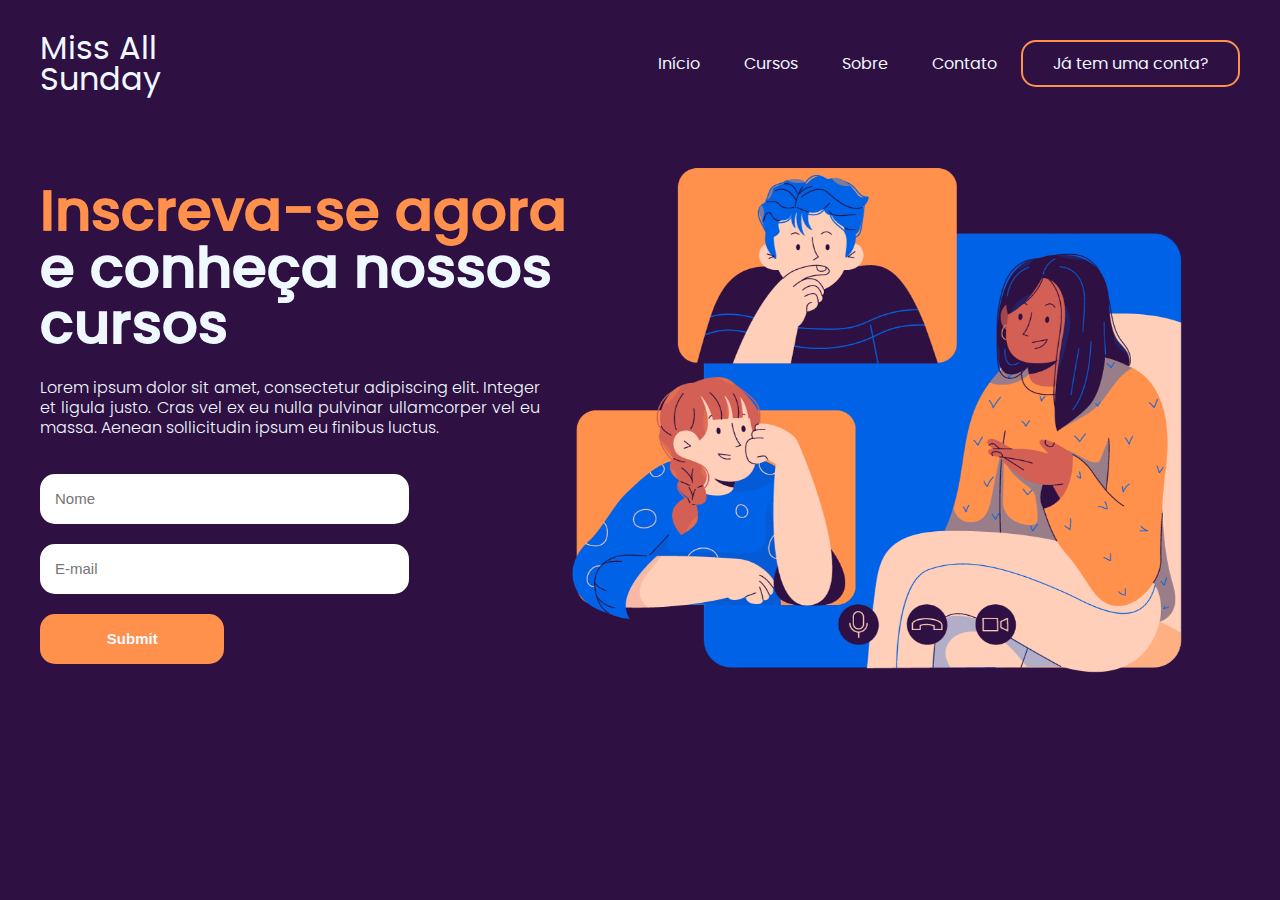
<file: index.html>
<!DOCTYPE html>
<html lang="pt-BR">
<head>
    <meta charset="UTF-8">
    <meta name="viewport" content="width=device-width, initial-scale=1.0">
    <link rel="stylesheet" href="styles/style.css">
    <link rel="stylesheet" href="styles/fonts.css">
    <title>Prova HTML/CSS</title>

</head>
<body>
    <header>
        <div id="title">
           <h1>Miss All</h1>
           <h1>Sunday</h1>
        </div>
        <ul>
            <a href="index.html"><li>Início</li></a>
            <a href="#"><li>Cursos</li></a>
            <a href="sobre.html"><li>Sobre</li></a>
            <a href="contato.html"><li>Contato</li></a>
            <a href="#"id="agora"><li>Já tem uma conta?</li></a>
        </ul>
    </header>
    <main>
        <aside>
            <h2><span>Inscreva-se agora</span></h2>
            <h2>e conheça nossos <h2> cursos </h2>
            <p>
                Lorem ipsum dolor sit amet, consectetur adipiscing elit. Integer et ligula justo. Cras vel ex eu nulla pulvinar ullamcorper vel eu massa. Aenean sollicitudin ipsum eu finibus luctus.

            </p>
            <form>
                <input type="text" placeholder="Nome">
                <input type="email" placeholder="E-mail">
                <input type="submit" placeholder="Enviar">
            </form>
        </aside>
        <article>
            <img src="components/imgs/pessoas conversando.png" alt="pessoa-conversando">
        </article>
    </main>
</body>
</html>
</file>
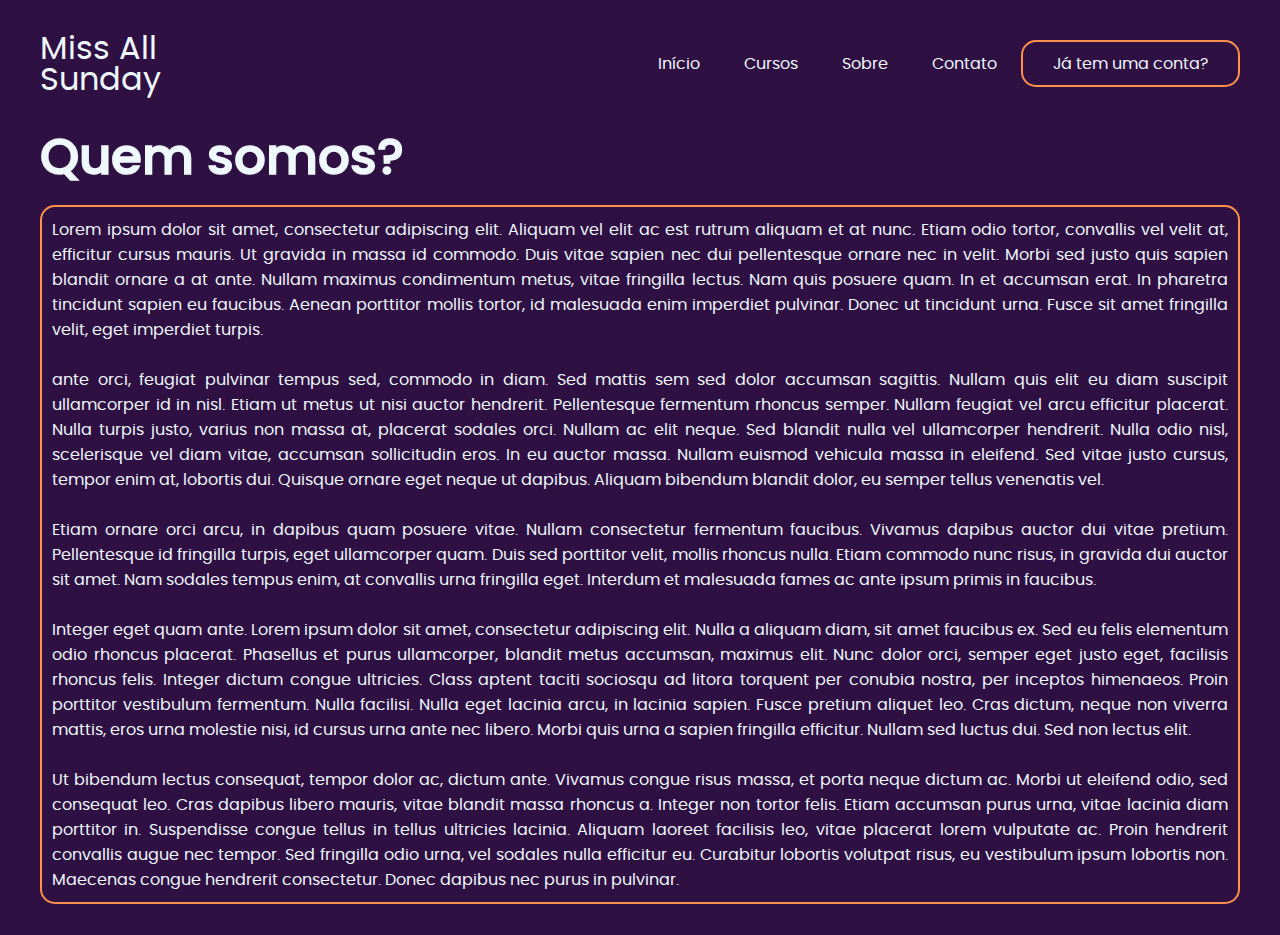
<file: sobre.html>
<!DOCTYPE html>
<html lang="pt-BR">
<head>
    <meta charset="UTF-8">
    <meta name="viewport" content="width=device-width, initial-scale=1.0">
    <link rel="stylesheet" href="styles/sobre.css">
    <link rel="stylesheet" href="styles/fonts.css">
    <title>Sobre</title>
    
</head>
<body>
    <header>
        <div id="title">
           <h1>Miss All</h1>
           <h1>Sunday</h1>
        </div>
        <ul>
            <a href="index.html"><li>Início</li></a>
            <a href="#"><li>Cursos</li></a>
            <a href="sobre.html"><li>Sobre</li></a>
            <a href="contato.html"><li>Contato</li></a>
            <a href="#"id="agora"><li>Já tem uma conta?</li></a>
        </ul>
    </header>
    <main>
        <aside>
            <h2>
                Quem somos?
            </h2>
                <p>Lorem ipsum dolor sit amet, consectetur adipiscing elit. Aliquam vel elit ac est rutrum aliquam et at nunc. Etiam odio tortor, convallis vel velit at, efficitur cursus mauris. Ut gravida in massa id commodo. Duis vitae sapien nec dui pellentesque ornare nec in velit. Morbi sed justo quis sapien blandit ornare a at ante. Nullam maximus condimentum metus, vitae fringilla lectus. Nam quis posuere quam. In et accumsan erat. In pharetra tincidunt sapien eu faucibus. Aenean porttitor mollis tortor, id malesuada enim imperdiet pulvinar.

                Donec ut tincidunt urna. Fusce sit amet fringilla velit, eget imperdiet turpis. <br> <br> ante orci, feugiat pulvinar tempus sed, commodo in diam. Sed mattis sem sed dolor accumsan sagittis. Nullam quis elit eu diam suscipit ullamcorper id in nisl. Etiam ut metus ut nisi auctor hendrerit. Pellentesque fermentum rhoncus semper. Nullam feugiat vel arcu efficitur placerat. Nulla turpis justo, varius non massa at, placerat sodales orci. Nullam ac elit neque. Sed blandit nulla vel ullamcorper hendrerit. Nulla odio nisl, scelerisque vel diam vitae, accumsan sollicitudin eros. In eu auctor massa. Nullam euismod vehicula massa in eleifend. Sed vitae justo cursus, tempor enim at, lobortis dui. Quisque ornare eget neque ut dapibus.
                
                Aliquam bibendum blandit dolor, eu semper tellus venenatis vel. <br> <br> Etiam ornare orci arcu, in dapibus quam posuere vitae. Nullam consectetur fermentum faucibus. Vivamus dapibus auctor dui vitae pretium. Pellentesque id fringilla turpis, eget ullamcorper quam. Duis sed porttitor velit, mollis rhoncus nulla. Etiam commodo nunc risus, in gravida dui auctor sit amet.
                
                Nam sodales tempus enim, at convallis urna fringilla eget. Interdum et malesuada fames ac ante ipsum primis in faucibus. <br> <br> Integer eget quam ante. Lorem ipsum dolor sit amet, consectetur adipiscing elit. Nulla a aliquam diam, sit amet faucibus ex. Sed eu felis elementum odio rhoncus placerat. Phasellus et purus ullamcorper, blandit metus accumsan, maximus elit. Nunc dolor orci, semper eget justo eget, facilisis rhoncus felis. Integer dictum congue ultricies. Class aptent taciti sociosqu ad litora torquent per conubia nostra, per inceptos himenaeos. Proin porttitor vestibulum fermentum. Nulla facilisi. Nulla eget lacinia arcu, in lacinia sapien. Fusce pretium aliquet leo. Cras dictum, neque non viverra mattis, eros urna molestie nisi, id cursus urna ante nec libero. Morbi quis urna a sapien fringilla efficitur.
                
                Nullam sed luctus dui. Sed non lectus elit.  <br> <br> Ut bibendum lectus consequat, tempor dolor ac, dictum ante. Vivamus congue risus massa, et porta neque dictum ac. Morbi ut eleifend odio, sed consequat leo. Cras dapibus libero mauris, vitae blandit massa rhoncus a. Integer non tortor felis. Etiam accumsan purus urna, vitae lacinia diam porttitor in. Suspendisse congue tellus in tellus ultricies lacinia. Aliquam laoreet facilisis leo, vitae placerat lorem vulputate ac. Proin hendrerit convallis augue nec tempor. Sed fringilla odio urna, vel sodales nulla efficitur eu. Curabitur lobortis volutpat risus, eu vestibulum ipsum lobortis non. Maecenas congue hendrerit consectetur. Donec dapibus nec purus in pulvinar.
                
                </p>
        </aside>
    </main>
</body>
</html>
</file>
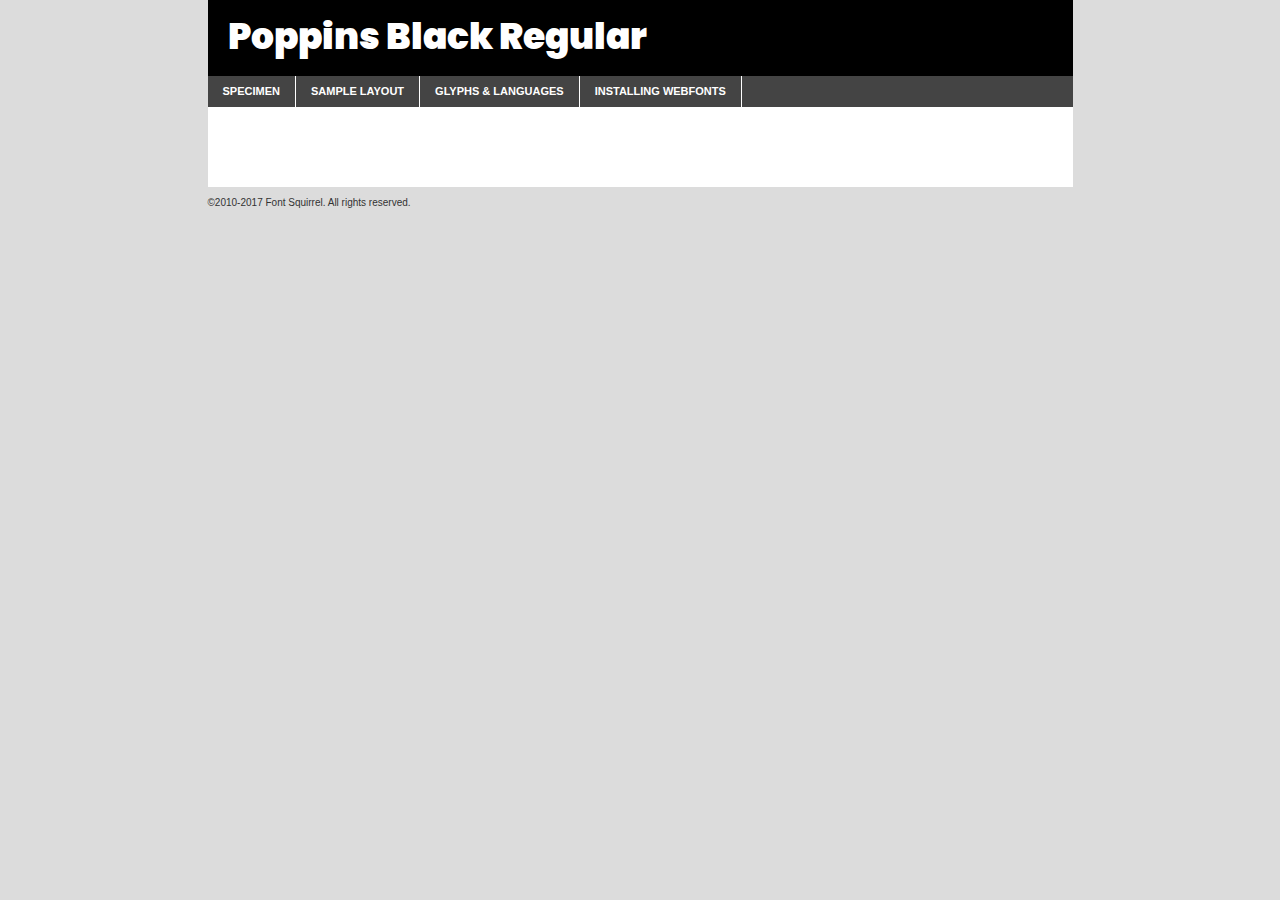
<file: components/fonts/poppins-black-demo.html>
<!DOCTYPE html PUBLIC "-//W3C//DTD XHTML 1.0 Transitional//EN"
	"http://www.w3.org/TR/xhtml1/DTD/xhtml1-transitional.dtd">

<html xmlns="http://www.w3.org/1999/xhtml" xml:lang="en" lang="en">
<head>
	<meta http-equiv="Content-Type" content="text/html; charset=utf-8" />
	<script src="http://ajax.googleapis.com/ajax/libs/jquery/1.7.2/jquery.min.js" type="text/javascript" charset="utf-8"></script>
	<script type="text/javascript">
	(function($){$.fn.easyTabs=function(option){var param=jQuery.extend({fadeSpeed:"fast",defaultContent:1,activeClass:'active'},option);$(this).each(function(){var thisId="#"+this.id;if(param.defaultContent==''){param.defaultContent=1;}
	if(typeof param.defaultContent=="number")
	{var defaultTab=$(thisId+" .tabs li:eq("+(param.defaultContent-1)+") a").attr('href').substr(1);}else{var defaultTab=param.defaultContent;}
	$(thisId+" .tabs li a").each(function(){var tabToHide=$(this).attr('href').substr(1);$("#"+tabToHide).addClass('easytabs-tab-content');});hideAll();changeContent(defaultTab);function hideAll(){$(thisId+" .easytabs-tab-content").hide();}
	function changeContent(tabId){hideAll();$(thisId+" .tabs li").removeClass(param.activeClass);$(thisId+" .tabs li a[href=#"+tabId+"]").closest('li').addClass(param.activeClass);if(param.fadeSpeed!="none")
	{$(thisId+" #"+tabId).fadeIn(param.fadeSpeed);}else{$(thisId+" #"+tabId).show();}}
	$(thisId+" .tabs li").click(function(){var tabId=$(this).find('a').attr('href').substr(1);changeContent(tabId);return false;});});}})(jQuery);
	</script>
	<link rel="stylesheet" href="specimen_files/specimen_stylesheet.css" type="text/css" charset="utf-8" />
	<link rel="stylesheet" href="stylesheet.css" type="text/css" charset="utf-8" />

	<style type="text/css">
					body{
				font-family: 'poppinsblack';
							}
		</style>

	<title>Poppins Black Regular Specimen</title>
	
	
	<script type="text/javascript" charset="utf-8">
		$(document).ready(function() {
			$('#container').easyTabs({defaultContent:1});
		});
	</script>
</head>

<body>
<div id="container">
	<div id="header">
		Poppins Black Regular	</div>
	<ul class="tabs">
		<li><a href="#specimen">Specimen</a></li>
		<li><a href="#layout">Sample Layout</a></li>
				<li><a href="#glyphs">Glyphs &amp; Languages</a></li>
		<li><a href="#installing">Installing Webfonts</a></li>
		
	</ul>
	
	<div id="main_content">

		
			<div id="specimen">
		
				<div class="section">
					<div class="grid12 firstcol">
						<div class="huge">AaBb</div>
					</div>
				</div>
		
				<div class="section">
					<div class="glyph_range">A&#x200B;B&#x200b;C&#x200b;D&#x200b;E&#x200b;F&#x200b;G&#x200b;H&#x200b;I&#x200b;J&#x200b;K&#x200b;L&#x200b;M&#x200b;N&#x200b;O&#x200b;P&#x200b;Q&#x200b;R&#x200b;S&#x200b;T&#x200b;U&#x200b;V&#x200b;W&#x200b;X&#x200b;Y&#x200b;Z&#x200b;a&#x200b;b&#x200b;c&#x200b;d&#x200b;e&#x200b;f&#x200b;g&#x200b;h&#x200b;i&#x200b;j&#x200b;k&#x200b;l&#x200b;m&#x200b;n&#x200b;o&#x200b;p&#x200b;q&#x200b;r&#x200b;s&#x200b;t&#x200b;u&#x200b;v&#x200b;w&#x200b;x&#x200b;y&#x200b;z&#x200b;1&#x200b;2&#x200b;3&#x200b;4&#x200b;5&#x200b;6&#x200b;7&#x200b;8&#x200b;9&#x200b;0&#x200b;&amp;&#x200b;.&#x200b;,&#x200b;?&#x200b;!&#x200b;&#64;&#x200b;(&#x200b;)&#x200b;#&#x200b;$&#x200b;%&#x200b;*&#x200b;+&#x200b;-&#x200b;=&#x200b;:&#x200b;;</div>
				</div>
				<div class="section">
					<div class="grid12 firstcol">
						<table class="sample_table">
							<tr><td>10</td><td class="size10">abcdefghijklmnopqrstuvwxyzABCDEFGHIJKLMNOPQRSTUVWXYZ0123456789abcdefghijklmnopqrstuvwxyzABCDEFGHIJKLMNOPQRSTUVWXYZ0123456789abcdefghijklmnopqrstuvwxyzABCDEFGHIJKLMNOPQRSTUVWXYZ</td></tr>
							<tr><td>11</td><td class="size11">abcdefghijklmnopqrstuvwxyzABCDEFGHIJKLMNOPQRSTUVWXYZ0123456789abcdefghijklmnopqrstuvwxyzABCDEFGHIJKLMNOPQRSTUVWXYZ0123456789abcdefghijklmnopqrstuvwxyzABCDEFGHIJKLMNOPQRSTUVWXYZ</td></tr>
							<tr><td>12</td><td class="size12">abcdefghijklmnopqrstuvwxyzABCDEFGHIJKLMNOPQRSTUVWXYZ0123456789abcdefghijklmnopqrstuvwxyzABCDEFGHIJKLMNOPQRSTUVWXYZ0123456789abcdefghijklmnopqrstuvwxyzABCDEFGHIJKLMNOPQRSTUVWXYZ</td></tr>
							<tr><td>13</td><td class="size13">abcdefghijklmnopqrstuvwxyzABCDEFGHIJKLMNOPQRSTUVWXYZ0123456789abcdefghijklmnopqrstuvwxyzABCDEFGHIJKLMNOPQRSTUVWXYZ0123456789abcdefghijklmnopqrstuvwxyzABCDEFGHIJKLMNOPQRSTUVWXYZ</td></tr>
							<tr><td>14</td><td class="size14">abcdefghijklmnopqrstuvwxyzABCDEFGHIJKLMNOPQRSTUVWXYZ0123456789abcdefghijklmnopqrstuvwxyzABCDEFGHIJKLMNOPQRSTUVWXYZ0123456789abcdefghijklmnopqrstuvwxyzABCDEFGHIJKLMNOPQRSTUVWXYZ</td></tr>
							<tr><td>16</td><td class="size16">abcdefghijklmnopqrstuvwxyzABCDEFGHIJKLMNOPQRSTUVWXYZ0123456789abcdefghijklmnopqrstuvwxyzABCDEFGHIJKLMNOPQRSTUVWXYZ</td></tr>
							<tr><td>18</td><td class="size18">abcdefghijklmnopqrstuvwxyzABCDEFGHIJKLMNOPQRSTUVWXYZ0123456789abcdefghijklmnopqrstuvwxyzABCDEFGHIJKLMNOPQRSTUVWXYZ</td></tr>
							<tr><td>20</td><td class="size20">abcdefghijklmnopqrstuvwxyzABCDEFGHIJKLMNOPQRSTUVWXYZ0123456789abcdefghijklmnopqrstuvwxyzABCDEFGHIJKLMNOPQRSTUVWXYZ</td></tr>
							<tr><td>24</td><td class="size24">abcdefghijklmnopqrstuvwxyzABCDEFGHIJKLMNOPQRSTUVWXYZ0123456789abcdefghijklmnopqrstuvwxyzABCDEFGHIJKLMNOPQRSTUVWXYZ</td></tr>
							<tr><td>30</td><td class="size30">abcdefghijklmnopqrstuvwxyzABCDEFGHIJKLMNOPQRSTUVWXYZ0123456789abcdefghijklmnopqrstuvwxyzABCDEFGHIJKLMNOPQRSTUVWXYZ</td></tr>
							<tr><td>36</td><td class="size36">abcdefghijklmnopqrstuvwxyzABCDEFGHIJKLMNOPQRSTUVWXYZ0123456789abcdefghijklmnopqrstuvwxyzABCDEFGHIJKLMNOPQRSTUVWXYZ</td></tr>
							<tr><td>48</td><td class="size48">abcdefghijklmnopqrstuvwxyzABCDEFGHIJKLMNOPQRSTUVWXYZ0123456789abcdefghijklmnopqrstuvwxyzABCDEFGHIJKLMNOPQRSTUVWXYZ</td></tr>
							<tr><td>60</td><td class="size60">abcdefghijklmnopqrstuvwxyzABCDEFGHIJKLMNOPQRSTUVWXYZ0123456789abcdefghijklmnopqrstuvwxyzABCDEFGHIJKLMNOPQRSTUVWXYZ</td></tr>
							<tr><td>72</td><td class="size72">abcdefghijklmnopqrstuvwxyzABCDEFGHIJKLMNOPQRSTUVWXYZ0123456789abcdefghijklmnopqrstuvwxyzABCDEFGHIJKLMNOPQRSTUVWXYZ</td></tr>
							<tr><td>90</td><td class="size90">abcdefghijklmnopqrstuvwxyzABCDEFGHIJKLMNOPQRSTUVWXYZ0123456789abcdefghijklmnopqrstuvwxyzABCDEFGHIJKLMNOPQRSTUVWXYZ</td></tr>
						</table>
				
					</div>
			
				</div>
		
		
		
								<div class="section" id="bodycomparison">


										<div id="xheight">
				<div class="fontbody">&#x25FC;&#x25FC;&#x25FC;&#x25FC;&#x25FC;&#x25FC;&#x25FC;&#x25FC;&#x25FC;&#x25FC;&#x25FC;&#x25FC;&#x25FC;&#x25FC;&#x25FC;&#x25FC;&#x25FC;&#x25FC;&#x25FC;&#x25FC;&#x25FC;&#x25FC;&#x25FC;&#x25FC;&#x25FC;&#x25FC;&#x25FC;&#x25FC;&#x25FC;&#x25FC;&#x25FC;&#x25FC;&#x25FC;&#x25FC;&#x25FC;&#x25FC;&#x25FC;&#x25FC;&#x25FC;&#x25FC;&#x25FC;&#x25FC;&#x25FC;&#x25FC;&#x25FC;&#x25FC;&#x25FC;&#x25FC;&#x25FC;&#x25FC;&#x25FC;&#x25FC;&#x25FC;&#x25FC;&#x25FC;&#x25FC;&#x25FC;&#x25FC;&#x25FC;&#x25FC;&#x25FC;&#x25FC;&#x25FC;&#x25FC;&#x25FC;&#x25FC;&#x25FC;&#x25FC;&#x25FC;&#x25FC;&#x25FC;&#x25FC;&#x25FC;&#x25FC;&#x25FC;&#x25FC;&#x25FC;&#x25FC;&#x25FC;&#x25FC;&#x25FC;&#x25FC;&#x25FC;&#x25FC;&#x25FC;&#x25FC;&#x25FC;&#x25FC;&#x25FC;&#x25FC;&#x25FC;&#x25FC;&#x25FC;&#x25FC;&#x25FC;&#x25FC;&#x25FC;&#x25FC;&#x25FC;body</div><div class="arialbody">body</div><div class="verdanabody">body</div><div class="georgiabody">body</div></div>
										<div class="fontbody" style="z-index:1">
											body<span>Poppins Black Regular</span>
										</div>
										<div class="arialbody" style="z-index:1">
											body<span>Arial</span>
										</div>
										<div class="verdanabody" style="z-index:1">
											body<span>Verdana</span>
										</div>
										<div class="georgiabody" style="z-index:1">
											body<span>Georgia</span>
										</div>



								</div>
		
		
				<div class="section psample psample_row1" id="">
					
					<div class="grid2 firstcol">
						<p class="size10"><span>10.</span>Aenean lacinia bibendum nulla sed consectetur. Fusce dapibus, tellus ac cursus commodo, tortor mauris condimentum nibh, ut fermentum massa justo sit amet risus. Nullam id dolor id nibh ultricies vehicula ut id elit. Cum sociis natoque penatibus et magnis dis parturient montes, nascetur ridiculus mus. Nulla vitae elit libero, a pharetra augue.</p>
			
					</div>
					<div class="grid3">
						<p class="size11"><span>11.</span>Aenean lacinia bibendum nulla sed consectetur. Fusce dapibus, tellus ac cursus commodo, tortor mauris condimentum nibh, ut fermentum massa justo sit amet risus. Nullam id dolor id nibh ultricies vehicula ut id elit. Cum sociis natoque penatibus et magnis dis parturient montes, nascetur ridiculus mus. Nulla vitae elit libero, a pharetra augue.</p>
			
					</div>
					<div class="grid3">
						<p class="size12"><span>12.</span>Aenean lacinia bibendum nulla sed consectetur. Fusce dapibus, tellus ac cursus commodo, tortor mauris condimentum nibh, ut fermentum massa justo sit amet risus. Nullam id dolor id nibh ultricies vehicula ut id elit. Cum sociis natoque penatibus et magnis dis parturient montes, nascetur ridiculus mus. Nulla vitae elit libero, a pharetra augue.</p>
			
					</div>
					<div class="grid4">
						<p class="size13"><span>13.</span>Aenean lacinia bibendum nulla sed consectetur. Fusce dapibus, tellus ac cursus commodo, tortor mauris condimentum nibh, ut fermentum massa justo sit amet risus. Nullam id dolor id nibh ultricies vehicula ut id elit. Cum sociis natoque penatibus et magnis dis parturient montes, nascetur ridiculus mus. Nulla vitae elit libero, a pharetra augue.</p>
			
					</div>
					<div class="white_blend"></div>
					
				</div>
				<div class="section psample psample_row2" id="">
					<div class="grid3 firstcol">
						<p class="size14"><span>14.</span>Aenean lacinia bibendum nulla sed consectetur. Fusce dapibus, tellus ac cursus commodo, tortor mauris condimentum nibh, ut fermentum massa justo sit amet risus. Nullam id dolor id nibh ultricies vehicula ut id elit. Cum sociis natoque penatibus et magnis dis parturient montes, nascetur ridiculus mus. Nulla vitae elit libero, a pharetra augue.</p>
			
					</div>
					<div class="grid4">
						<p class="size16"><span>16.</span>Aenean lacinia bibendum nulla sed consectetur. Fusce dapibus, tellus ac cursus commodo, tortor mauris condimentum nibh, ut fermentum massa justo sit amet risus. Nullam id dolor id nibh ultricies vehicula ut id elit. Cum sociis natoque penatibus et magnis dis parturient montes, nascetur ridiculus mus. Nulla vitae elit libero, a pharetra augue.</p>
			
					</div>
					<div class="grid5">
						<p class="size18"><span>18.</span>Aenean lacinia bibendum nulla sed consectetur. Fusce dapibus, tellus ac cursus commodo, tortor mauris condimentum nibh, ut fermentum massa justo sit amet risus. Nullam id dolor id nibh ultricies vehicula ut id elit. Cum sociis natoque penatibus et magnis dis parturient montes, nascetur ridiculus mus. Nulla vitae elit libero, a pharetra augue.</p>
			
					</div>

					<div class="white_blend"></div>

				</div>
				
				<div class="section psample psample_row3" id="">
					<div class="grid5 firstcol">
						<p class="size20"><span>20.</span>Aenean lacinia bibendum nulla sed consectetur. Fusce dapibus, tellus ac cursus commodo, tortor mauris condimentum nibh, ut fermentum massa justo sit amet risus. Nullam id dolor id nibh ultricies vehicula ut id elit. Cum sociis natoque penatibus et magnis dis parturient montes, nascetur ridiculus mus. Nulla vitae elit libero, a pharetra augue.</p>
					</div>
					<div class="grid7">
						<p class="size24"><span>24.</span>Aenean lacinia bibendum nulla sed consectetur. Fusce dapibus, tellus ac cursus commodo, tortor mauris condimentum nibh, ut fermentum massa justo sit amet risus. Nullam id dolor id nibh ultricies vehicula ut id elit. Cum sociis natoque penatibus et magnis dis parturient montes, nascetur ridiculus mus. Nulla vitae elit libero, a pharetra augue.</p>
					</div>
					
					<div class="white_blend"></div>
					
				</div>
				
				<div class="section psample psample_row4" id="">
					<div class="grid12 firstcol">
						<p class="size30"><span>30.</span>Aenean lacinia bibendum nulla sed consectetur. Fusce dapibus, tellus ac cursus commodo, tortor mauris condimentum nibh, ut fermentum massa justo sit amet risus. Nullam id dolor id nibh ultricies vehicula ut id elit. Cum sociis natoque penatibus et magnis dis parturient montes, nascetur ridiculus mus. Nulla vitae elit libero, a pharetra augue.</p>
					</div>
					<div class="white_blend"></div>
					
				</div>
				
				
				
				<div class="section psample psample_row1 fullreverse">
					<div class="grid2 firstcol">
						<p class="size10"><span>10.</span>Aenean lacinia bibendum nulla sed consectetur. Fusce dapibus, tellus ac cursus commodo, tortor mauris condimentum nibh, ut fermentum massa justo sit amet risus. Nullam id dolor id nibh ultricies vehicula ut id elit. Cum sociis natoque penatibus et magnis dis parturient montes, nascetur ridiculus mus. Nulla vitae elit libero, a pharetra augue.</p>
			
					</div>
					<div class="grid3">
						<p class="size11"><span>11.</span>Aenean lacinia bibendum nulla sed consectetur. Fusce dapibus, tellus ac cursus commodo, tortor mauris condimentum nibh, ut fermentum massa justo sit amet risus. Nullam id dolor id nibh ultricies vehicula ut id elit. Cum sociis natoque penatibus et magnis dis parturient montes, nascetur ridiculus mus. Nulla vitae elit libero, a pharetra augue.</p>
			
					</div>
					<div class="grid3">
						<p class="size12"><span>12.</span>Aenean lacinia bibendum nulla sed consectetur. Fusce dapibus, tellus ac cursus commodo, tortor mauris condimentum nibh, ut fermentum massa justo sit amet risus. Nullam id dolor id nibh ultricies vehicula ut id elit. Cum sociis natoque penatibus et magnis dis parturient montes, nascetur ridiculus mus. Nulla vitae elit libero, a pharetra augue.</p>
			
					</div>
					<div class="grid4">
						<p class="size13"><span>13.</span>Aenean lacinia bibendum nulla sed consectetur. Fusce dapibus, tellus ac cursus commodo, tortor mauris condimentum nibh, ut fermentum massa justo sit amet risus. Nullam id dolor id nibh ultricies vehicula ut id elit. Cum sociis natoque penatibus et magnis dis parturient montes, nascetur ridiculus mus. Nulla vitae elit libero, a pharetra augue.</p>
			
					</div>
					<div class="black_blend"></div>
					
				</div>
				
				<div class="section psample psample_row2 fullreverse">
					<div class="grid3 firstcol">
						<p class="size14"><span>14.</span>Aenean lacinia bibendum nulla sed consectetur. Fusce dapibus, tellus ac cursus commodo, tortor mauris condimentum nibh, ut fermentum massa justo sit amet risus. Nullam id dolor id nibh ultricies vehicula ut id elit. Cum sociis natoque penatibus et magnis dis parturient montes, nascetur ridiculus mus. Nulla vitae elit libero, a pharetra augue.</p>
			
					</div>
					<div class="grid4">
						<p class="size16"><span>16.</span>Aenean lacinia bibendum nulla sed consectetur. Fusce dapibus, tellus ac cursus commodo, tortor mauris condimentum nibh, ut fermentum massa justo sit amet risus. Nullam id dolor id nibh ultricies vehicula ut id elit. Cum sociis natoque penatibus et magnis dis parturient montes, nascetur ridiculus mus. Nulla vitae elit libero, a pharetra augue.</p>
			
					</div>
					<div class="grid5">
						<p class="size18"><span>18.</span>Aenean lacinia bibendum nulla sed consectetur. Fusce dapibus, tellus ac cursus commodo, tortor mauris condimentum nibh, ut fermentum massa justo sit amet risus. Nullam id dolor id nibh ultricies vehicula ut id elit. Cum sociis natoque penatibus et magnis dis parturient montes, nascetur ridiculus mus. Nulla vitae elit libero, a pharetra augue.</p>
			
					</div>
					<div class="black_blend"></div>

				</div>
				
				<div class="section psample fullreverse psample_row3" id="">
					<div class="grid5 firstcol">
						<p class="size20"><span>20.</span>Aenean lacinia bibendum nulla sed consectetur. Fusce dapibus, tellus ac cursus commodo, tortor mauris condimentum nibh, ut fermentum massa justo sit amet risus. Nullam id dolor id nibh ultricies vehicula ut id elit. Cum sociis natoque penatibus et magnis dis parturient montes, nascetur ridiculus mus. Nulla vitae elit libero, a pharetra augue.</p>
					</div>
					<div class="grid7">
						<p class="size24"><span>24.</span>Aenean lacinia bibendum nulla sed consectetur. Fusce dapibus, tellus ac cursus commodo, tortor mauris condimentum nibh, ut fermentum massa justo sit amet risus. Nullam id dolor id nibh ultricies vehicula ut id elit. Cum sociis natoque penatibus et magnis dis parturient montes, nascetur ridiculus mus. Nulla vitae elit libero, a pharetra augue.</p>
					</div>
					
					<div class="black_blend"></div>
					
				</div>
				
				<div class="section psample fullreverse psample_row4" id="" style="border-bottom: 20px #000 solid;">
					<div class="grid12 firstcol">
						<p class="size30"><span>30.</span>Aenean lacinia bibendum nulla sed consectetur. Fusce dapibus, tellus ac cursus commodo, tortor mauris condimentum nibh, ut fermentum massa justo sit amet risus. Nullam id dolor id nibh ultricies vehicula ut id elit. Cum sociis natoque penatibus et magnis dis parturient montes, nascetur ridiculus mus. Nulla vitae elit libero, a pharetra augue.</p>
					</div>
					<div class="black_blend"></div>
					
				</div>
				
				
				
				
			</div>
			
			<div id="layout">
				
				<div class="section">
					
					<div class="grid12 firstcol">
						<h1>Lorem Ipsum Dolor</h1>
						<h2>Etiam porta sem malesuada magna mollis euismod</h2>
						
						<p class="byline">By <a href="#link">Aenean Lacinia</a></p>
					</div>
				</div>
				<div class="section">
					<div class="grid8 firstcol">
						<p class="large">Donec sed odio dui. Morbi leo risus, porta ac consectetur ac, vestibulum at eros. Fusce dapibus, tellus ac cursus commodo, tortor mauris condimentum nibh, ut fermentum massa justo sit amet risus. </p>

						
						<h3>Pellentesque ornare sem</h3>

						<p>Maecenas sed diam eget risus varius blandit sit amet non magna. Maecenas faucibus mollis interdum. Donec ullamcorper nulla non metus auctor fringilla. Nullam id dolor id nibh ultricies vehicula ut id elit. Nullam id dolor id nibh ultricies vehicula ut id elit. </p>

						<p>Aenean eu leo quam. Pellentesque ornare sem lacinia quam venenatis vestibulum. Lorem ipsum dolor sit amet, consectetur adipiscing elit. Cum sociis natoque penatibus et magnis dis parturient montes, nascetur ridiculus mus. </p>

						<p>Nulla vitae elit libero, a pharetra augue. Praesent commodo cursus magna, vel scelerisque nisl consectetur et. Aenean lacinia bibendum nulla sed consectetur. </p>

						<p>Nullam quis risus eget urna mollis ornare vel eu leo. Nullam quis risus eget urna mollis ornare vel eu leo. Maecenas sed diam eget risus varius blandit sit amet non magna. Donec ullamcorper nulla non metus auctor fringilla. </p>

						<h3>Cras mattis consectetur</h3>

						<p>Aenean eu leo quam. Pellentesque ornare sem lacinia quam venenatis vestibulum. Aenean lacinia bibendum nulla sed consectetur. Integer posuere erat a ante venenatis dapibus posuere velit aliquet. Cras mattis consectetur purus sit amet fermentum. </p>

						<p>Nullam id dolor id nibh ultricies vehicula ut id elit. Nullam quis risus eget urna mollis ornare vel eu leo. Cras mattis consectetur purus sit amet fermentum.</p>
					</div>
					
					<div class="grid4 sidebar">
						
						<div class="box reverse">
							<p class="last">Nullam quis risus eget urna mollis ornare vel eu leo. Donec ullamcorper nulla non metus auctor fringilla. Cras mattis consectetur purus sit amet fermentum. Sed posuere consectetur est at lobortis. Lorem ipsum dolor sit amet, consectetur adipiscing elit. </p>
						</div>
						
						<p class="caption">Maecenas sed diam eget risus varius.</p>

						<p>Vestibulum id ligula porta felis euismod semper. Integer posuere erat a ante venenatis dapibus posuere velit aliquet. Vestibulum id ligula porta felis euismod semper. Sed posuere consectetur est at lobortis. Maecenas sed diam eget risus varius blandit sit amet non magna. Fusce dapibus, tellus ac cursus commodo, tortor mauris condimentum nibh, ut fermentum massa justo sit amet risus. </p>

					

						<p>Duis mollis, est non commodo luctus, nisi erat porttitor ligula, eget lacinia odio sem nec elit. Aenean lacinia bibendum nulla sed consectetur. Vivamus sagittis lacus vel augue laoreet rutrum faucibus dolor auctor. Aenean lacinia bibendum nulla sed consectetur. Nullam quis risus eget urna mollis ornare vel eu leo. </p>

						<p>Praesent commodo cursus magna, vel scelerisque nisl consectetur et. Donec ullamcorper nulla non metus auctor fringilla. Maecenas faucibus mollis interdum. Fusce dapibus, tellus ac cursus commodo, tortor mauris condimentum nibh, ut fermentum massa justo sit amet risus. </p>

					</div>
				</div>
				
			</div>


			



		<div id="glyphs">
			<div class="section">
				<div class="grid12 firstcol">
			
				<h1>Language Support</h1>
				<p>The subset of Poppins Black Regular in this kit supports the following languages:<br />
			
					Albanian, Basque, Breton, Chamorro, Danish, Dutch, English, Faroese, Finnish, French, Frisian, Galician, German, Icelandic, Italian, Malagasy, Norwegian, Portuguese, Spanish, Alsatian, Aragonese, Arapaho, Arrernte, Asturian, Aymara, Bislama, Cebuano, Corsican, Fijian, French_creole, Genoese, Gilbertese, Greenlandic, Haitian_creole, Hiligaynon, Hmong, Hopi, Ibanag, Iloko_ilokano, Indonesian, Interglossa_glosa, Interlingua, Irish_gaelic, Jerriais, Lojban, Lombard, Luxembourgeois, Manx, Mohawk, Norfolk_pitcairnese, Occitan, Oromo, Pangasinan, Papiamento, Piedmontese, Potawatomi, Rhaeto-romance, Romansh, Rotokas, Sami_lule, Samoan, Sardinian, Scots_gaelic, Seychelles_creole, Shona, Sicilian, Somali, Southern_ndebele, Swahili, Swati_swazi, Tagalog_filipino_pilipino, Tetum, Tok_pisin, Uyghur_latinized, Volapuk, Walloon, Warlpiri, Xhosa, Yapese, Zulu, Latinbasic, Ubasic, Demo				</p>
				<h1>Glyph Chart</h1>
				<p>The subset of Poppins Black Regular in this kit includes all the glyphs listed below. Unicode entities are included above each glyph to help you insert individual characters into your layout.</p>
				<div id="glyph_chart">
			
																														 <div><p>&amp;#13;</p>&#13;</div>
																				 <div><p>&amp;#32;</p>&#32;</div>
																				 <div><p>&amp;#33;</p>&#33;</div>
																				 <div><p>&amp;#34;</p>&#34;</div>
																				 <div><p>&amp;#35;</p>&#35;</div>
																				 <div><p>&amp;#36;</p>&#36;</div>
																				 <div><p>&amp;#37;</p>&#37;</div>
																				 <div><p>&amp;#38;</p>&#38;</div>
																				 <div><p>&amp;#39;</p>&#39;</div>
																				 <div><p>&amp;#40;</p>&#40;</div>
																				 <div><p>&amp;#41;</p>&#41;</div>
																				 <div><p>&amp;#42;</p>&#42;</div>
																				 <div><p>&amp;#43;</p>&#43;</div>
																				 <div><p>&amp;#44;</p>&#44;</div>
																				 <div><p>&amp;#45;</p>&#45;</div>
																				 <div><p>&amp;#46;</p>&#46;</div>
																				 <div><p>&amp;#47;</p>&#47;</div>
																				 <div><p>&amp;#48;</p>&#48;</div>
																				 <div><p>&amp;#49;</p>&#49;</div>
																				 <div><p>&amp;#50;</p>&#50;</div>
																				 <div><p>&amp;#51;</p>&#51;</div>
																				 <div><p>&amp;#52;</p>&#52;</div>
																				 <div><p>&amp;#53;</p>&#53;</div>
																				 <div><p>&amp;#54;</p>&#54;</div>
																				 <div><p>&amp;#55;</p>&#55;</div>
																				 <div><p>&amp;#56;</p>&#56;</div>
																				 <div><p>&amp;#57;</p>&#57;</div>
																				 <div><p>&amp;#58;</p>&#58;</div>
																				 <div><p>&amp;#59;</p>&#59;</div>
																				 <div><p>&amp;#60;</p>&#60;</div>
																				 <div><p>&amp;#61;</p>&#61;</div>
																				 <div><p>&amp;#62;</p>&#62;</div>
																				 <div><p>&amp;#63;</p>&#63;</div>
																				 <div><p>&amp;#64;</p>&#64;</div>
																				 <div><p>&amp;#65;</p>&#65;</div>
																				 <div><p>&amp;#66;</p>&#66;</div>
																				 <div><p>&amp;#67;</p>&#67;</div>
																				 <div><p>&amp;#68;</p>&#68;</div>
																				 <div><p>&amp;#69;</p>&#69;</div>
																				 <div><p>&amp;#70;</p>&#70;</div>
																				 <div><p>&amp;#71;</p>&#71;</div>
																				 <div><p>&amp;#72;</p>&#72;</div>
																				 <div><p>&amp;#73;</p>&#73;</div>
																				 <div><p>&amp;#74;</p>&#74;</div>
																				 <div><p>&amp;#75;</p>&#75;</div>
																				 <div><p>&amp;#76;</p>&#76;</div>
																				 <div><p>&amp;#77;</p>&#77;</div>
																				 <div><p>&amp;#78;</p>&#78;</div>
																				 <div><p>&amp;#79;</p>&#79;</div>
																				 <div><p>&amp;#80;</p>&#80;</div>
																				 <div><p>&amp;#81;</p>&#81;</div>
																				 <div><p>&amp;#82;</p>&#82;</div>
																				 <div><p>&amp;#83;</p>&#83;</div>
																				 <div><p>&amp;#84;</p>&#84;</div>
																				 <div><p>&amp;#85;</p>&#85;</div>
																				 <div><p>&amp;#86;</p>&#86;</div>
																				 <div><p>&amp;#87;</p>&#87;</div>
																				 <div><p>&amp;#88;</p>&#88;</div>
																				 <div><p>&amp;#89;</p>&#89;</div>
																				 <div><p>&amp;#90;</p>&#90;</div>
																				 <div><p>&amp;#91;</p>&#91;</div>
																				 <div><p>&amp;#92;</p>&#92;</div>
																				 <div><p>&amp;#93;</p>&#93;</div>
																				 <div><p>&amp;#94;</p>&#94;</div>
																				 <div><p>&amp;#95;</p>&#95;</div>
																				 <div><p>&amp;#96;</p>&#96;</div>
																				 <div><p>&amp;#97;</p>&#97;</div>
																				 <div><p>&amp;#98;</p>&#98;</div>
																				 <div><p>&amp;#99;</p>&#99;</div>
																				 <div><p>&amp;#100;</p>&#100;</div>
																				 <div><p>&amp;#101;</p>&#101;</div>
																				 <div><p>&amp;#102;</p>&#102;</div>
																				 <div><p>&amp;#103;</p>&#103;</div>
																				 <div><p>&amp;#104;</p>&#104;</div>
																				 <div><p>&amp;#105;</p>&#105;</div>
																				 <div><p>&amp;#106;</p>&#106;</div>
																				 <div><p>&amp;#107;</p>&#107;</div>
																				 <div><p>&amp;#108;</p>&#108;</div>
																				 <div><p>&amp;#109;</p>&#109;</div>
																				 <div><p>&amp;#110;</p>&#110;</div>
																				 <div><p>&amp;#111;</p>&#111;</div>
																				 <div><p>&amp;#112;</p>&#112;</div>
																				 <div><p>&amp;#113;</p>&#113;</div>
																				 <div><p>&amp;#114;</p>&#114;</div>
																				 <div><p>&amp;#115;</p>&#115;</div>
																				 <div><p>&amp;#116;</p>&#116;</div>
																				 <div><p>&amp;#117;</p>&#117;</div>
																				 <div><p>&amp;#118;</p>&#118;</div>
																				 <div><p>&amp;#119;</p>&#119;</div>
																				 <div><p>&amp;#120;</p>&#120;</div>
																				 <div><p>&amp;#121;</p>&#121;</div>
																				 <div><p>&amp;#122;</p>&#122;</div>
																				 <div><p>&amp;#123;</p>&#123;</div>
																				 <div><p>&amp;#124;</p>&#124;</div>
																				 <div><p>&amp;#125;</p>&#125;</div>
																				 <div><p>&amp;#126;</p>&#126;</div>
																				 <div><p>&amp;#160;</p>&#160;</div>
																				 <div><p>&amp;#161;</p>&#161;</div>
																				 <div><p>&amp;#162;</p>&#162;</div>
																				 <div><p>&amp;#163;</p>&#163;</div>
																				 <div><p>&amp;#164;</p>&#164;</div>
																				 <div><p>&amp;#165;</p>&#165;</div>
																				 <div><p>&amp;#166;</p>&#166;</div>
																				 <div><p>&amp;#167;</p>&#167;</div>
																				 <div><p>&amp;#168;</p>&#168;</div>
																				 <div><p>&amp;#169;</p>&#169;</div>
																				 <div><p>&amp;#170;</p>&#170;</div>
																				 <div><p>&amp;#171;</p>&#171;</div>
																				 <div><p>&amp;#172;</p>&#172;</div>
																				 <div><p>&amp;#173;</p>&#173;</div>
																				 <div><p>&amp;#174;</p>&#174;</div>
																				 <div><p>&amp;#175;</p>&#175;</div>
																				 <div><p>&amp;#176;</p>&#176;</div>
																				 <div><p>&amp;#177;</p>&#177;</div>
																				 <div><p>&amp;#178;</p>&#178;</div>
																				 <div><p>&amp;#179;</p>&#179;</div>
																				 <div><p>&amp;#180;</p>&#180;</div>
																				 <div><p>&amp;#181;</p>&#181;</div>
																				 <div><p>&amp;#182;</p>&#182;</div>
																				 <div><p>&amp;#183;</p>&#183;</div>
																				 <div><p>&amp;#184;</p>&#184;</div>
																				 <div><p>&amp;#185;</p>&#185;</div>
																				 <div><p>&amp;#186;</p>&#186;</div>
																				 <div><p>&amp;#187;</p>&#187;</div>
																				 <div><p>&amp;#188;</p>&#188;</div>
																				 <div><p>&amp;#189;</p>&#189;</div>
																				 <div><p>&amp;#190;</p>&#190;</div>
																				 <div><p>&amp;#191;</p>&#191;</div>
																				 <div><p>&amp;#192;</p>&#192;</div>
																				 <div><p>&amp;#193;</p>&#193;</div>
																				 <div><p>&amp;#194;</p>&#194;</div>
																				 <div><p>&amp;#195;</p>&#195;</div>
																				 <div><p>&amp;#196;</p>&#196;</div>
																				 <div><p>&amp;#197;</p>&#197;</div>
																				 <div><p>&amp;#198;</p>&#198;</div>
																				 <div><p>&amp;#199;</p>&#199;</div>
																				 <div><p>&amp;#200;</p>&#200;</div>
																				 <div><p>&amp;#201;</p>&#201;</div>
																				 <div><p>&amp;#202;</p>&#202;</div>
																				 <div><p>&amp;#203;</p>&#203;</div>
																				 <div><p>&amp;#204;</p>&#204;</div>
																				 <div><p>&amp;#205;</p>&#205;</div>
																				 <div><p>&amp;#206;</p>&#206;</div>
																				 <div><p>&amp;#207;</p>&#207;</div>
																				 <div><p>&amp;#208;</p>&#208;</div>
																				 <div><p>&amp;#209;</p>&#209;</div>
																				 <div><p>&amp;#210;</p>&#210;</div>
																				 <div><p>&amp;#211;</p>&#211;</div>
																				 <div><p>&amp;#212;</p>&#212;</div>
																				 <div><p>&amp;#213;</p>&#213;</div>
																				 <div><p>&amp;#214;</p>&#214;</div>
																				 <div><p>&amp;#215;</p>&#215;</div>
																				 <div><p>&amp;#216;</p>&#216;</div>
																				 <div><p>&amp;#217;</p>&#217;</div>
																				 <div><p>&amp;#218;</p>&#218;</div>
																				 <div><p>&amp;#219;</p>&#219;</div>
																				 <div><p>&amp;#220;</p>&#220;</div>
																				 <div><p>&amp;#221;</p>&#221;</div>
																				 <div><p>&amp;#222;</p>&#222;</div>
																				 <div><p>&amp;#223;</p>&#223;</div>
																				 <div><p>&amp;#224;</p>&#224;</div>
																				 <div><p>&amp;#225;</p>&#225;</div>
																				 <div><p>&amp;#226;</p>&#226;</div>
																				 <div><p>&amp;#227;</p>&#227;</div>
																				 <div><p>&amp;#228;</p>&#228;</div>
																				 <div><p>&amp;#229;</p>&#229;</div>
																				 <div><p>&amp;#230;</p>&#230;</div>
																				 <div><p>&amp;#231;</p>&#231;</div>
																				 <div><p>&amp;#232;</p>&#232;</div>
																				 <div><p>&amp;#233;</p>&#233;</div>
																				 <div><p>&amp;#234;</p>&#234;</div>
																				 <div><p>&amp;#235;</p>&#235;</div>
																				 <div><p>&amp;#236;</p>&#236;</div>
																				 <div><p>&amp;#237;</p>&#237;</div>
																				 <div><p>&amp;#238;</p>&#238;</div>
																				 <div><p>&amp;#239;</p>&#239;</div>
																				 <div><p>&amp;#240;</p>&#240;</div>
																				 <div><p>&amp;#241;</p>&#241;</div>
																				 <div><p>&amp;#242;</p>&#242;</div>
																				 <div><p>&amp;#243;</p>&#243;</div>
																				 <div><p>&amp;#244;</p>&#244;</div>
																				 <div><p>&amp;#245;</p>&#245;</div>
																				 <div><p>&amp;#246;</p>&#246;</div>
																				 <div><p>&amp;#247;</p>&#247;</div>
																				 <div><p>&amp;#248;</p>&#248;</div>
																				 <div><p>&amp;#249;</p>&#249;</div>
																				 <div><p>&amp;#250;</p>&#250;</div>
																				 <div><p>&amp;#251;</p>&#251;</div>
																				 <div><p>&amp;#252;</p>&#252;</div>
																				 <div><p>&amp;#253;</p>&#253;</div>
																				 <div><p>&amp;#254;</p>&#254;</div>
																				 <div><p>&amp;#255;</p>&#255;</div>
																				 <div><p>&amp;#338;</p>&#338;</div>
																				 <div><p>&amp;#339;</p>&#339;</div>
																				 <div><p>&amp;#376;</p>&#376;</div>
																				 <div><p>&amp;#710;</p>&#710;</div>
																				 <div><p>&amp;#732;</p>&#732;</div>
																				 <div><p>&amp;#8192;</p>&#8192;</div>
																				 <div><p>&amp;#8193;</p>&#8193;</div>
																				 <div><p>&amp;#8194;</p>&#8194;</div>
																				 <div><p>&amp;#8195;</p>&#8195;</div>
																				 <div><p>&amp;#8196;</p>&#8196;</div>
																				 <div><p>&amp;#8197;</p>&#8197;</div>
																				 <div><p>&amp;#8198;</p>&#8198;</div>
																				 <div><p>&amp;#8199;</p>&#8199;</div>
																				 <div><p>&amp;#8200;</p>&#8200;</div>
																				 <div><p>&amp;#8201;</p>&#8201;</div>
																				 <div><p>&amp;#8202;</p>&#8202;</div>
																				 <div><p>&amp;#8208;</p>&#8208;</div>
																				 <div><p>&amp;#8209;</p>&#8209;</div>
																				 <div><p>&amp;#8210;</p>&#8210;</div>
																				 <div><p>&amp;#8211;</p>&#8211;</div>
																				 <div><p>&amp;#8212;</p>&#8212;</div>
																				 <div><p>&amp;#8216;</p>&#8216;</div>
																				 <div><p>&amp;#8217;</p>&#8217;</div>
																				 <div><p>&amp;#8218;</p>&#8218;</div>
																				 <div><p>&amp;#8220;</p>&#8220;</div>
																				 <div><p>&amp;#8221;</p>&#8221;</div>
																				 <div><p>&amp;#8222;</p>&#8222;</div>
																				 <div><p>&amp;#8226;</p>&#8226;</div>
																				 <div><p>&amp;#8230;</p>&#8230;</div>
																				 <div><p>&amp;#8239;</p>&#8239;</div>
																				 <div><p>&amp;#8249;</p>&#8249;</div>
																				 <div><p>&amp;#8250;</p>&#8250;</div>
																				 <div><p>&amp;#8287;</p>&#8287;</div>
																				 <div><p>&amp;#8364;</p>&#8364;</div>
																				 <div><p>&amp;#8482;</p>&#8482;</div>
																				 <div><p>&amp;#9724;</p>&#9724;</div>
																				 <div><p>&amp;#64257;</p>&#64257;</div>
																				 <div><p>&amp;#64258;</p>&#64258;</div>
																																																</div>	
				</div>
		
		
			</div>
		</div>
		
		
		<div id="specs">
			
		</div>
	
		<div id="installing">
			<div class="section">
				<div class="grid7 firstcol">
					<h1>Installing Webfonts</h1>
					
					<p>Webfonts are supported by all major browser platforms but not all in the same way. There are currently four different font formats that must be included in order to target all browsers. This includes TTF, WOFF, EOT and SVG.</p>
					
					<h2>1. Upload your webfonts</h2>
					<p>You must upload your webfont kit to your website. They should be in or near the same directory as your CSS files.</p>
					
					<h2>2. Include the webfont stylesheet</h2>
					<p>A special CSS @font-face declaration helps the various browsers select the appropriate font it needs without causing you a bunch of headaches. Learn more about this syntax by reading the <a href="https://www.fontspring.com/blog/further-hardening-of-the-bulletproof-syntax">Fontspring blog post</a> about it. The code for it is as follows:</p>


<code>
@font-face{ 
	font-family: 'MyWebFont';
	src: url('WebFont.eot');
	src: url('WebFont.eot?#iefix') format('embedded-opentype'),
	     url('WebFont.woff') format('woff'),
	     url('WebFont.ttf') format('truetype'),
	     url('WebFont.svg#webfont') format('svg');
}
</code>

	<p>We've already gone ahead and generated the code for you. All you have to do is link to the stylesheet in your HTML, like this:</p>
	<code>&lt;link rel=&quot;stylesheet&quot; href=&quot;stylesheet.css&quot; type=&quot;text/css&quot; charset=&quot;utf-8&quot; /&gt;</code>

					<h2>3. Modify your own stylesheet</h2>
					<p>To take advantage of your new fonts, you must tell your stylesheet to use them. Look at the original @font-face declaration above and find the property called "font-family." The name linked there will be what you use to reference the font. Prepend that webfont name to the font stack in the "font-family" property, inside the selector you want to change. For example:</p>
<code>p { font-family: 'WebFont', Arial, sans-serif; }</code>

<h2>4. Test</h2>
<p>Getting webfonts to work cross-browser <em>can</em> be tricky. Use the information in the sidebar to help you if you find that fonts aren't loading in a particular browser.</p>
				</div>
				
				<div class="grid5 sidebar">
					<div class="box">
						<h2>Troubleshooting<br />Font-Face Problems</h2>
						<p>Having trouble getting your webfonts to load in your new website? Here are some tips to sort out what might be the problem.</p>

						<h3>Fonts not showing in any browser</h3>

						<p>This sounds like you need to work on the plumbing. You either did not upload the fonts to the correct directory, or you did not link the fonts properly in the CSS. If you've confirmed that all this is correct and you still have a problem, take a look at your .htaccess file and see if requests are getting intercepted.</p>

						<h3>Fonts not loading in iPhone or iPad</h3>

						<p>The most common problem here is that you are serving the fonts from an IIS server. IIS refuses to serve files that have unknown MIME types. If that is the case, you must set the MIME type for SVG to "image/svg+xml" in the server settings. Follow these instructions from Microsoft if you need help.</p>

						<h3>Fonts not loading in Firefox</h3>

						<p>The primary reason for this failure? You are still using a version Firefox older than 3.5. So upgrade already! If that isn't it, then you are very likely serving fonts from a different domain. Firefox requires that all font assets be served from the same domain. Lastly it is possible that you need to add WOFF to your list of MIME types (if you are serving via IIS.)</p>

						<h3>Fonts not loading in IE</h3>

						<p>Are you looking at Internet Explorer on an actual Windows machine or are you cheating by using a service like Adobe BrowserLab? Many of these screenshot services do not render @font-face for IE. Best to test it on a real machine.</p>

						<h3>Fonts not loading in IE9</h3>

						<p>IE9, like Firefox, requires that fonts be served from the same domain as the website. Make sure that is the case.</p>
					</div>
				</div>
			</div>
			
		</div>
	
	</div>
	<div id="footer">
		<p>&copy;2010-2017 Font Squirrel. All rights reserved.</p>
	</div>
</div>
</body>
</html>
</file>
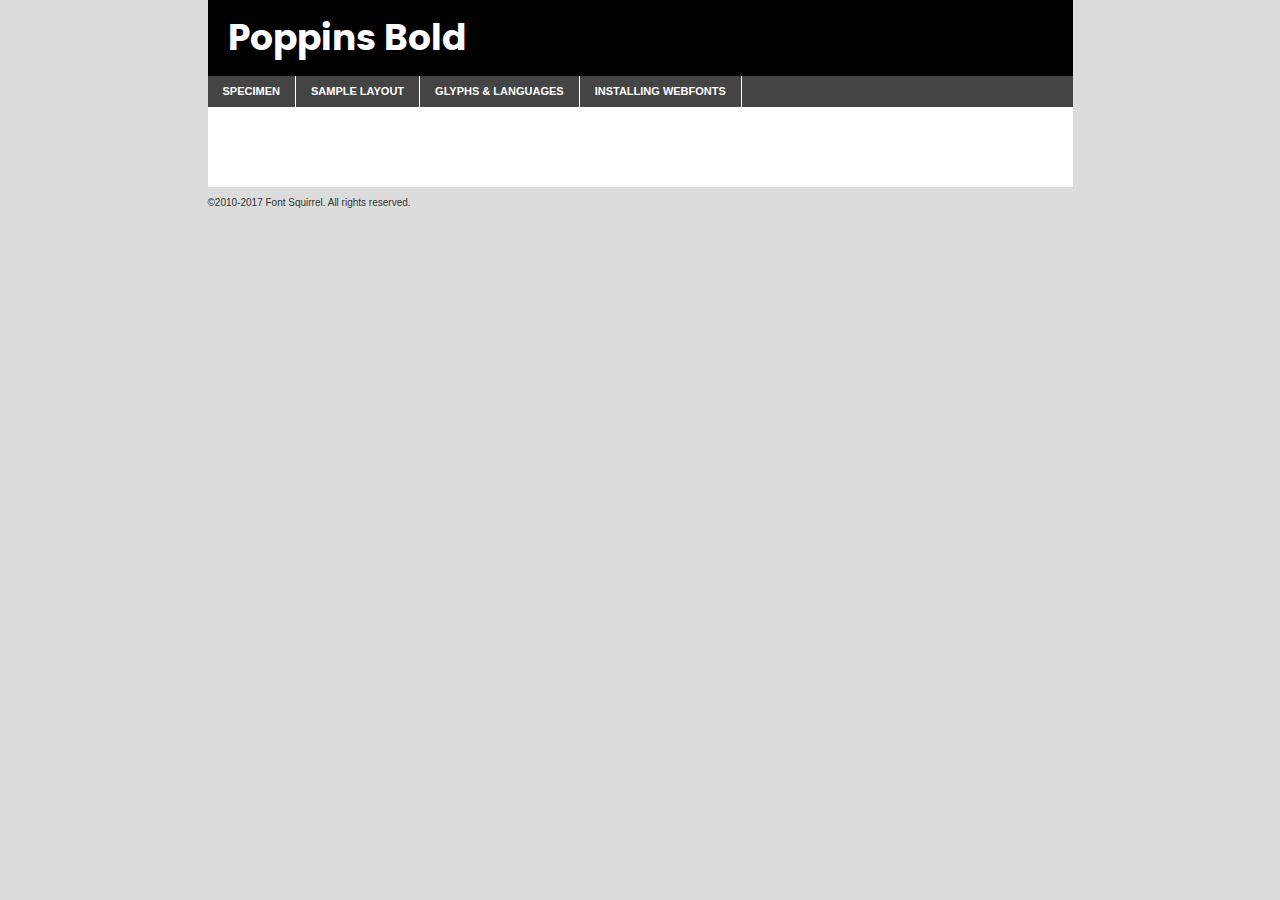
<file: components/fonts/poppins-bold-demo.html>
<!DOCTYPE html PUBLIC "-//W3C//DTD XHTML 1.0 Transitional//EN"
	"http://www.w3.org/TR/xhtml1/DTD/xhtml1-transitional.dtd">

<html xmlns="http://www.w3.org/1999/xhtml" xml:lang="en" lang="en">
<head>
	<meta http-equiv="Content-Type" content="text/html; charset=utf-8" />
	<script src="http://ajax.googleapis.com/ajax/libs/jquery/1.7.2/jquery.min.js" type="text/javascript" charset="utf-8"></script>
	<script type="text/javascript">
	(function($){$.fn.easyTabs=function(option){var param=jQuery.extend({fadeSpeed:"fast",defaultContent:1,activeClass:'active'},option);$(this).each(function(){var thisId="#"+this.id;if(param.defaultContent==''){param.defaultContent=1;}
	if(typeof param.defaultContent=="number")
	{var defaultTab=$(thisId+" .tabs li:eq("+(param.defaultContent-1)+") a").attr('href').substr(1);}else{var defaultTab=param.defaultContent;}
	$(thisId+" .tabs li a").each(function(){var tabToHide=$(this).attr('href').substr(1);$("#"+tabToHide).addClass('easytabs-tab-content');});hideAll();changeContent(defaultTab);function hideAll(){$(thisId+" .easytabs-tab-content").hide();}
	function changeContent(tabId){hideAll();$(thisId+" .tabs li").removeClass(param.activeClass);$(thisId+" .tabs li a[href=#"+tabId+"]").closest('li').addClass(param.activeClass);if(param.fadeSpeed!="none")
	{$(thisId+" #"+tabId).fadeIn(param.fadeSpeed);}else{$(thisId+" #"+tabId).show();}}
	$(thisId+" .tabs li").click(function(){var tabId=$(this).find('a').attr('href').substr(1);changeContent(tabId);return false;});});}})(jQuery);
	</script>
	<link rel="stylesheet" href="specimen_files/specimen_stylesheet.css" type="text/css" charset="utf-8" />
	<link rel="stylesheet" href="stylesheet.css" type="text/css" charset="utf-8" />

	<style type="text/css">
					body{
				font-family: 'poppinsbold';
							}
		</style>

	<title>Poppins Bold Specimen</title>
	
	
	<script type="text/javascript" charset="utf-8">
		$(document).ready(function() {
			$('#container').easyTabs({defaultContent:1});
		});
	</script>
</head>

<body>
<div id="container">
	<div id="header">
		Poppins Bold	</div>
	<ul class="tabs">
		<li><a href="#specimen">Specimen</a></li>
		<li><a href="#layout">Sample Layout</a></li>
				<li><a href="#glyphs">Glyphs &amp; Languages</a></li>
		<li><a href="#installing">Installing Webfonts</a></li>
		
	</ul>
	
	<div id="main_content">

		
			<div id="specimen">
		
				<div class="section">
					<div class="grid12 firstcol">
						<div class="huge">AaBb</div>
					</div>
				</div>
		
				<div class="section">
					<div class="glyph_range">A&#x200B;B&#x200b;C&#x200b;D&#x200b;E&#x200b;F&#x200b;G&#x200b;H&#x200b;I&#x200b;J&#x200b;K&#x200b;L&#x200b;M&#x200b;N&#x200b;O&#x200b;P&#x200b;Q&#x200b;R&#x200b;S&#x200b;T&#x200b;U&#x200b;V&#x200b;W&#x200b;X&#x200b;Y&#x200b;Z&#x200b;a&#x200b;b&#x200b;c&#x200b;d&#x200b;e&#x200b;f&#x200b;g&#x200b;h&#x200b;i&#x200b;j&#x200b;k&#x200b;l&#x200b;m&#x200b;n&#x200b;o&#x200b;p&#x200b;q&#x200b;r&#x200b;s&#x200b;t&#x200b;u&#x200b;v&#x200b;w&#x200b;x&#x200b;y&#x200b;z&#x200b;1&#x200b;2&#x200b;3&#x200b;4&#x200b;5&#x200b;6&#x200b;7&#x200b;8&#x200b;9&#x200b;0&#x200b;&amp;&#x200b;.&#x200b;,&#x200b;?&#x200b;!&#x200b;&#64;&#x200b;(&#x200b;)&#x200b;#&#x200b;$&#x200b;%&#x200b;*&#x200b;+&#x200b;-&#x200b;=&#x200b;:&#x200b;;</div>
				</div>
				<div class="section">
					<div class="grid12 firstcol">
						<table class="sample_table">
							<tr><td>10</td><td class="size10">abcdefghijklmnopqrstuvwxyzABCDEFGHIJKLMNOPQRSTUVWXYZ0123456789abcdefghijklmnopqrstuvwxyzABCDEFGHIJKLMNOPQRSTUVWXYZ0123456789abcdefghijklmnopqrstuvwxyzABCDEFGHIJKLMNOPQRSTUVWXYZ</td></tr>
							<tr><td>11</td><td class="size11">abcdefghijklmnopqrstuvwxyzABCDEFGHIJKLMNOPQRSTUVWXYZ0123456789abcdefghijklmnopqrstuvwxyzABCDEFGHIJKLMNOPQRSTUVWXYZ0123456789abcdefghijklmnopqrstuvwxyzABCDEFGHIJKLMNOPQRSTUVWXYZ</td></tr>
							<tr><td>12</td><td class="size12">abcdefghijklmnopqrstuvwxyzABCDEFGHIJKLMNOPQRSTUVWXYZ0123456789abcdefghijklmnopqrstuvwxyzABCDEFGHIJKLMNOPQRSTUVWXYZ0123456789abcdefghijklmnopqrstuvwxyzABCDEFGHIJKLMNOPQRSTUVWXYZ</td></tr>
							<tr><td>13</td><td class="size13">abcdefghijklmnopqrstuvwxyzABCDEFGHIJKLMNOPQRSTUVWXYZ0123456789abcdefghijklmnopqrstuvwxyzABCDEFGHIJKLMNOPQRSTUVWXYZ0123456789abcdefghijklmnopqrstuvwxyzABCDEFGHIJKLMNOPQRSTUVWXYZ</td></tr>
							<tr><td>14</td><td class="size14">abcdefghijklmnopqrstuvwxyzABCDEFGHIJKLMNOPQRSTUVWXYZ0123456789abcdefghijklmnopqrstuvwxyzABCDEFGHIJKLMNOPQRSTUVWXYZ0123456789abcdefghijklmnopqrstuvwxyzABCDEFGHIJKLMNOPQRSTUVWXYZ</td></tr>
							<tr><td>16</td><td class="size16">abcdefghijklmnopqrstuvwxyzABCDEFGHIJKLMNOPQRSTUVWXYZ0123456789abcdefghijklmnopqrstuvwxyzABCDEFGHIJKLMNOPQRSTUVWXYZ</td></tr>
							<tr><td>18</td><td class="size18">abcdefghijklmnopqrstuvwxyzABCDEFGHIJKLMNOPQRSTUVWXYZ0123456789abcdefghijklmnopqrstuvwxyzABCDEFGHIJKLMNOPQRSTUVWXYZ</td></tr>
							<tr><td>20</td><td class="size20">abcdefghijklmnopqrstuvwxyzABCDEFGHIJKLMNOPQRSTUVWXYZ0123456789abcdefghijklmnopqrstuvwxyzABCDEFGHIJKLMNOPQRSTUVWXYZ</td></tr>
							<tr><td>24</td><td class="size24">abcdefghijklmnopqrstuvwxyzABCDEFGHIJKLMNOPQRSTUVWXYZ0123456789abcdefghijklmnopqrstuvwxyzABCDEFGHIJKLMNOPQRSTUVWXYZ</td></tr>
							<tr><td>30</td><td class="size30">abcdefghijklmnopqrstuvwxyzABCDEFGHIJKLMNOPQRSTUVWXYZ0123456789abcdefghijklmnopqrstuvwxyzABCDEFGHIJKLMNOPQRSTUVWXYZ</td></tr>
							<tr><td>36</td><td class="size36">abcdefghijklmnopqrstuvwxyzABCDEFGHIJKLMNOPQRSTUVWXYZ0123456789abcdefghijklmnopqrstuvwxyzABCDEFGHIJKLMNOPQRSTUVWXYZ</td></tr>
							<tr><td>48</td><td class="size48">abcdefghijklmnopqrstuvwxyzABCDEFGHIJKLMNOPQRSTUVWXYZ0123456789abcdefghijklmnopqrstuvwxyzABCDEFGHIJKLMNOPQRSTUVWXYZ</td></tr>
							<tr><td>60</td><td class="size60">abcdefghijklmnopqrstuvwxyzABCDEFGHIJKLMNOPQRSTUVWXYZ0123456789abcdefghijklmnopqrstuvwxyzABCDEFGHIJKLMNOPQRSTUVWXYZ</td></tr>
							<tr><td>72</td><td class="size72">abcdefghijklmnopqrstuvwxyzABCDEFGHIJKLMNOPQRSTUVWXYZ0123456789abcdefghijklmnopqrstuvwxyzABCDEFGHIJKLMNOPQRSTUVWXYZ</td></tr>
							<tr><td>90</td><td class="size90">abcdefghijklmnopqrstuvwxyzABCDEFGHIJKLMNOPQRSTUVWXYZ0123456789abcdefghijklmnopqrstuvwxyzABCDEFGHIJKLMNOPQRSTUVWXYZ</td></tr>
						</table>
				
					</div>
			
				</div>
		
		
		
								<div class="section" id="bodycomparison">


										<div id="xheight">
				<div class="fontbody">&#x25FC;&#x25FC;&#x25FC;&#x25FC;&#x25FC;&#x25FC;&#x25FC;&#x25FC;&#x25FC;&#x25FC;&#x25FC;&#x25FC;&#x25FC;&#x25FC;&#x25FC;&#x25FC;&#x25FC;&#x25FC;&#x25FC;&#x25FC;&#x25FC;&#x25FC;&#x25FC;&#x25FC;&#x25FC;&#x25FC;&#x25FC;&#x25FC;&#x25FC;&#x25FC;&#x25FC;&#x25FC;&#x25FC;&#x25FC;&#x25FC;&#x25FC;&#x25FC;&#x25FC;&#x25FC;&#x25FC;&#x25FC;&#x25FC;&#x25FC;&#x25FC;&#x25FC;&#x25FC;&#x25FC;&#x25FC;&#x25FC;&#x25FC;&#x25FC;&#x25FC;&#x25FC;&#x25FC;&#x25FC;&#x25FC;&#x25FC;&#x25FC;&#x25FC;&#x25FC;&#x25FC;&#x25FC;&#x25FC;&#x25FC;&#x25FC;&#x25FC;&#x25FC;&#x25FC;&#x25FC;&#x25FC;&#x25FC;&#x25FC;&#x25FC;&#x25FC;&#x25FC;&#x25FC;&#x25FC;&#x25FC;&#x25FC;&#x25FC;&#x25FC;&#x25FC;&#x25FC;&#x25FC;&#x25FC;&#x25FC;&#x25FC;&#x25FC;&#x25FC;&#x25FC;&#x25FC;&#x25FC;&#x25FC;&#x25FC;&#x25FC;&#x25FC;&#x25FC;&#x25FC;&#x25FC;body</div><div class="arialbody">body</div><div class="verdanabody">body</div><div class="georgiabody">body</div></div>
										<div class="fontbody" style="z-index:1">
											body<span>Poppins Bold</span>
										</div>
										<div class="arialbody" style="z-index:1">
											body<span>Arial</span>
										</div>
										<div class="verdanabody" style="z-index:1">
											body<span>Verdana</span>
										</div>
										<div class="georgiabody" style="z-index:1">
											body<span>Georgia</span>
										</div>



								</div>
		
		
				<div class="section psample psample_row1" id="">
					
					<div class="grid2 firstcol">
						<p class="size10"><span>10.</span>Aenean lacinia bibendum nulla sed consectetur. Fusce dapibus, tellus ac cursus commodo, tortor mauris condimentum nibh, ut fermentum massa justo sit amet risus. Nullam id dolor id nibh ultricies vehicula ut id elit. Cum sociis natoque penatibus et magnis dis parturient montes, nascetur ridiculus mus. Nulla vitae elit libero, a pharetra augue.</p>
			
					</div>
					<div class="grid3">
						<p class="size11"><span>11.</span>Aenean lacinia bibendum nulla sed consectetur. Fusce dapibus, tellus ac cursus commodo, tortor mauris condimentum nibh, ut fermentum massa justo sit amet risus. Nullam id dolor id nibh ultricies vehicula ut id elit. Cum sociis natoque penatibus et magnis dis parturient montes, nascetur ridiculus mus. Nulla vitae elit libero, a pharetra augue.</p>
			
					</div>
					<div class="grid3">
						<p class="size12"><span>12.</span>Aenean lacinia bibendum nulla sed consectetur. Fusce dapibus, tellus ac cursus commodo, tortor mauris condimentum nibh, ut fermentum massa justo sit amet risus. Nullam id dolor id nibh ultricies vehicula ut id elit. Cum sociis natoque penatibus et magnis dis parturient montes, nascetur ridiculus mus. Nulla vitae elit libero, a pharetra augue.</p>
			
					</div>
					<div class="grid4">
						<p class="size13"><span>13.</span>Aenean lacinia bibendum nulla sed consectetur. Fusce dapibus, tellus ac cursus commodo, tortor mauris condimentum nibh, ut fermentum massa justo sit amet risus. Nullam id dolor id nibh ultricies vehicula ut id elit. Cum sociis natoque penatibus et magnis dis parturient montes, nascetur ridiculus mus. Nulla vitae elit libero, a pharetra augue.</p>
			
					</div>
					<div class="white_blend"></div>
					
				</div>
				<div class="section psample psample_row2" id="">
					<div class="grid3 firstcol">
						<p class="size14"><span>14.</span>Aenean lacinia bibendum nulla sed consectetur. Fusce dapibus, tellus ac cursus commodo, tortor mauris condimentum nibh, ut fermentum massa justo sit amet risus. Nullam id dolor id nibh ultricies vehicula ut id elit. Cum sociis natoque penatibus et magnis dis parturient montes, nascetur ridiculus mus. Nulla vitae elit libero, a pharetra augue.</p>
			
					</div>
					<div class="grid4">
						<p class="size16"><span>16.</span>Aenean lacinia bibendum nulla sed consectetur. Fusce dapibus, tellus ac cursus commodo, tortor mauris condimentum nibh, ut fermentum massa justo sit amet risus. Nullam id dolor id nibh ultricies vehicula ut id elit. Cum sociis natoque penatibus et magnis dis parturient montes, nascetur ridiculus mus. Nulla vitae elit libero, a pharetra augue.</p>
			
					</div>
					<div class="grid5">
						<p class="size18"><span>18.</span>Aenean lacinia bibendum nulla sed consectetur. Fusce dapibus, tellus ac cursus commodo, tortor mauris condimentum nibh, ut fermentum massa justo sit amet risus. Nullam id dolor id nibh ultricies vehicula ut id elit. Cum sociis natoque penatibus et magnis dis parturient montes, nascetur ridiculus mus. Nulla vitae elit libero, a pharetra augue.</p>
			
					</div>

					<div class="white_blend"></div>

				</div>
				
				<div class="section psample psample_row3" id="">
					<div class="grid5 firstcol">
						<p class="size20"><span>20.</span>Aenean lacinia bibendum nulla sed consectetur. Fusce dapibus, tellus ac cursus commodo, tortor mauris condimentum nibh, ut fermentum massa justo sit amet risus. Nullam id dolor id nibh ultricies vehicula ut id elit. Cum sociis natoque penatibus et magnis dis parturient montes, nascetur ridiculus mus. Nulla vitae elit libero, a pharetra augue.</p>
					</div>
					<div class="grid7">
						<p class="size24"><span>24.</span>Aenean lacinia bibendum nulla sed consectetur. Fusce dapibus, tellus ac cursus commodo, tortor mauris condimentum nibh, ut fermentum massa justo sit amet risus. Nullam id dolor id nibh ultricies vehicula ut id elit. Cum sociis natoque penatibus et magnis dis parturient montes, nascetur ridiculus mus. Nulla vitae elit libero, a pharetra augue.</p>
					</div>
					
					<div class="white_blend"></div>
					
				</div>
				
				<div class="section psample psample_row4" id="">
					<div class="grid12 firstcol">
						<p class="size30"><span>30.</span>Aenean lacinia bibendum nulla sed consectetur. Fusce dapibus, tellus ac cursus commodo, tortor mauris condimentum nibh, ut fermentum massa justo sit amet risus. Nullam id dolor id nibh ultricies vehicula ut id elit. Cum sociis natoque penatibus et magnis dis parturient montes, nascetur ridiculus mus. Nulla vitae elit libero, a pharetra augue.</p>
					</div>
					<div class="white_blend"></div>
					
				</div>
				
				
				
				<div class="section psample psample_row1 fullreverse">
					<div class="grid2 firstcol">
						<p class="size10"><span>10.</span>Aenean lacinia bibendum nulla sed consectetur. Fusce dapibus, tellus ac cursus commodo, tortor mauris condimentum nibh, ut fermentum massa justo sit amet risus. Nullam id dolor id nibh ultricies vehicula ut id elit. Cum sociis natoque penatibus et magnis dis parturient montes, nascetur ridiculus mus. Nulla vitae elit libero, a pharetra augue.</p>
			
					</div>
					<div class="grid3">
						<p class="size11"><span>11.</span>Aenean lacinia bibendum nulla sed consectetur. Fusce dapibus, tellus ac cursus commodo, tortor mauris condimentum nibh, ut fermentum massa justo sit amet risus. Nullam id dolor id nibh ultricies vehicula ut id elit. Cum sociis natoque penatibus et magnis dis parturient montes, nascetur ridiculus mus. Nulla vitae elit libero, a pharetra augue.</p>
			
					</div>
					<div class="grid3">
						<p class="size12"><span>12.</span>Aenean lacinia bibendum nulla sed consectetur. Fusce dapibus, tellus ac cursus commodo, tortor mauris condimentum nibh, ut fermentum massa justo sit amet risus. Nullam id dolor id nibh ultricies vehicula ut id elit. Cum sociis natoque penatibus et magnis dis parturient montes, nascetur ridiculus mus. Nulla vitae elit libero, a pharetra augue.</p>
			
					</div>
					<div class="grid4">
						<p class="size13"><span>13.</span>Aenean lacinia bibendum nulla sed consectetur. Fusce dapibus, tellus ac cursus commodo, tortor mauris condimentum nibh, ut fermentum massa justo sit amet risus. Nullam id dolor id nibh ultricies vehicula ut id elit. Cum sociis natoque penatibus et magnis dis parturient montes, nascetur ridiculus mus. Nulla vitae elit libero, a pharetra augue.</p>
			
					</div>
					<div class="black_blend"></div>
					
				</div>
				
				<div class="section psample psample_row2 fullreverse">
					<div class="grid3 firstcol">
						<p class="size14"><span>14.</span>Aenean lacinia bibendum nulla sed consectetur. Fusce dapibus, tellus ac cursus commodo, tortor mauris condimentum nibh, ut fermentum massa justo sit amet risus. Nullam id dolor id nibh ultricies vehicula ut id elit. Cum sociis natoque penatibus et magnis dis parturient montes, nascetur ridiculus mus. Nulla vitae elit libero, a pharetra augue.</p>
			
					</div>
					<div class="grid4">
						<p class="size16"><span>16.</span>Aenean lacinia bibendum nulla sed consectetur. Fusce dapibus, tellus ac cursus commodo, tortor mauris condimentum nibh, ut fermentum massa justo sit amet risus. Nullam id dolor id nibh ultricies vehicula ut id elit. Cum sociis natoque penatibus et magnis dis parturient montes, nascetur ridiculus mus. Nulla vitae elit libero, a pharetra augue.</p>
			
					</div>
					<div class="grid5">
						<p class="size18"><span>18.</span>Aenean lacinia bibendum nulla sed consectetur. Fusce dapibus, tellus ac cursus commodo, tortor mauris condimentum nibh, ut fermentum massa justo sit amet risus. Nullam id dolor id nibh ultricies vehicula ut id elit. Cum sociis natoque penatibus et magnis dis parturient montes, nascetur ridiculus mus. Nulla vitae elit libero, a pharetra augue.</p>
			
					</div>
					<div class="black_blend"></div>

				</div>
				
				<div class="section psample fullreverse psample_row3" id="">
					<div class="grid5 firstcol">
						<p class="size20"><span>20.</span>Aenean lacinia bibendum nulla sed consectetur. Fusce dapibus, tellus ac cursus commodo, tortor mauris condimentum nibh, ut fermentum massa justo sit amet risus. Nullam id dolor id nibh ultricies vehicula ut id elit. Cum sociis natoque penatibus et magnis dis parturient montes, nascetur ridiculus mus. Nulla vitae elit libero, a pharetra augue.</p>
					</div>
					<div class="grid7">
						<p class="size24"><span>24.</span>Aenean lacinia bibendum nulla sed consectetur. Fusce dapibus, tellus ac cursus commodo, tortor mauris condimentum nibh, ut fermentum massa justo sit amet risus. Nullam id dolor id nibh ultricies vehicula ut id elit. Cum sociis natoque penatibus et magnis dis parturient montes, nascetur ridiculus mus. Nulla vitae elit libero, a pharetra augue.</p>
					</div>
					
					<div class="black_blend"></div>
					
				</div>
				
				<div class="section psample fullreverse psample_row4" id="" style="border-bottom: 20px #000 solid;">
					<div class="grid12 firstcol">
						<p class="size30"><span>30.</span>Aenean lacinia bibendum nulla sed consectetur. Fusce dapibus, tellus ac cursus commodo, tortor mauris condimentum nibh, ut fermentum massa justo sit amet risus. Nullam id dolor id nibh ultricies vehicula ut id elit. Cum sociis natoque penatibus et magnis dis parturient montes, nascetur ridiculus mus. Nulla vitae elit libero, a pharetra augue.</p>
					</div>
					<div class="black_blend"></div>
					
				</div>
				
				
				
				
			</div>
			
			<div id="layout">
				
				<div class="section">
					
					<div class="grid12 firstcol">
						<h1>Lorem Ipsum Dolor</h1>
						<h2>Etiam porta sem malesuada magna mollis euismod</h2>
						
						<p class="byline">By <a href="#link">Aenean Lacinia</a></p>
					</div>
				</div>
				<div class="section">
					<div class="grid8 firstcol">
						<p class="large">Donec sed odio dui. Morbi leo risus, porta ac consectetur ac, vestibulum at eros. Fusce dapibus, tellus ac cursus commodo, tortor mauris condimentum nibh, ut fermentum massa justo sit amet risus. </p>

						
						<h3>Pellentesque ornare sem</h3>

						<p>Maecenas sed diam eget risus varius blandit sit amet non magna. Maecenas faucibus mollis interdum. Donec ullamcorper nulla non metus auctor fringilla. Nullam id dolor id nibh ultricies vehicula ut id elit. Nullam id dolor id nibh ultricies vehicula ut id elit. </p>

						<p>Aenean eu leo quam. Pellentesque ornare sem lacinia quam venenatis vestibulum. Lorem ipsum dolor sit amet, consectetur adipiscing elit. Cum sociis natoque penatibus et magnis dis parturient montes, nascetur ridiculus mus. </p>

						<p>Nulla vitae elit libero, a pharetra augue. Praesent commodo cursus magna, vel scelerisque nisl consectetur et. Aenean lacinia bibendum nulla sed consectetur. </p>

						<p>Nullam quis risus eget urna mollis ornare vel eu leo. Nullam quis risus eget urna mollis ornare vel eu leo. Maecenas sed diam eget risus varius blandit sit amet non magna. Donec ullamcorper nulla non metus auctor fringilla. </p>

						<h3>Cras mattis consectetur</h3>

						<p>Aenean eu leo quam. Pellentesque ornare sem lacinia quam venenatis vestibulum. Aenean lacinia bibendum nulla sed consectetur. Integer posuere erat a ante venenatis dapibus posuere velit aliquet. Cras mattis consectetur purus sit amet fermentum. </p>

						<p>Nullam id dolor id nibh ultricies vehicula ut id elit. Nullam quis risus eget urna mollis ornare vel eu leo. Cras mattis consectetur purus sit amet fermentum.</p>
					</div>
					
					<div class="grid4 sidebar">
						
						<div class="box reverse">
							<p class="last">Nullam quis risus eget urna mollis ornare vel eu leo. Donec ullamcorper nulla non metus auctor fringilla. Cras mattis consectetur purus sit amet fermentum. Sed posuere consectetur est at lobortis. Lorem ipsum dolor sit amet, consectetur adipiscing elit. </p>
						</div>
						
						<p class="caption">Maecenas sed diam eget risus varius.</p>

						<p>Vestibulum id ligula porta felis euismod semper. Integer posuere erat a ante venenatis dapibus posuere velit aliquet. Vestibulum id ligula porta felis euismod semper. Sed posuere consectetur est at lobortis. Maecenas sed diam eget risus varius blandit sit amet non magna. Fusce dapibus, tellus ac cursus commodo, tortor mauris condimentum nibh, ut fermentum massa justo sit amet risus. </p>

					

						<p>Duis mollis, est non commodo luctus, nisi erat porttitor ligula, eget lacinia odio sem nec elit. Aenean lacinia bibendum nulla sed consectetur. Vivamus sagittis lacus vel augue laoreet rutrum faucibus dolor auctor. Aenean lacinia bibendum nulla sed consectetur. Nullam quis risus eget urna mollis ornare vel eu leo. </p>

						<p>Praesent commodo cursus magna, vel scelerisque nisl consectetur et. Donec ullamcorper nulla non metus auctor fringilla. Maecenas faucibus mollis interdum. Fusce dapibus, tellus ac cursus commodo, tortor mauris condimentum nibh, ut fermentum massa justo sit amet risus. </p>

					</div>
				</div>
				
			</div>


			



		<div id="glyphs">
			<div class="section">
				<div class="grid12 firstcol">
			
				<h1>Language Support</h1>
				<p>The subset of Poppins Bold in this kit supports the following languages:<br />
			
					Albanian, Basque, Breton, Chamorro, Danish, Dutch, English, Faroese, Finnish, French, Frisian, Galician, German, Icelandic, Italian, Malagasy, Norwegian, Portuguese, Spanish, Alsatian, Aragonese, Arapaho, Arrernte, Asturian, Aymara, Bislama, Cebuano, Corsican, Fijian, French_creole, Genoese, Gilbertese, Greenlandic, Haitian_creole, Hiligaynon, Hmong, Hopi, Ibanag, Iloko_ilokano, Indonesian, Interglossa_glosa, Interlingua, Irish_gaelic, Jerriais, Lojban, Lombard, Luxembourgeois, Manx, Mohawk, Norfolk_pitcairnese, Occitan, Oromo, Pangasinan, Papiamento, Piedmontese, Potawatomi, Rhaeto-romance, Romansh, Rotokas, Sami_lule, Samoan, Sardinian, Scots_gaelic, Seychelles_creole, Shona, Sicilian, Somali, Southern_ndebele, Swahili, Swati_swazi, Tagalog_filipino_pilipino, Tetum, Tok_pisin, Uyghur_latinized, Volapuk, Walloon, Warlpiri, Xhosa, Yapese, Zulu, Latinbasic, Ubasic, Demo				</p>
				<h1>Glyph Chart</h1>
				<p>The subset of Poppins Bold in this kit includes all the glyphs listed below. Unicode entities are included above each glyph to help you insert individual characters into your layout.</p>
				<div id="glyph_chart">
			
																														 <div><p>&amp;#13;</p>&#13;</div>
																				 <div><p>&amp;#32;</p>&#32;</div>
																				 <div><p>&amp;#33;</p>&#33;</div>
																				 <div><p>&amp;#34;</p>&#34;</div>
																				 <div><p>&amp;#35;</p>&#35;</div>
																				 <div><p>&amp;#36;</p>&#36;</div>
																				 <div><p>&amp;#37;</p>&#37;</div>
																				 <div><p>&amp;#38;</p>&#38;</div>
																				 <div><p>&amp;#39;</p>&#39;</div>
																				 <div><p>&amp;#40;</p>&#40;</div>
																				 <div><p>&amp;#41;</p>&#41;</div>
																				 <div><p>&amp;#42;</p>&#42;</div>
																				 <div><p>&amp;#43;</p>&#43;</div>
																				 <div><p>&amp;#44;</p>&#44;</div>
																				 <div><p>&amp;#45;</p>&#45;</div>
																				 <div><p>&amp;#46;</p>&#46;</div>
																				 <div><p>&amp;#47;</p>&#47;</div>
																				 <div><p>&amp;#48;</p>&#48;</div>
																				 <div><p>&amp;#49;</p>&#49;</div>
																				 <div><p>&amp;#50;</p>&#50;</div>
																				 <div><p>&amp;#51;</p>&#51;</div>
																				 <div><p>&amp;#52;</p>&#52;</div>
																				 <div><p>&amp;#53;</p>&#53;</div>
																				 <div><p>&amp;#54;</p>&#54;</div>
																				 <div><p>&amp;#55;</p>&#55;</div>
																				 <div><p>&amp;#56;</p>&#56;</div>
																				 <div><p>&amp;#57;</p>&#57;</div>
																				 <div><p>&amp;#58;</p>&#58;</div>
																				 <div><p>&amp;#59;</p>&#59;</div>
																				 <div><p>&amp;#60;</p>&#60;</div>
																				 <div><p>&amp;#61;</p>&#61;</div>
																				 <div><p>&amp;#62;</p>&#62;</div>
																				 <div><p>&amp;#63;</p>&#63;</div>
																				 <div><p>&amp;#64;</p>&#64;</div>
																				 <div><p>&amp;#65;</p>&#65;</div>
																				 <div><p>&amp;#66;</p>&#66;</div>
																				 <div><p>&amp;#67;</p>&#67;</div>
																				 <div><p>&amp;#68;</p>&#68;</div>
																				 <div><p>&amp;#69;</p>&#69;</div>
																				 <div><p>&amp;#70;</p>&#70;</div>
																				 <div><p>&amp;#71;</p>&#71;</div>
																				 <div><p>&amp;#72;</p>&#72;</div>
																				 <div><p>&amp;#73;</p>&#73;</div>
																				 <div><p>&amp;#74;</p>&#74;</div>
																				 <div><p>&amp;#75;</p>&#75;</div>
																				 <div><p>&amp;#76;</p>&#76;</div>
																				 <div><p>&amp;#77;</p>&#77;</div>
																				 <div><p>&amp;#78;</p>&#78;</div>
																				 <div><p>&amp;#79;</p>&#79;</div>
																				 <div><p>&amp;#80;</p>&#80;</div>
																				 <div><p>&amp;#81;</p>&#81;</div>
																				 <div><p>&amp;#82;</p>&#82;</div>
																				 <div><p>&amp;#83;</p>&#83;</div>
																				 <div><p>&amp;#84;</p>&#84;</div>
																				 <div><p>&amp;#85;</p>&#85;</div>
																				 <div><p>&amp;#86;</p>&#86;</div>
																				 <div><p>&amp;#87;</p>&#87;</div>
																				 <div><p>&amp;#88;</p>&#88;</div>
																				 <div><p>&amp;#89;</p>&#89;</div>
																				 <div><p>&amp;#90;</p>&#90;</div>
																				 <div><p>&amp;#91;</p>&#91;</div>
																				 <div><p>&amp;#92;</p>&#92;</div>
																				 <div><p>&amp;#93;</p>&#93;</div>
																				 <div><p>&amp;#94;</p>&#94;</div>
																				 <div><p>&amp;#95;</p>&#95;</div>
																				 <div><p>&amp;#96;</p>&#96;</div>
																				 <div><p>&amp;#97;</p>&#97;</div>
																				 <div><p>&amp;#98;</p>&#98;</div>
																				 <div><p>&amp;#99;</p>&#99;</div>
																				 <div><p>&amp;#100;</p>&#100;</div>
																				 <div><p>&amp;#101;</p>&#101;</div>
																				 <div><p>&amp;#102;</p>&#102;</div>
																				 <div><p>&amp;#103;</p>&#103;</div>
																				 <div><p>&amp;#104;</p>&#104;</div>
																				 <div><p>&amp;#105;</p>&#105;</div>
																				 <div><p>&amp;#106;</p>&#106;</div>
																				 <div><p>&amp;#107;</p>&#107;</div>
																				 <div><p>&amp;#108;</p>&#108;</div>
																				 <div><p>&amp;#109;</p>&#109;</div>
																				 <div><p>&amp;#110;</p>&#110;</div>
																				 <div><p>&amp;#111;</p>&#111;</div>
																				 <div><p>&amp;#112;</p>&#112;</div>
																				 <div><p>&amp;#113;</p>&#113;</div>
																				 <div><p>&amp;#114;</p>&#114;</div>
																				 <div><p>&amp;#115;</p>&#115;</div>
																				 <div><p>&amp;#116;</p>&#116;</div>
																				 <div><p>&amp;#117;</p>&#117;</div>
																				 <div><p>&amp;#118;</p>&#118;</div>
																				 <div><p>&amp;#119;</p>&#119;</div>
																				 <div><p>&amp;#120;</p>&#120;</div>
																				 <div><p>&amp;#121;</p>&#121;</div>
																				 <div><p>&amp;#122;</p>&#122;</div>
																				 <div><p>&amp;#123;</p>&#123;</div>
																				 <div><p>&amp;#124;</p>&#124;</div>
																				 <div><p>&amp;#125;</p>&#125;</div>
																				 <div><p>&amp;#126;</p>&#126;</div>
																				 <div><p>&amp;#160;</p>&#160;</div>
																				 <div><p>&amp;#161;</p>&#161;</div>
																				 <div><p>&amp;#162;</p>&#162;</div>
																				 <div><p>&amp;#163;</p>&#163;</div>
																				 <div><p>&amp;#164;</p>&#164;</div>
																				 <div><p>&amp;#165;</p>&#165;</div>
																				 <div><p>&amp;#166;</p>&#166;</div>
																				 <div><p>&amp;#167;</p>&#167;</div>
																				 <div><p>&amp;#168;</p>&#168;</div>
																				 <div><p>&amp;#169;</p>&#169;</div>
																				 <div><p>&amp;#170;</p>&#170;</div>
																				 <div><p>&amp;#171;</p>&#171;</div>
																				 <div><p>&amp;#172;</p>&#172;</div>
																				 <div><p>&amp;#173;</p>&#173;</div>
																				 <div><p>&amp;#174;</p>&#174;</div>
																				 <div><p>&amp;#175;</p>&#175;</div>
																				 <div><p>&amp;#176;</p>&#176;</div>
																				 <div><p>&amp;#177;</p>&#177;</div>
																				 <div><p>&amp;#178;</p>&#178;</div>
																				 <div><p>&amp;#179;</p>&#179;</div>
																				 <div><p>&amp;#180;</p>&#180;</div>
																				 <div><p>&amp;#181;</p>&#181;</div>
																				 <div><p>&amp;#182;</p>&#182;</div>
																				 <div><p>&amp;#183;</p>&#183;</div>
																				 <div><p>&amp;#184;</p>&#184;</div>
																				 <div><p>&amp;#185;</p>&#185;</div>
																				 <div><p>&amp;#186;</p>&#186;</div>
																				 <div><p>&amp;#187;</p>&#187;</div>
																				 <div><p>&amp;#188;</p>&#188;</div>
																				 <div><p>&amp;#189;</p>&#189;</div>
																				 <div><p>&amp;#190;</p>&#190;</div>
																				 <div><p>&amp;#191;</p>&#191;</div>
																				 <div><p>&amp;#192;</p>&#192;</div>
																				 <div><p>&amp;#193;</p>&#193;</div>
																				 <div><p>&amp;#194;</p>&#194;</div>
																				 <div><p>&amp;#195;</p>&#195;</div>
																				 <div><p>&amp;#196;</p>&#196;</div>
																				 <div><p>&amp;#197;</p>&#197;</div>
																				 <div><p>&amp;#198;</p>&#198;</div>
																				 <div><p>&amp;#199;</p>&#199;</div>
																				 <div><p>&amp;#200;</p>&#200;</div>
																				 <div><p>&amp;#201;</p>&#201;</div>
																				 <div><p>&amp;#202;</p>&#202;</div>
																				 <div><p>&amp;#203;</p>&#203;</div>
																				 <div><p>&amp;#204;</p>&#204;</div>
																				 <div><p>&amp;#205;</p>&#205;</div>
																				 <div><p>&amp;#206;</p>&#206;</div>
																				 <div><p>&amp;#207;</p>&#207;</div>
																				 <div><p>&amp;#208;</p>&#208;</div>
																				 <div><p>&amp;#209;</p>&#209;</div>
																				 <div><p>&amp;#210;</p>&#210;</div>
																				 <div><p>&amp;#211;</p>&#211;</div>
																				 <div><p>&amp;#212;</p>&#212;</div>
																				 <div><p>&amp;#213;</p>&#213;</div>
																				 <div><p>&amp;#214;</p>&#214;</div>
																				 <div><p>&amp;#215;</p>&#215;</div>
																				 <div><p>&amp;#216;</p>&#216;</div>
																				 <div><p>&amp;#217;</p>&#217;</div>
																				 <div><p>&amp;#218;</p>&#218;</div>
																				 <div><p>&amp;#219;</p>&#219;</div>
																				 <div><p>&amp;#220;</p>&#220;</div>
																				 <div><p>&amp;#221;</p>&#221;</div>
																				 <div><p>&amp;#222;</p>&#222;</div>
																				 <div><p>&amp;#223;</p>&#223;</div>
																				 <div><p>&amp;#224;</p>&#224;</div>
																				 <div><p>&amp;#225;</p>&#225;</div>
																				 <div><p>&amp;#226;</p>&#226;</div>
																				 <div><p>&amp;#227;</p>&#227;</div>
																				 <div><p>&amp;#228;</p>&#228;</div>
																				 <div><p>&amp;#229;</p>&#229;</div>
																				 <div><p>&amp;#230;</p>&#230;</div>
																				 <div><p>&amp;#231;</p>&#231;</div>
																				 <div><p>&amp;#232;</p>&#232;</div>
																				 <div><p>&amp;#233;</p>&#233;</div>
																				 <div><p>&amp;#234;</p>&#234;</div>
																				 <div><p>&amp;#235;</p>&#235;</div>
																				 <div><p>&amp;#236;</p>&#236;</div>
																				 <div><p>&amp;#237;</p>&#237;</div>
																				 <div><p>&amp;#238;</p>&#238;</div>
																				 <div><p>&amp;#239;</p>&#239;</div>
																				 <div><p>&amp;#240;</p>&#240;</div>
																				 <div><p>&amp;#241;</p>&#241;</div>
																				 <div><p>&amp;#242;</p>&#242;</div>
																				 <div><p>&amp;#243;</p>&#243;</div>
																				 <div><p>&amp;#244;</p>&#244;</div>
																				 <div><p>&amp;#245;</p>&#245;</div>
																				 <div><p>&amp;#246;</p>&#246;</div>
																				 <div><p>&amp;#247;</p>&#247;</div>
																				 <div><p>&amp;#248;</p>&#248;</div>
																				 <div><p>&amp;#249;</p>&#249;</div>
																				 <div><p>&amp;#250;</p>&#250;</div>
																				 <div><p>&amp;#251;</p>&#251;</div>
																				 <div><p>&amp;#252;</p>&#252;</div>
																				 <div><p>&amp;#253;</p>&#253;</div>
																				 <div><p>&amp;#254;</p>&#254;</div>
																				 <div><p>&amp;#255;</p>&#255;</div>
																				 <div><p>&amp;#338;</p>&#338;</div>
																				 <div><p>&amp;#339;</p>&#339;</div>
																				 <div><p>&amp;#376;</p>&#376;</div>
																				 <div><p>&amp;#710;</p>&#710;</div>
																				 <div><p>&amp;#732;</p>&#732;</div>
																				 <div><p>&amp;#8192;</p>&#8192;</div>
																				 <div><p>&amp;#8193;</p>&#8193;</div>
																				 <div><p>&amp;#8194;</p>&#8194;</div>
																				 <div><p>&amp;#8195;</p>&#8195;</div>
																				 <div><p>&amp;#8196;</p>&#8196;</div>
																				 <div><p>&amp;#8197;</p>&#8197;</div>
																				 <div><p>&amp;#8198;</p>&#8198;</div>
																				 <div><p>&amp;#8199;</p>&#8199;</div>
																				 <div><p>&amp;#8200;</p>&#8200;</div>
																				 <div><p>&amp;#8201;</p>&#8201;</div>
																				 <div><p>&amp;#8202;</p>&#8202;</div>
																				 <div><p>&amp;#8208;</p>&#8208;</div>
																				 <div><p>&amp;#8209;</p>&#8209;</div>
																				 <div><p>&amp;#8210;</p>&#8210;</div>
																				 <div><p>&amp;#8211;</p>&#8211;</div>
																				 <div><p>&amp;#8212;</p>&#8212;</div>
																				 <div><p>&amp;#8216;</p>&#8216;</div>
																				 <div><p>&amp;#8217;</p>&#8217;</div>
																				 <div><p>&amp;#8218;</p>&#8218;</div>
																				 <div><p>&amp;#8220;</p>&#8220;</div>
																				 <div><p>&amp;#8221;</p>&#8221;</div>
																				 <div><p>&amp;#8222;</p>&#8222;</div>
																				 <div><p>&amp;#8226;</p>&#8226;</div>
																				 <div><p>&amp;#8230;</p>&#8230;</div>
																				 <div><p>&amp;#8239;</p>&#8239;</div>
																				 <div><p>&amp;#8249;</p>&#8249;</div>
																				 <div><p>&amp;#8250;</p>&#8250;</div>
																				 <div><p>&amp;#8287;</p>&#8287;</div>
																				 <div><p>&amp;#8364;</p>&#8364;</div>
																				 <div><p>&amp;#8482;</p>&#8482;</div>
																				 <div><p>&amp;#64257;</p>&#64257;</div>
																				 <div><p>&amp;#64258;</p>&#64258;</div>
																																																</div>	
				</div>
		
		
			</div>
		</div>
		
		
		<div id="specs">
			
		</div>
	
		<div id="installing">
			<div class="section">
				<div class="grid7 firstcol">
					<h1>Installing Webfonts</h1>
					
					<p>Webfonts are supported by all major browser platforms but not all in the same way. There are currently four different font formats that must be included in order to target all browsers. This includes TTF, WOFF, EOT and SVG.</p>
					
					<h2>1. Upload your webfonts</h2>
					<p>You must upload your webfont kit to your website. They should be in or near the same directory as your CSS files.</p>
					
					<h2>2. Include the webfont stylesheet</h2>
					<p>A special CSS @font-face declaration helps the various browsers select the appropriate font it needs without causing you a bunch of headaches. Learn more about this syntax by reading the <a href="https://www.fontspring.com/blog/further-hardening-of-the-bulletproof-syntax">Fontspring blog post</a> about it. The code for it is as follows:</p>


<code>
@font-face{ 
	font-family: 'MyWebFont';
	src: url('WebFont.eot');
	src: url('WebFont.eot?#iefix') format('embedded-opentype'),
	     url('WebFont.woff') format('woff'),
	     url('WebFont.ttf') format('truetype'),
	     url('WebFont.svg#webfont') format('svg');
}
</code>

	<p>We've already gone ahead and generated the code for you. All you have to do is link to the stylesheet in your HTML, like this:</p>
	<code>&lt;link rel=&quot;stylesheet&quot; href=&quot;stylesheet.css&quot; type=&quot;text/css&quot; charset=&quot;utf-8&quot; /&gt;</code>

					<h2>3. Modify your own stylesheet</h2>
					<p>To take advantage of your new fonts, you must tell your stylesheet to use them. Look at the original @font-face declaration above and find the property called "font-family." The name linked there will be what you use to reference the font. Prepend that webfont name to the font stack in the "font-family" property, inside the selector you want to change. For example:</p>
<code>p { font-family: 'WebFont', Arial, sans-serif; }</code>

<h2>4. Test</h2>
<p>Getting webfonts to work cross-browser <em>can</em> be tricky. Use the information in the sidebar to help you if you find that fonts aren't loading in a particular browser.</p>
				</div>
				
				<div class="grid5 sidebar">
					<div class="box">
						<h2>Troubleshooting<br />Font-Face Problems</h2>
						<p>Having trouble getting your webfonts to load in your new website? Here are some tips to sort out what might be the problem.</p>

						<h3>Fonts not showing in any browser</h3>

						<p>This sounds like you need to work on the plumbing. You either did not upload the fonts to the correct directory, or you did not link the fonts properly in the CSS. If you've confirmed that all this is correct and you still have a problem, take a look at your .htaccess file and see if requests are getting intercepted.</p>

						<h3>Fonts not loading in iPhone or iPad</h3>

						<p>The most common problem here is that you are serving the fonts from an IIS server. IIS refuses to serve files that have unknown MIME types. If that is the case, you must set the MIME type for SVG to "image/svg+xml" in the server settings. Follow these instructions from Microsoft if you need help.</p>

						<h3>Fonts not loading in Firefox</h3>

						<p>The primary reason for this failure? You are still using a version Firefox older than 3.5. So upgrade already! If that isn't it, then you are very likely serving fonts from a different domain. Firefox requires that all font assets be served from the same domain. Lastly it is possible that you need to add WOFF to your list of MIME types (if you are serving via IIS.)</p>

						<h3>Fonts not loading in IE</h3>

						<p>Are you looking at Internet Explorer on an actual Windows machine or are you cheating by using a service like Adobe BrowserLab? Many of these screenshot services do not render @font-face for IE. Best to test it on a real machine.</p>

						<h3>Fonts not loading in IE9</h3>

						<p>IE9, like Firefox, requires that fonts be served from the same domain as the website. Make sure that is the case.</p>
					</div>
				</div>
			</div>
			
		</div>
	
	</div>
	<div id="footer">
		<p>&copy;2010-2017 Font Squirrel. All rights reserved.</p>
	</div>
</div>
</body>
</html>
</file>
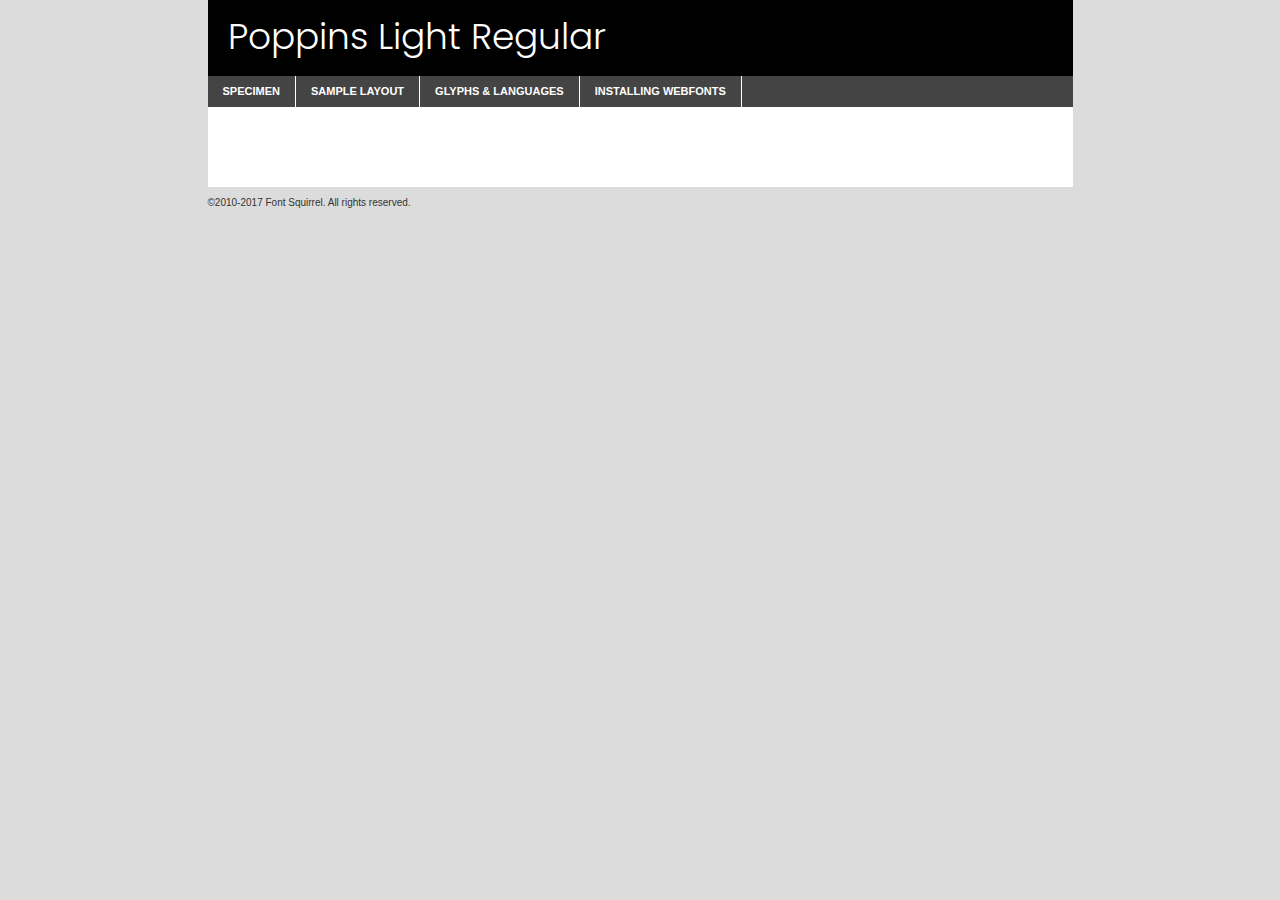
<file: components/fonts/poppins-light-demo.html>
<!DOCTYPE html PUBLIC "-//W3C//DTD XHTML 1.0 Transitional//EN"
	"http://www.w3.org/TR/xhtml1/DTD/xhtml1-transitional.dtd">

<html xmlns="http://www.w3.org/1999/xhtml" xml:lang="en" lang="en">
<head>
	<meta http-equiv="Content-Type" content="text/html; charset=utf-8" />
	<script src="http://ajax.googleapis.com/ajax/libs/jquery/1.7.2/jquery.min.js" type="text/javascript" charset="utf-8"></script>
	<script type="text/javascript">
	(function($){$.fn.easyTabs=function(option){var param=jQuery.extend({fadeSpeed:"fast",defaultContent:1,activeClass:'active'},option);$(this).each(function(){var thisId="#"+this.id;if(param.defaultContent==''){param.defaultContent=1;}
	if(typeof param.defaultContent=="number")
	{var defaultTab=$(thisId+" .tabs li:eq("+(param.defaultContent-1)+") a").attr('href').substr(1);}else{var defaultTab=param.defaultContent;}
	$(thisId+" .tabs li a").each(function(){var tabToHide=$(this).attr('href').substr(1);$("#"+tabToHide).addClass('easytabs-tab-content');});hideAll();changeContent(defaultTab);function hideAll(){$(thisId+" .easytabs-tab-content").hide();}
	function changeContent(tabId){hideAll();$(thisId+" .tabs li").removeClass(param.activeClass);$(thisId+" .tabs li a[href=#"+tabId+"]").closest('li').addClass(param.activeClass);if(param.fadeSpeed!="none")
	{$(thisId+" #"+tabId).fadeIn(param.fadeSpeed);}else{$(thisId+" #"+tabId).show();}}
	$(thisId+" .tabs li").click(function(){var tabId=$(this).find('a').attr('href').substr(1);changeContent(tabId);return false;});});}})(jQuery);
	</script>
	<link rel="stylesheet" href="specimen_files/specimen_stylesheet.css" type="text/css" charset="utf-8" />
	<link rel="stylesheet" href="stylesheet.css" type="text/css" charset="utf-8" />

	<style type="text/css">
					body{
				font-family: 'poppinslight';
							}
		</style>

	<title>Poppins Light Regular Specimen</title>
	
	
	<script type="text/javascript" charset="utf-8">
		$(document).ready(function() {
			$('#container').easyTabs({defaultContent:1});
		});
	</script>
</head>

<body>
<div id="container">
	<div id="header">
		Poppins Light Regular	</div>
	<ul class="tabs">
		<li><a href="#specimen">Specimen</a></li>
		<li><a href="#layout">Sample Layout</a></li>
				<li><a href="#glyphs">Glyphs &amp; Languages</a></li>
		<li><a href="#installing">Installing Webfonts</a></li>
		
	</ul>
	
	<div id="main_content">

		
			<div id="specimen">
		
				<div class="section">
					<div class="grid12 firstcol">
						<div class="huge">AaBb</div>
					</div>
				</div>
		
				<div class="section">
					<div class="glyph_range">A&#x200B;B&#x200b;C&#x200b;D&#x200b;E&#x200b;F&#x200b;G&#x200b;H&#x200b;I&#x200b;J&#x200b;K&#x200b;L&#x200b;M&#x200b;N&#x200b;O&#x200b;P&#x200b;Q&#x200b;R&#x200b;S&#x200b;T&#x200b;U&#x200b;V&#x200b;W&#x200b;X&#x200b;Y&#x200b;Z&#x200b;a&#x200b;b&#x200b;c&#x200b;d&#x200b;e&#x200b;f&#x200b;g&#x200b;h&#x200b;i&#x200b;j&#x200b;k&#x200b;l&#x200b;m&#x200b;n&#x200b;o&#x200b;p&#x200b;q&#x200b;r&#x200b;s&#x200b;t&#x200b;u&#x200b;v&#x200b;w&#x200b;x&#x200b;y&#x200b;z&#x200b;1&#x200b;2&#x200b;3&#x200b;4&#x200b;5&#x200b;6&#x200b;7&#x200b;8&#x200b;9&#x200b;0&#x200b;&amp;&#x200b;.&#x200b;,&#x200b;?&#x200b;!&#x200b;&#64;&#x200b;(&#x200b;)&#x200b;#&#x200b;$&#x200b;%&#x200b;*&#x200b;+&#x200b;-&#x200b;=&#x200b;:&#x200b;;</div>
				</div>
				<div class="section">
					<div class="grid12 firstcol">
						<table class="sample_table">
							<tr><td>10</td><td class="size10">abcdefghijklmnopqrstuvwxyzABCDEFGHIJKLMNOPQRSTUVWXYZ0123456789abcdefghijklmnopqrstuvwxyzABCDEFGHIJKLMNOPQRSTUVWXYZ0123456789abcdefghijklmnopqrstuvwxyzABCDEFGHIJKLMNOPQRSTUVWXYZ</td></tr>
							<tr><td>11</td><td class="size11">abcdefghijklmnopqrstuvwxyzABCDEFGHIJKLMNOPQRSTUVWXYZ0123456789abcdefghijklmnopqrstuvwxyzABCDEFGHIJKLMNOPQRSTUVWXYZ0123456789abcdefghijklmnopqrstuvwxyzABCDEFGHIJKLMNOPQRSTUVWXYZ</td></tr>
							<tr><td>12</td><td class="size12">abcdefghijklmnopqrstuvwxyzABCDEFGHIJKLMNOPQRSTUVWXYZ0123456789abcdefghijklmnopqrstuvwxyzABCDEFGHIJKLMNOPQRSTUVWXYZ0123456789abcdefghijklmnopqrstuvwxyzABCDEFGHIJKLMNOPQRSTUVWXYZ</td></tr>
							<tr><td>13</td><td class="size13">abcdefghijklmnopqrstuvwxyzABCDEFGHIJKLMNOPQRSTUVWXYZ0123456789abcdefghijklmnopqrstuvwxyzABCDEFGHIJKLMNOPQRSTUVWXYZ0123456789abcdefghijklmnopqrstuvwxyzABCDEFGHIJKLMNOPQRSTUVWXYZ</td></tr>
							<tr><td>14</td><td class="size14">abcdefghijklmnopqrstuvwxyzABCDEFGHIJKLMNOPQRSTUVWXYZ0123456789abcdefghijklmnopqrstuvwxyzABCDEFGHIJKLMNOPQRSTUVWXYZ0123456789abcdefghijklmnopqrstuvwxyzABCDEFGHIJKLMNOPQRSTUVWXYZ</td></tr>
							<tr><td>16</td><td class="size16">abcdefghijklmnopqrstuvwxyzABCDEFGHIJKLMNOPQRSTUVWXYZ0123456789abcdefghijklmnopqrstuvwxyzABCDEFGHIJKLMNOPQRSTUVWXYZ</td></tr>
							<tr><td>18</td><td class="size18">abcdefghijklmnopqrstuvwxyzABCDEFGHIJKLMNOPQRSTUVWXYZ0123456789abcdefghijklmnopqrstuvwxyzABCDEFGHIJKLMNOPQRSTUVWXYZ</td></tr>
							<tr><td>20</td><td class="size20">abcdefghijklmnopqrstuvwxyzABCDEFGHIJKLMNOPQRSTUVWXYZ0123456789abcdefghijklmnopqrstuvwxyzABCDEFGHIJKLMNOPQRSTUVWXYZ</td></tr>
							<tr><td>24</td><td class="size24">abcdefghijklmnopqrstuvwxyzABCDEFGHIJKLMNOPQRSTUVWXYZ0123456789abcdefghijklmnopqrstuvwxyzABCDEFGHIJKLMNOPQRSTUVWXYZ</td></tr>
							<tr><td>30</td><td class="size30">abcdefghijklmnopqrstuvwxyzABCDEFGHIJKLMNOPQRSTUVWXYZ0123456789abcdefghijklmnopqrstuvwxyzABCDEFGHIJKLMNOPQRSTUVWXYZ</td></tr>
							<tr><td>36</td><td class="size36">abcdefghijklmnopqrstuvwxyzABCDEFGHIJKLMNOPQRSTUVWXYZ0123456789abcdefghijklmnopqrstuvwxyzABCDEFGHIJKLMNOPQRSTUVWXYZ</td></tr>
							<tr><td>48</td><td class="size48">abcdefghijklmnopqrstuvwxyzABCDEFGHIJKLMNOPQRSTUVWXYZ0123456789abcdefghijklmnopqrstuvwxyzABCDEFGHIJKLMNOPQRSTUVWXYZ</td></tr>
							<tr><td>60</td><td class="size60">abcdefghijklmnopqrstuvwxyzABCDEFGHIJKLMNOPQRSTUVWXYZ0123456789abcdefghijklmnopqrstuvwxyzABCDEFGHIJKLMNOPQRSTUVWXYZ</td></tr>
							<tr><td>72</td><td class="size72">abcdefghijklmnopqrstuvwxyzABCDEFGHIJKLMNOPQRSTUVWXYZ0123456789abcdefghijklmnopqrstuvwxyzABCDEFGHIJKLMNOPQRSTUVWXYZ</td></tr>
							<tr><td>90</td><td class="size90">abcdefghijklmnopqrstuvwxyzABCDEFGHIJKLMNOPQRSTUVWXYZ0123456789abcdefghijklmnopqrstuvwxyzABCDEFGHIJKLMNOPQRSTUVWXYZ</td></tr>
						</table>
				
					</div>
			
				</div>
		
		
		
								<div class="section" id="bodycomparison">


										<div id="xheight">
				<div class="fontbody">&#x25FC;&#x25FC;&#x25FC;&#x25FC;&#x25FC;&#x25FC;&#x25FC;&#x25FC;&#x25FC;&#x25FC;&#x25FC;&#x25FC;&#x25FC;&#x25FC;&#x25FC;&#x25FC;&#x25FC;&#x25FC;&#x25FC;&#x25FC;&#x25FC;&#x25FC;&#x25FC;&#x25FC;&#x25FC;&#x25FC;&#x25FC;&#x25FC;&#x25FC;&#x25FC;&#x25FC;&#x25FC;&#x25FC;&#x25FC;&#x25FC;&#x25FC;&#x25FC;&#x25FC;&#x25FC;&#x25FC;&#x25FC;&#x25FC;&#x25FC;&#x25FC;&#x25FC;&#x25FC;&#x25FC;&#x25FC;&#x25FC;&#x25FC;&#x25FC;&#x25FC;&#x25FC;&#x25FC;&#x25FC;&#x25FC;&#x25FC;&#x25FC;&#x25FC;&#x25FC;&#x25FC;&#x25FC;&#x25FC;&#x25FC;&#x25FC;&#x25FC;&#x25FC;&#x25FC;&#x25FC;&#x25FC;&#x25FC;&#x25FC;&#x25FC;&#x25FC;&#x25FC;&#x25FC;&#x25FC;&#x25FC;&#x25FC;&#x25FC;&#x25FC;&#x25FC;&#x25FC;&#x25FC;&#x25FC;&#x25FC;&#x25FC;&#x25FC;&#x25FC;&#x25FC;&#x25FC;&#x25FC;&#x25FC;&#x25FC;&#x25FC;&#x25FC;&#x25FC;&#x25FC;&#x25FC;body</div><div class="arialbody">body</div><div class="verdanabody">body</div><div class="georgiabody">body</div></div>
										<div class="fontbody" style="z-index:1">
											body<span>Poppins Light Regular</span>
										</div>
										<div class="arialbody" style="z-index:1">
											body<span>Arial</span>
										</div>
										<div class="verdanabody" style="z-index:1">
											body<span>Verdana</span>
										</div>
										<div class="georgiabody" style="z-index:1">
											body<span>Georgia</span>
										</div>



								</div>
		
		
				<div class="section psample psample_row1" id="">
					
					<div class="grid2 firstcol">
						<p class="size10"><span>10.</span>Aenean lacinia bibendum nulla sed consectetur. Fusce dapibus, tellus ac cursus commodo, tortor mauris condimentum nibh, ut fermentum massa justo sit amet risus. Nullam id dolor id nibh ultricies vehicula ut id elit. Cum sociis natoque penatibus et magnis dis parturient montes, nascetur ridiculus mus. Nulla vitae elit libero, a pharetra augue.</p>
			
					</div>
					<div class="grid3">
						<p class="size11"><span>11.</span>Aenean lacinia bibendum nulla sed consectetur. Fusce dapibus, tellus ac cursus commodo, tortor mauris condimentum nibh, ut fermentum massa justo sit amet risus. Nullam id dolor id nibh ultricies vehicula ut id elit. Cum sociis natoque penatibus et magnis dis parturient montes, nascetur ridiculus mus. Nulla vitae elit libero, a pharetra augue.</p>
			
					</div>
					<div class="grid3">
						<p class="size12"><span>12.</span>Aenean lacinia bibendum nulla sed consectetur. Fusce dapibus, tellus ac cursus commodo, tortor mauris condimentum nibh, ut fermentum massa justo sit amet risus. Nullam id dolor id nibh ultricies vehicula ut id elit. Cum sociis natoque penatibus et magnis dis parturient montes, nascetur ridiculus mus. Nulla vitae elit libero, a pharetra augue.</p>
			
					</div>
					<div class="grid4">
						<p class="size13"><span>13.</span>Aenean lacinia bibendum nulla sed consectetur. Fusce dapibus, tellus ac cursus commodo, tortor mauris condimentum nibh, ut fermentum massa justo sit amet risus. Nullam id dolor id nibh ultricies vehicula ut id elit. Cum sociis natoque penatibus et magnis dis parturient montes, nascetur ridiculus mus. Nulla vitae elit libero, a pharetra augue.</p>
			
					</div>
					<div class="white_blend"></div>
					
				</div>
				<div class="section psample psample_row2" id="">
					<div class="grid3 firstcol">
						<p class="size14"><span>14.</span>Aenean lacinia bibendum nulla sed consectetur. Fusce dapibus, tellus ac cursus commodo, tortor mauris condimentum nibh, ut fermentum massa justo sit amet risus. Nullam id dolor id nibh ultricies vehicula ut id elit. Cum sociis natoque penatibus et magnis dis parturient montes, nascetur ridiculus mus. Nulla vitae elit libero, a pharetra augue.</p>
			
					</div>
					<div class="grid4">
						<p class="size16"><span>16.</span>Aenean lacinia bibendum nulla sed consectetur. Fusce dapibus, tellus ac cursus commodo, tortor mauris condimentum nibh, ut fermentum massa justo sit amet risus. Nullam id dolor id nibh ultricies vehicula ut id elit. Cum sociis natoque penatibus et magnis dis parturient montes, nascetur ridiculus mus. Nulla vitae elit libero, a pharetra augue.</p>
			
					</div>
					<div class="grid5">
						<p class="size18"><span>18.</span>Aenean lacinia bibendum nulla sed consectetur. Fusce dapibus, tellus ac cursus commodo, tortor mauris condimentum nibh, ut fermentum massa justo sit amet risus. Nullam id dolor id nibh ultricies vehicula ut id elit. Cum sociis natoque penatibus et magnis dis parturient montes, nascetur ridiculus mus. Nulla vitae elit libero, a pharetra augue.</p>
			
					</div>

					<div class="white_blend"></div>

				</div>
				
				<div class="section psample psample_row3" id="">
					<div class="grid5 firstcol">
						<p class="size20"><span>20.</span>Aenean lacinia bibendum nulla sed consectetur. Fusce dapibus, tellus ac cursus commodo, tortor mauris condimentum nibh, ut fermentum massa justo sit amet risus. Nullam id dolor id nibh ultricies vehicula ut id elit. Cum sociis natoque penatibus et magnis dis parturient montes, nascetur ridiculus mus. Nulla vitae elit libero, a pharetra augue.</p>
					</div>
					<div class="grid7">
						<p class="size24"><span>24.</span>Aenean lacinia bibendum nulla sed consectetur. Fusce dapibus, tellus ac cursus commodo, tortor mauris condimentum nibh, ut fermentum massa justo sit amet risus. Nullam id dolor id nibh ultricies vehicula ut id elit. Cum sociis natoque penatibus et magnis dis parturient montes, nascetur ridiculus mus. Nulla vitae elit libero, a pharetra augue.</p>
					</div>
					
					<div class="white_blend"></div>
					
				</div>
				
				<div class="section psample psample_row4" id="">
					<div class="grid12 firstcol">
						<p class="size30"><span>30.</span>Aenean lacinia bibendum nulla sed consectetur. Fusce dapibus, tellus ac cursus commodo, tortor mauris condimentum nibh, ut fermentum massa justo sit amet risus. Nullam id dolor id nibh ultricies vehicula ut id elit. Cum sociis natoque penatibus et magnis dis parturient montes, nascetur ridiculus mus. Nulla vitae elit libero, a pharetra augue.</p>
					</div>
					<div class="white_blend"></div>
					
				</div>
				
				
				
				<div class="section psample psample_row1 fullreverse">
					<div class="grid2 firstcol">
						<p class="size10"><span>10.</span>Aenean lacinia bibendum nulla sed consectetur. Fusce dapibus, tellus ac cursus commodo, tortor mauris condimentum nibh, ut fermentum massa justo sit amet risus. Nullam id dolor id nibh ultricies vehicula ut id elit. Cum sociis natoque penatibus et magnis dis parturient montes, nascetur ridiculus mus. Nulla vitae elit libero, a pharetra augue.</p>
			
					</div>
					<div class="grid3">
						<p class="size11"><span>11.</span>Aenean lacinia bibendum nulla sed consectetur. Fusce dapibus, tellus ac cursus commodo, tortor mauris condimentum nibh, ut fermentum massa justo sit amet risus. Nullam id dolor id nibh ultricies vehicula ut id elit. Cum sociis natoque penatibus et magnis dis parturient montes, nascetur ridiculus mus. Nulla vitae elit libero, a pharetra augue.</p>
			
					</div>
					<div class="grid3">
						<p class="size12"><span>12.</span>Aenean lacinia bibendum nulla sed consectetur. Fusce dapibus, tellus ac cursus commodo, tortor mauris condimentum nibh, ut fermentum massa justo sit amet risus. Nullam id dolor id nibh ultricies vehicula ut id elit. Cum sociis natoque penatibus et magnis dis parturient montes, nascetur ridiculus mus. Nulla vitae elit libero, a pharetra augue.</p>
			
					</div>
					<div class="grid4">
						<p class="size13"><span>13.</span>Aenean lacinia bibendum nulla sed consectetur. Fusce dapibus, tellus ac cursus commodo, tortor mauris condimentum nibh, ut fermentum massa justo sit amet risus. Nullam id dolor id nibh ultricies vehicula ut id elit. Cum sociis natoque penatibus et magnis dis parturient montes, nascetur ridiculus mus. Nulla vitae elit libero, a pharetra augue.</p>
			
					</div>
					<div class="black_blend"></div>
					
				</div>
				
				<div class="section psample psample_row2 fullreverse">
					<div class="grid3 firstcol">
						<p class="size14"><span>14.</span>Aenean lacinia bibendum nulla sed consectetur. Fusce dapibus, tellus ac cursus commodo, tortor mauris condimentum nibh, ut fermentum massa justo sit amet risus. Nullam id dolor id nibh ultricies vehicula ut id elit. Cum sociis natoque penatibus et magnis dis parturient montes, nascetur ridiculus mus. Nulla vitae elit libero, a pharetra augue.</p>
			
					</div>
					<div class="grid4">
						<p class="size16"><span>16.</span>Aenean lacinia bibendum nulla sed consectetur. Fusce dapibus, tellus ac cursus commodo, tortor mauris condimentum nibh, ut fermentum massa justo sit amet risus. Nullam id dolor id nibh ultricies vehicula ut id elit. Cum sociis natoque penatibus et magnis dis parturient montes, nascetur ridiculus mus. Nulla vitae elit libero, a pharetra augue.</p>
			
					</div>
					<div class="grid5">
						<p class="size18"><span>18.</span>Aenean lacinia bibendum nulla sed consectetur. Fusce dapibus, tellus ac cursus commodo, tortor mauris condimentum nibh, ut fermentum massa justo sit amet risus. Nullam id dolor id nibh ultricies vehicula ut id elit. Cum sociis natoque penatibus et magnis dis parturient montes, nascetur ridiculus mus. Nulla vitae elit libero, a pharetra augue.</p>
			
					</div>
					<div class="black_blend"></div>

				</div>
				
				<div class="section psample fullreverse psample_row3" id="">
					<div class="grid5 firstcol">
						<p class="size20"><span>20.</span>Aenean lacinia bibendum nulla sed consectetur. Fusce dapibus, tellus ac cursus commodo, tortor mauris condimentum nibh, ut fermentum massa justo sit amet risus. Nullam id dolor id nibh ultricies vehicula ut id elit. Cum sociis natoque penatibus et magnis dis parturient montes, nascetur ridiculus mus. Nulla vitae elit libero, a pharetra augue.</p>
					</div>
					<div class="grid7">
						<p class="size24"><span>24.</span>Aenean lacinia bibendum nulla sed consectetur. Fusce dapibus, tellus ac cursus commodo, tortor mauris condimentum nibh, ut fermentum massa justo sit amet risus. Nullam id dolor id nibh ultricies vehicula ut id elit. Cum sociis natoque penatibus et magnis dis parturient montes, nascetur ridiculus mus. Nulla vitae elit libero, a pharetra augue.</p>
					</div>
					
					<div class="black_blend"></div>
					
				</div>
				
				<div class="section psample fullreverse psample_row4" id="" style="border-bottom: 20px #000 solid;">
					<div class="grid12 firstcol">
						<p class="size30"><span>30.</span>Aenean lacinia bibendum nulla sed consectetur. Fusce dapibus, tellus ac cursus commodo, tortor mauris condimentum nibh, ut fermentum massa justo sit amet risus. Nullam id dolor id nibh ultricies vehicula ut id elit. Cum sociis natoque penatibus et magnis dis parturient montes, nascetur ridiculus mus. Nulla vitae elit libero, a pharetra augue.</p>
					</div>
					<div class="black_blend"></div>
					
				</div>
				
				
				
				
			</div>
			
			<div id="layout">
				
				<div class="section">
					
					<div class="grid12 firstcol">
						<h1>Lorem Ipsum Dolor</h1>
						<h2>Etiam porta sem malesuada magna mollis euismod</h2>
						
						<p class="byline">By <a href="#link">Aenean Lacinia</a></p>
					</div>
				</div>
				<div class="section">
					<div class="grid8 firstcol">
						<p class="large">Donec sed odio dui. Morbi leo risus, porta ac consectetur ac, vestibulum at eros. Fusce dapibus, tellus ac cursus commodo, tortor mauris condimentum nibh, ut fermentum massa justo sit amet risus. </p>

						
						<h3>Pellentesque ornare sem</h3>

						<p>Maecenas sed diam eget risus varius blandit sit amet non magna. Maecenas faucibus mollis interdum. Donec ullamcorper nulla non metus auctor fringilla. Nullam id dolor id nibh ultricies vehicula ut id elit. Nullam id dolor id nibh ultricies vehicula ut id elit. </p>

						<p>Aenean eu leo quam. Pellentesque ornare sem lacinia quam venenatis vestibulum. Lorem ipsum dolor sit amet, consectetur adipiscing elit. Cum sociis natoque penatibus et magnis dis parturient montes, nascetur ridiculus mus. </p>

						<p>Nulla vitae elit libero, a pharetra augue. Praesent commodo cursus magna, vel scelerisque nisl consectetur et. Aenean lacinia bibendum nulla sed consectetur. </p>

						<p>Nullam quis risus eget urna mollis ornare vel eu leo. Nullam quis risus eget urna mollis ornare vel eu leo. Maecenas sed diam eget risus varius blandit sit amet non magna. Donec ullamcorper nulla non metus auctor fringilla. </p>

						<h3>Cras mattis consectetur</h3>

						<p>Aenean eu leo quam. Pellentesque ornare sem lacinia quam venenatis vestibulum. Aenean lacinia bibendum nulla sed consectetur. Integer posuere erat a ante venenatis dapibus posuere velit aliquet. Cras mattis consectetur purus sit amet fermentum. </p>

						<p>Nullam id dolor id nibh ultricies vehicula ut id elit. Nullam quis risus eget urna mollis ornare vel eu leo. Cras mattis consectetur purus sit amet fermentum.</p>
					</div>
					
					<div class="grid4 sidebar">
						
						<div class="box reverse">
							<p class="last">Nullam quis risus eget urna mollis ornare vel eu leo. Donec ullamcorper nulla non metus auctor fringilla. Cras mattis consectetur purus sit amet fermentum. Sed posuere consectetur est at lobortis. Lorem ipsum dolor sit amet, consectetur adipiscing elit. </p>
						</div>
						
						<p class="caption">Maecenas sed diam eget risus varius.</p>

						<p>Vestibulum id ligula porta felis euismod semper. Integer posuere erat a ante venenatis dapibus posuere velit aliquet. Vestibulum id ligula porta felis euismod semper. Sed posuere consectetur est at lobortis. Maecenas sed diam eget risus varius blandit sit amet non magna. Fusce dapibus, tellus ac cursus commodo, tortor mauris condimentum nibh, ut fermentum massa justo sit amet risus. </p>

					

						<p>Duis mollis, est non commodo luctus, nisi erat porttitor ligula, eget lacinia odio sem nec elit. Aenean lacinia bibendum nulla sed consectetur. Vivamus sagittis lacus vel augue laoreet rutrum faucibus dolor auctor. Aenean lacinia bibendum nulla sed consectetur. Nullam quis risus eget urna mollis ornare vel eu leo. </p>

						<p>Praesent commodo cursus magna, vel scelerisque nisl consectetur et. Donec ullamcorper nulla non metus auctor fringilla. Maecenas faucibus mollis interdum. Fusce dapibus, tellus ac cursus commodo, tortor mauris condimentum nibh, ut fermentum massa justo sit amet risus. </p>

					</div>
				</div>
				
			</div>


			



		<div id="glyphs">
			<div class="section">
				<div class="grid12 firstcol">
			
				<h1>Language Support</h1>
				<p>The subset of Poppins Light Regular in this kit supports the following languages:<br />
			
					English, Arrernte, Bislama, Cebuano, Fijian, Gilbertese, Hmong, Ibanag, Iloko_ilokano, Interglossa_glosa, Interlingua, Lojban, Manx, Norfolk_pitcairnese, Oromo, Rotokas, Samoan, Sardinian, Seychelles_creole, Shona, Somali, Southern_ndebele, Swahili, Swati_swazi, Tok_pisin, Warlpiri, Xhosa, Zulu, Latinbasic, Demo				</p>
				<h1>Glyph Chart</h1>
				<p>The subset of Poppins Light Regular in this kit includes all the glyphs listed below. Unicode entities are included above each glyph to help you insert individual characters into your layout.</p>
				<div id="glyph_chart">
			
																														 <div><p>&amp;#13;</p>&#13;</div>
																				 <div><p>&amp;#32;</p>&#32;</div>
																				 <div><p>&amp;#33;</p>&#33;</div>
																				 <div><p>&amp;#34;</p>&#34;</div>
																				 <div><p>&amp;#35;</p>&#35;</div>
																				 <div><p>&amp;#36;</p>&#36;</div>
																				 <div><p>&amp;#37;</p>&#37;</div>
																				 <div><p>&amp;#38;</p>&#38;</div>
																				 <div><p>&amp;#39;</p>&#39;</div>
																				 <div><p>&amp;#40;</p>&#40;</div>
																				 <div><p>&amp;#41;</p>&#41;</div>
																				 <div><p>&amp;#42;</p>&#42;</div>
																				 <div><p>&amp;#43;</p>&#43;</div>
																				 <div><p>&amp;#44;</p>&#44;</div>
																				 <div><p>&amp;#46;</p>&#46;</div>
																				 <div><p>&amp;#47;</p>&#47;</div>
																				 <div><p>&amp;#48;</p>&#48;</div>
																				 <div><p>&amp;#49;</p>&#49;</div>
																				 <div><p>&amp;#50;</p>&#50;</div>
																				 <div><p>&amp;#51;</p>&#51;</div>
																				 <div><p>&amp;#52;</p>&#52;</div>
																				 <div><p>&amp;#53;</p>&#53;</div>
																				 <div><p>&amp;#54;</p>&#54;</div>
																				 <div><p>&amp;#55;</p>&#55;</div>
																				 <div><p>&amp;#56;</p>&#56;</div>
																				 <div><p>&amp;#57;</p>&#57;</div>
																				 <div><p>&amp;#60;</p>&#60;</div>
																				 <div><p>&amp;#61;</p>&#61;</div>
																				 <div><p>&amp;#62;</p>&#62;</div>
																				 <div><p>&amp;#63;</p>&#63;</div>
																				 <div><p>&amp;#64;</p>&#64;</div>
																				 <div><p>&amp;#65;</p>&#65;</div>
																				 <div><p>&amp;#66;</p>&#66;</div>
																				 <div><p>&amp;#67;</p>&#67;</div>
																				 <div><p>&amp;#68;</p>&#68;</div>
																				 <div><p>&amp;#69;</p>&#69;</div>
																				 <div><p>&amp;#70;</p>&#70;</div>
																				 <div><p>&amp;#71;</p>&#71;</div>
																				 <div><p>&amp;#72;</p>&#72;</div>
																				 <div><p>&amp;#73;</p>&#73;</div>
																				 <div><p>&amp;#74;</p>&#74;</div>
																				 <div><p>&amp;#75;</p>&#75;</div>
																				 <div><p>&amp;#76;</p>&#76;</div>
																				 <div><p>&amp;#77;</p>&#77;</div>
																				 <div><p>&amp;#78;</p>&#78;</div>
																				 <div><p>&amp;#79;</p>&#79;</div>
																				 <div><p>&amp;#80;</p>&#80;</div>
																				 <div><p>&amp;#81;</p>&#81;</div>
																				 <div><p>&amp;#82;</p>&#82;</div>
																				 <div><p>&amp;#83;</p>&#83;</div>
																				 <div><p>&amp;#84;</p>&#84;</div>
																				 <div><p>&amp;#85;</p>&#85;</div>
																				 <div><p>&amp;#86;</p>&#86;</div>
																				 <div><p>&amp;#87;</p>&#87;</div>
																				 <div><p>&amp;#88;</p>&#88;</div>
																				 <div><p>&amp;#89;</p>&#89;</div>
																				 <div><p>&amp;#90;</p>&#90;</div>
																				 <div><p>&amp;#91;</p>&#91;</div>
																				 <div><p>&amp;#92;</p>&#92;</div>
																				 <div><p>&amp;#93;</p>&#93;</div>
																				 <div><p>&amp;#94;</p>&#94;</div>
																				 <div><p>&amp;#95;</p>&#95;</div>
																				 <div><p>&amp;#96;</p>&#96;</div>
																				 <div><p>&amp;#97;</p>&#97;</div>
																				 <div><p>&amp;#98;</p>&#98;</div>
																				 <div><p>&amp;#99;</p>&#99;</div>
																				 <div><p>&amp;#100;</p>&#100;</div>
																				 <div><p>&amp;#101;</p>&#101;</div>
																				 <div><p>&amp;#102;</p>&#102;</div>
																				 <div><p>&amp;#103;</p>&#103;</div>
																				 <div><p>&amp;#104;</p>&#104;</div>
																				 <div><p>&amp;#105;</p>&#105;</div>
																				 <div><p>&amp;#106;</p>&#106;</div>
																				 <div><p>&amp;#107;</p>&#107;</div>
																				 <div><p>&amp;#108;</p>&#108;</div>
																				 <div><p>&amp;#109;</p>&#109;</div>
																				 <div><p>&amp;#110;</p>&#110;</div>
																				 <div><p>&amp;#111;</p>&#111;</div>
																				 <div><p>&amp;#112;</p>&#112;</div>
																				 <div><p>&amp;#113;</p>&#113;</div>
																				 <div><p>&amp;#114;</p>&#114;</div>
																				 <div><p>&amp;#115;</p>&#115;</div>
																				 <div><p>&amp;#116;</p>&#116;</div>
																				 <div><p>&amp;#117;</p>&#117;</div>
																				 <div><p>&amp;#118;</p>&#118;</div>
																				 <div><p>&amp;#119;</p>&#119;</div>
																				 <div><p>&amp;#120;</p>&#120;</div>
																				 <div><p>&amp;#121;</p>&#121;</div>
																				 <div><p>&amp;#122;</p>&#122;</div>
																				 <div><p>&amp;#123;</p>&#123;</div>
																				 <div><p>&amp;#124;</p>&#124;</div>
																				 <div><p>&amp;#125;</p>&#125;</div>
																				 <div><p>&amp;#126;</p>&#126;</div>
																				 <div><p>&amp;#160;</p>&#160;</div>
																				 <div><p>&amp;#161;</p>&#161;</div>
																				 <div><p>&amp;#162;</p>&#162;</div>
																				 <div><p>&amp;#163;</p>&#163;</div>
																				 <div><p>&amp;#164;</p>&#164;</div>
																				 <div><p>&amp;#165;</p>&#165;</div>
																				 <div><p>&amp;#166;</p>&#166;</div>
																				 <div><p>&amp;#167;</p>&#167;</div>
																				 <div><p>&amp;#168;</p>&#168;</div>
																				 <div><p>&amp;#169;</p>&#169;</div>
																				 <div><p>&amp;#170;</p>&#170;</div>
																				 <div><p>&amp;#171;</p>&#171;</div>
																				 <div><p>&amp;#172;</p>&#172;</div>
																				 <div><p>&amp;#174;</p>&#174;</div>
																				 <div><p>&amp;#175;</p>&#175;</div>
																				 <div><p>&amp;#176;</p>&#176;</div>
																				 <div><p>&amp;#177;</p>&#177;</div>
																				 <div><p>&amp;#178;</p>&#178;</div>
																				 <div><p>&amp;#179;</p>&#179;</div>
																				 <div><p>&amp;#180;</p>&#180;</div>
																				 <div><p>&amp;#181;</p>&#181;</div>
																				 <div><p>&amp;#182;</p>&#182;</div>
																				 <div><p>&amp;#184;</p>&#184;</div>
																				 <div><p>&amp;#185;</p>&#185;</div>
																				 <div><p>&amp;#186;</p>&#186;</div>
																				 <div><p>&amp;#187;</p>&#187;</div>
																				 <div><p>&amp;#188;</p>&#188;</div>
																				 <div><p>&amp;#189;</p>&#189;</div>
																				 <div><p>&amp;#190;</p>&#190;</div>
																				 <div><p>&amp;#191;</p>&#191;</div>
																				 <div><p>&amp;#198;</p>&#198;</div>
																				 <div><p>&amp;#199;</p>&#199;</div>
																				 <div><p>&amp;#208;</p>&#208;</div>
																				 <div><p>&amp;#215;</p>&#215;</div>
																				 <div><p>&amp;#216;</p>&#216;</div>
																				 <div><p>&amp;#222;</p>&#222;</div>
																				 <div><p>&amp;#223;</p>&#223;</div>
																				 <div><p>&amp;#230;</p>&#230;</div>
																				 <div><p>&amp;#231;</p>&#231;</div>
																				 <div><p>&amp;#240;</p>&#240;</div>
																				 <div><p>&amp;#247;</p>&#247;</div>
																				 <div><p>&amp;#248;</p>&#248;</div>
																				 <div><p>&amp;#254;</p>&#254;</div>
																				 <div><p>&amp;#305;</p>&#305;</div>
																				 <div><p>&amp;#338;</p>&#338;</div>
																				 <div><p>&amp;#339;</p>&#339;</div>
																				 <div><p>&amp;#710;</p>&#710;</div>
																				 <div><p>&amp;#730;</p>&#730;</div>
																				 <div><p>&amp;#732;</p>&#732;</div>
																				 <div><p>&amp;#8192;</p>&#8192;</div>
																				 <div><p>&amp;#8193;</p>&#8193;</div>
																				 <div><p>&amp;#8194;</p>&#8194;</div>
																				 <div><p>&amp;#8195;</p>&#8195;</div>
																				 <div><p>&amp;#8196;</p>&#8196;</div>
																				 <div><p>&amp;#8197;</p>&#8197;</div>
																				 <div><p>&amp;#8198;</p>&#8198;</div>
																				 <div><p>&amp;#8199;</p>&#8199;</div>
																				 <div><p>&amp;#8200;</p>&#8200;</div>
																				 <div><p>&amp;#8201;</p>&#8201;</div>
																				 <div><p>&amp;#8202;</p>&#8202;</div>
																				 <div><p>&amp;#8211;</p>&#8211;</div>
																				 <div><p>&amp;#8212;</p>&#8212;</div>
																				 <div><p>&amp;#8216;</p>&#8216;</div>
																				 <div><p>&amp;#8217;</p>&#8217;</div>
																				 <div><p>&amp;#8218;</p>&#8218;</div>
																				 <div><p>&amp;#8220;</p>&#8220;</div>
																				 <div><p>&amp;#8221;</p>&#8221;</div>
																				 <div><p>&amp;#8222;</p>&#8222;</div>
																				 <div><p>&amp;#8226;</p>&#8226;</div>
																				 <div><p>&amp;#8239;</p>&#8239;</div>
																				 <div><p>&amp;#8249;</p>&#8249;</div>
																				 <div><p>&amp;#8250;</p>&#8250;</div>
																				 <div><p>&amp;#8287;</p>&#8287;</div>
																				 <div><p>&amp;#8364;</p>&#8364;</div>
																				 <div><p>&amp;#8482;</p>&#8482;</div>
																				 <div><p>&amp;#8722;</p>&#8722;</div>
																				 <div><p>&amp;#9724;</p>&#9724;</div>
																				 <div><p>&amp;#64257;</p>&#64257;</div>
																																																</div>	
				</div>
		
		
			</div>
		</div>
		
		
		<div id="specs">
			
		</div>
	
		<div id="installing">
			<div class="section">
				<div class="grid7 firstcol">
					<h1>Installing Webfonts</h1>
					
					<p>Webfonts are supported by all major browser platforms but not all in the same way. There are currently four different font formats that must be included in order to target all browsers. This includes TTF, WOFF, EOT and SVG.</p>
					
					<h2>1. Upload your webfonts</h2>
					<p>You must upload your webfont kit to your website. They should be in or near the same directory as your CSS files.</p>
					
					<h2>2. Include the webfont stylesheet</h2>
					<p>A special CSS @font-face declaration helps the various browsers select the appropriate font it needs without causing you a bunch of headaches. Learn more about this syntax by reading the <a href="https://www.fontspring.com/blog/further-hardening-of-the-bulletproof-syntax">Fontspring blog post</a> about it. The code for it is as follows:</p>


<code>
@font-face{ 
	font-family: 'MyWebFont';
	src: url('WebFont.eot');
	src: url('WebFont.eot?#iefix') format('embedded-opentype'),
	     url('WebFont.woff') format('woff'),
	     url('WebFont.ttf') format('truetype'),
	     url('WebFont.svg#webfont') format('svg');
}
</code>

	<p>We've already gone ahead and generated the code for you. All you have to do is link to the stylesheet in your HTML, like this:</p>
	<code>&lt;link rel=&quot;stylesheet&quot; href=&quot;stylesheet.css&quot; type=&quot;text/css&quot; charset=&quot;utf-8&quot; /&gt;</code>

					<h2>3. Modify your own stylesheet</h2>
					<p>To take advantage of your new fonts, you must tell your stylesheet to use them. Look at the original @font-face declaration above and find the property called "font-family." The name linked there will be what you use to reference the font. Prepend that webfont name to the font stack in the "font-family" property, inside the selector you want to change. For example:</p>
<code>p { font-family: 'WebFont', Arial, sans-serif; }</code>

<h2>4. Test</h2>
<p>Getting webfonts to work cross-browser <em>can</em> be tricky. Use the information in the sidebar to help you if you find that fonts aren't loading in a particular browser.</p>
				</div>
				
				<div class="grid5 sidebar">
					<div class="box">
						<h2>Troubleshooting<br />Font-Face Problems</h2>
						<p>Having trouble getting your webfonts to load in your new website? Here are some tips to sort out what might be the problem.</p>

						<h3>Fonts not showing in any browser</h3>

						<p>This sounds like you need to work on the plumbing. You either did not upload the fonts to the correct directory, or you did not link the fonts properly in the CSS. If you've confirmed that all this is correct and you still have a problem, take a look at your .htaccess file and see if requests are getting intercepted.</p>

						<h3>Fonts not loading in iPhone or iPad</h3>

						<p>The most common problem here is that you are serving the fonts from an IIS server. IIS refuses to serve files that have unknown MIME types. If that is the case, you must set the MIME type for SVG to "image/svg+xml" in the server settings. Follow these instructions from Microsoft if you need help.</p>

						<h3>Fonts not loading in Firefox</h3>

						<p>The primary reason for this failure? You are still using a version Firefox older than 3.5. So upgrade already! If that isn't it, then you are very likely serving fonts from a different domain. Firefox requires that all font assets be served from the same domain. Lastly it is possible that you need to add WOFF to your list of MIME types (if you are serving via IIS.)</p>

						<h3>Fonts not loading in IE</h3>

						<p>Are you looking at Internet Explorer on an actual Windows machine or are you cheating by using a service like Adobe BrowserLab? Many of these screenshot services do not render @font-face for IE. Best to test it on a real machine.</p>

						<h3>Fonts not loading in IE9</h3>

						<p>IE9, like Firefox, requires that fonts be served from the same domain as the website. Make sure that is the case.</p>
					</div>
				</div>
			</div>
			
		</div>
	
	</div>
	<div id="footer">
		<p>&copy;2010-2017 Font Squirrel. All rights reserved.</p>
	</div>
</div>
</body>
</html>
</file>
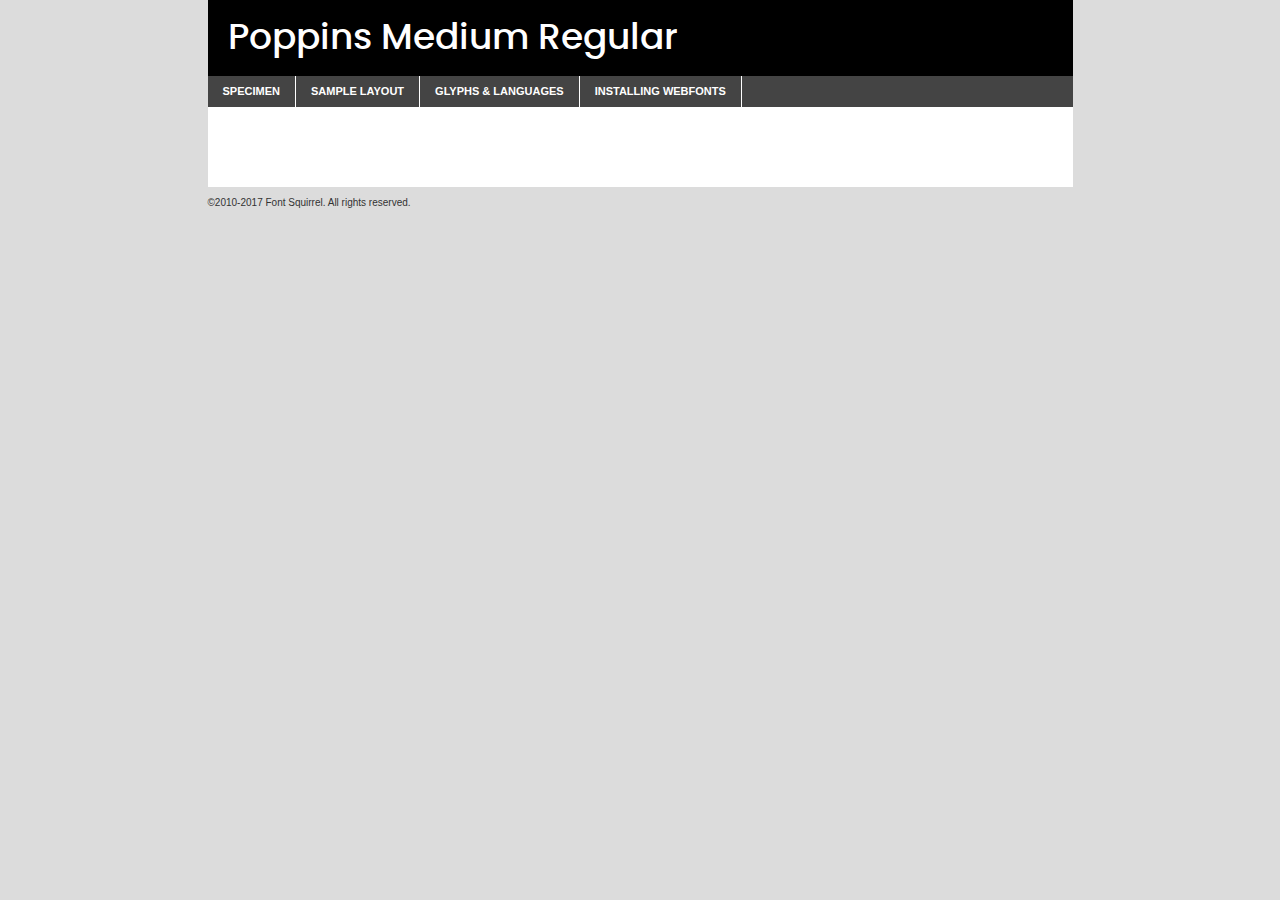
<file: components/fonts/poppins-medium-demo.html>
<!DOCTYPE html PUBLIC "-//W3C//DTD XHTML 1.0 Transitional//EN"
	"http://www.w3.org/TR/xhtml1/DTD/xhtml1-transitional.dtd">

<html xmlns="http://www.w3.org/1999/xhtml" xml:lang="en" lang="en">
<head>
	<meta http-equiv="Content-Type" content="text/html; charset=utf-8" />
	<script src="http://ajax.googleapis.com/ajax/libs/jquery/1.7.2/jquery.min.js" type="text/javascript" charset="utf-8"></script>
	<script type="text/javascript">
	(function($){$.fn.easyTabs=function(option){var param=jQuery.extend({fadeSpeed:"fast",defaultContent:1,activeClass:'active'},option);$(this).each(function(){var thisId="#"+this.id;if(param.defaultContent==''){param.defaultContent=1;}
	if(typeof param.defaultContent=="number")
	{var defaultTab=$(thisId+" .tabs li:eq("+(param.defaultContent-1)+") a").attr('href').substr(1);}else{var defaultTab=param.defaultContent;}
	$(thisId+" .tabs li a").each(function(){var tabToHide=$(this).attr('href').substr(1);$("#"+tabToHide).addClass('easytabs-tab-content');});hideAll();changeContent(defaultTab);function hideAll(){$(thisId+" .easytabs-tab-content").hide();}
	function changeContent(tabId){hideAll();$(thisId+" .tabs li").removeClass(param.activeClass);$(thisId+" .tabs li a[href=#"+tabId+"]").closest('li').addClass(param.activeClass);if(param.fadeSpeed!="none")
	{$(thisId+" #"+tabId).fadeIn(param.fadeSpeed);}else{$(thisId+" #"+tabId).show();}}
	$(thisId+" .tabs li").click(function(){var tabId=$(this).find('a').attr('href').substr(1);changeContent(tabId);return false;});});}})(jQuery);
	</script>
	<link rel="stylesheet" href="specimen_files/specimen_stylesheet.css" type="text/css" charset="utf-8" />
	<link rel="stylesheet" href="stylesheet.css" type="text/css" charset="utf-8" />

	<style type="text/css">
					body{
				font-family: 'poppinsmedium';
							}
		</style>

	<title>Poppins Medium Regular Specimen</title>
	
	
	<script type="text/javascript" charset="utf-8">
		$(document).ready(function() {
			$('#container').easyTabs({defaultContent:1});
		});
	</script>
</head>

<body>
<div id="container">
	<div id="header">
		Poppins Medium Regular	</div>
	<ul class="tabs">
		<li><a href="#specimen">Specimen</a></li>
		<li><a href="#layout">Sample Layout</a></li>
				<li><a href="#glyphs">Glyphs &amp; Languages</a></li>
		<li><a href="#installing">Installing Webfonts</a></li>
		
	</ul>
	
	<div id="main_content">

		
			<div id="specimen">
		
				<div class="section">
					<div class="grid12 firstcol">
						<div class="huge">AaBb</div>
					</div>
				</div>
		
				<div class="section">
					<div class="glyph_range">A&#x200B;B&#x200b;C&#x200b;D&#x200b;E&#x200b;F&#x200b;G&#x200b;H&#x200b;I&#x200b;J&#x200b;K&#x200b;L&#x200b;M&#x200b;N&#x200b;O&#x200b;P&#x200b;Q&#x200b;R&#x200b;S&#x200b;T&#x200b;U&#x200b;V&#x200b;W&#x200b;X&#x200b;Y&#x200b;Z&#x200b;a&#x200b;b&#x200b;c&#x200b;d&#x200b;e&#x200b;f&#x200b;g&#x200b;h&#x200b;i&#x200b;j&#x200b;k&#x200b;l&#x200b;m&#x200b;n&#x200b;o&#x200b;p&#x200b;q&#x200b;r&#x200b;s&#x200b;t&#x200b;u&#x200b;v&#x200b;w&#x200b;x&#x200b;y&#x200b;z&#x200b;1&#x200b;2&#x200b;3&#x200b;4&#x200b;5&#x200b;6&#x200b;7&#x200b;8&#x200b;9&#x200b;0&#x200b;&amp;&#x200b;.&#x200b;,&#x200b;?&#x200b;!&#x200b;&#64;&#x200b;(&#x200b;)&#x200b;#&#x200b;$&#x200b;%&#x200b;*&#x200b;+&#x200b;-&#x200b;=&#x200b;:&#x200b;;</div>
				</div>
				<div class="section">
					<div class="grid12 firstcol">
						<table class="sample_table">
							<tr><td>10</td><td class="size10">abcdefghijklmnopqrstuvwxyzABCDEFGHIJKLMNOPQRSTUVWXYZ0123456789abcdefghijklmnopqrstuvwxyzABCDEFGHIJKLMNOPQRSTUVWXYZ0123456789abcdefghijklmnopqrstuvwxyzABCDEFGHIJKLMNOPQRSTUVWXYZ</td></tr>
							<tr><td>11</td><td class="size11">abcdefghijklmnopqrstuvwxyzABCDEFGHIJKLMNOPQRSTUVWXYZ0123456789abcdefghijklmnopqrstuvwxyzABCDEFGHIJKLMNOPQRSTUVWXYZ0123456789abcdefghijklmnopqrstuvwxyzABCDEFGHIJKLMNOPQRSTUVWXYZ</td></tr>
							<tr><td>12</td><td class="size12">abcdefghijklmnopqrstuvwxyzABCDEFGHIJKLMNOPQRSTUVWXYZ0123456789abcdefghijklmnopqrstuvwxyzABCDEFGHIJKLMNOPQRSTUVWXYZ0123456789abcdefghijklmnopqrstuvwxyzABCDEFGHIJKLMNOPQRSTUVWXYZ</td></tr>
							<tr><td>13</td><td class="size13">abcdefghijklmnopqrstuvwxyzABCDEFGHIJKLMNOPQRSTUVWXYZ0123456789abcdefghijklmnopqrstuvwxyzABCDEFGHIJKLMNOPQRSTUVWXYZ0123456789abcdefghijklmnopqrstuvwxyzABCDEFGHIJKLMNOPQRSTUVWXYZ</td></tr>
							<tr><td>14</td><td class="size14">abcdefghijklmnopqrstuvwxyzABCDEFGHIJKLMNOPQRSTUVWXYZ0123456789abcdefghijklmnopqrstuvwxyzABCDEFGHIJKLMNOPQRSTUVWXYZ0123456789abcdefghijklmnopqrstuvwxyzABCDEFGHIJKLMNOPQRSTUVWXYZ</td></tr>
							<tr><td>16</td><td class="size16">abcdefghijklmnopqrstuvwxyzABCDEFGHIJKLMNOPQRSTUVWXYZ0123456789abcdefghijklmnopqrstuvwxyzABCDEFGHIJKLMNOPQRSTUVWXYZ</td></tr>
							<tr><td>18</td><td class="size18">abcdefghijklmnopqrstuvwxyzABCDEFGHIJKLMNOPQRSTUVWXYZ0123456789abcdefghijklmnopqrstuvwxyzABCDEFGHIJKLMNOPQRSTUVWXYZ</td></tr>
							<tr><td>20</td><td class="size20">abcdefghijklmnopqrstuvwxyzABCDEFGHIJKLMNOPQRSTUVWXYZ0123456789abcdefghijklmnopqrstuvwxyzABCDEFGHIJKLMNOPQRSTUVWXYZ</td></tr>
							<tr><td>24</td><td class="size24">abcdefghijklmnopqrstuvwxyzABCDEFGHIJKLMNOPQRSTUVWXYZ0123456789abcdefghijklmnopqrstuvwxyzABCDEFGHIJKLMNOPQRSTUVWXYZ</td></tr>
							<tr><td>30</td><td class="size30">abcdefghijklmnopqrstuvwxyzABCDEFGHIJKLMNOPQRSTUVWXYZ0123456789abcdefghijklmnopqrstuvwxyzABCDEFGHIJKLMNOPQRSTUVWXYZ</td></tr>
							<tr><td>36</td><td class="size36">abcdefghijklmnopqrstuvwxyzABCDEFGHIJKLMNOPQRSTUVWXYZ0123456789abcdefghijklmnopqrstuvwxyzABCDEFGHIJKLMNOPQRSTUVWXYZ</td></tr>
							<tr><td>48</td><td class="size48">abcdefghijklmnopqrstuvwxyzABCDEFGHIJKLMNOPQRSTUVWXYZ0123456789abcdefghijklmnopqrstuvwxyzABCDEFGHIJKLMNOPQRSTUVWXYZ</td></tr>
							<tr><td>60</td><td class="size60">abcdefghijklmnopqrstuvwxyzABCDEFGHIJKLMNOPQRSTUVWXYZ0123456789abcdefghijklmnopqrstuvwxyzABCDEFGHIJKLMNOPQRSTUVWXYZ</td></tr>
							<tr><td>72</td><td class="size72">abcdefghijklmnopqrstuvwxyzABCDEFGHIJKLMNOPQRSTUVWXYZ0123456789abcdefghijklmnopqrstuvwxyzABCDEFGHIJKLMNOPQRSTUVWXYZ</td></tr>
							<tr><td>90</td><td class="size90">abcdefghijklmnopqrstuvwxyzABCDEFGHIJKLMNOPQRSTUVWXYZ0123456789abcdefghijklmnopqrstuvwxyzABCDEFGHIJKLMNOPQRSTUVWXYZ</td></tr>
						</table>
				
					</div>
			
				</div>
		
		
		
								<div class="section" id="bodycomparison">


										<div id="xheight">
				<div class="fontbody">&#x25FC;&#x25FC;&#x25FC;&#x25FC;&#x25FC;&#x25FC;&#x25FC;&#x25FC;&#x25FC;&#x25FC;&#x25FC;&#x25FC;&#x25FC;&#x25FC;&#x25FC;&#x25FC;&#x25FC;&#x25FC;&#x25FC;&#x25FC;&#x25FC;&#x25FC;&#x25FC;&#x25FC;&#x25FC;&#x25FC;&#x25FC;&#x25FC;&#x25FC;&#x25FC;&#x25FC;&#x25FC;&#x25FC;&#x25FC;&#x25FC;&#x25FC;&#x25FC;&#x25FC;&#x25FC;&#x25FC;&#x25FC;&#x25FC;&#x25FC;&#x25FC;&#x25FC;&#x25FC;&#x25FC;&#x25FC;&#x25FC;&#x25FC;&#x25FC;&#x25FC;&#x25FC;&#x25FC;&#x25FC;&#x25FC;&#x25FC;&#x25FC;&#x25FC;&#x25FC;&#x25FC;&#x25FC;&#x25FC;&#x25FC;&#x25FC;&#x25FC;&#x25FC;&#x25FC;&#x25FC;&#x25FC;&#x25FC;&#x25FC;&#x25FC;&#x25FC;&#x25FC;&#x25FC;&#x25FC;&#x25FC;&#x25FC;&#x25FC;&#x25FC;&#x25FC;&#x25FC;&#x25FC;&#x25FC;&#x25FC;&#x25FC;&#x25FC;&#x25FC;&#x25FC;&#x25FC;&#x25FC;&#x25FC;&#x25FC;&#x25FC;&#x25FC;&#x25FC;&#x25FC;&#x25FC;body</div><div class="arialbody">body</div><div class="verdanabody">body</div><div class="georgiabody">body</div></div>
										<div class="fontbody" style="z-index:1">
											body<span>Poppins Medium Regular</span>
										</div>
										<div class="arialbody" style="z-index:1">
											body<span>Arial</span>
										</div>
										<div class="verdanabody" style="z-index:1">
											body<span>Verdana</span>
										</div>
										<div class="georgiabody" style="z-index:1">
											body<span>Georgia</span>
										</div>



								</div>
		
		
				<div class="section psample psample_row1" id="">
					
					<div class="grid2 firstcol">
						<p class="size10"><span>10.</span>Aenean lacinia bibendum nulla sed consectetur. Fusce dapibus, tellus ac cursus commodo, tortor mauris condimentum nibh, ut fermentum massa justo sit amet risus. Nullam id dolor id nibh ultricies vehicula ut id elit. Cum sociis natoque penatibus et magnis dis parturient montes, nascetur ridiculus mus. Nulla vitae elit libero, a pharetra augue.</p>
			
					</div>
					<div class="grid3">
						<p class="size11"><span>11.</span>Aenean lacinia bibendum nulla sed consectetur. Fusce dapibus, tellus ac cursus commodo, tortor mauris condimentum nibh, ut fermentum massa justo sit amet risus. Nullam id dolor id nibh ultricies vehicula ut id elit. Cum sociis natoque penatibus et magnis dis parturient montes, nascetur ridiculus mus. Nulla vitae elit libero, a pharetra augue.</p>
			
					</div>
					<div class="grid3">
						<p class="size12"><span>12.</span>Aenean lacinia bibendum nulla sed consectetur. Fusce dapibus, tellus ac cursus commodo, tortor mauris condimentum nibh, ut fermentum massa justo sit amet risus. Nullam id dolor id nibh ultricies vehicula ut id elit. Cum sociis natoque penatibus et magnis dis parturient montes, nascetur ridiculus mus. Nulla vitae elit libero, a pharetra augue.</p>
			
					</div>
					<div class="grid4">
						<p class="size13"><span>13.</span>Aenean lacinia bibendum nulla sed consectetur. Fusce dapibus, tellus ac cursus commodo, tortor mauris condimentum nibh, ut fermentum massa justo sit amet risus. Nullam id dolor id nibh ultricies vehicula ut id elit. Cum sociis natoque penatibus et magnis dis parturient montes, nascetur ridiculus mus. Nulla vitae elit libero, a pharetra augue.</p>
			
					</div>
					<div class="white_blend"></div>
					
				</div>
				<div class="section psample psample_row2" id="">
					<div class="grid3 firstcol">
						<p class="size14"><span>14.</span>Aenean lacinia bibendum nulla sed consectetur. Fusce dapibus, tellus ac cursus commodo, tortor mauris condimentum nibh, ut fermentum massa justo sit amet risus. Nullam id dolor id nibh ultricies vehicula ut id elit. Cum sociis natoque penatibus et magnis dis parturient montes, nascetur ridiculus mus. Nulla vitae elit libero, a pharetra augue.</p>
			
					</div>
					<div class="grid4">
						<p class="size16"><span>16.</span>Aenean lacinia bibendum nulla sed consectetur. Fusce dapibus, tellus ac cursus commodo, tortor mauris condimentum nibh, ut fermentum massa justo sit amet risus. Nullam id dolor id nibh ultricies vehicula ut id elit. Cum sociis natoque penatibus et magnis dis parturient montes, nascetur ridiculus mus. Nulla vitae elit libero, a pharetra augue.</p>
			
					</div>
					<div class="grid5">
						<p class="size18"><span>18.</span>Aenean lacinia bibendum nulla sed consectetur. Fusce dapibus, tellus ac cursus commodo, tortor mauris condimentum nibh, ut fermentum massa justo sit amet risus. Nullam id dolor id nibh ultricies vehicula ut id elit. Cum sociis natoque penatibus et magnis dis parturient montes, nascetur ridiculus mus. Nulla vitae elit libero, a pharetra augue.</p>
			
					</div>

					<div class="white_blend"></div>

				</div>
				
				<div class="section psample psample_row3" id="">
					<div class="grid5 firstcol">
						<p class="size20"><span>20.</span>Aenean lacinia bibendum nulla sed consectetur. Fusce dapibus, tellus ac cursus commodo, tortor mauris condimentum nibh, ut fermentum massa justo sit amet risus. Nullam id dolor id nibh ultricies vehicula ut id elit. Cum sociis natoque penatibus et magnis dis parturient montes, nascetur ridiculus mus. Nulla vitae elit libero, a pharetra augue.</p>
					</div>
					<div class="grid7">
						<p class="size24"><span>24.</span>Aenean lacinia bibendum nulla sed consectetur. Fusce dapibus, tellus ac cursus commodo, tortor mauris condimentum nibh, ut fermentum massa justo sit amet risus. Nullam id dolor id nibh ultricies vehicula ut id elit. Cum sociis natoque penatibus et magnis dis parturient montes, nascetur ridiculus mus. Nulla vitae elit libero, a pharetra augue.</p>
					</div>
					
					<div class="white_blend"></div>
					
				</div>
				
				<div class="section psample psample_row4" id="">
					<div class="grid12 firstcol">
						<p class="size30"><span>30.</span>Aenean lacinia bibendum nulla sed consectetur. Fusce dapibus, tellus ac cursus commodo, tortor mauris condimentum nibh, ut fermentum massa justo sit amet risus. Nullam id dolor id nibh ultricies vehicula ut id elit. Cum sociis natoque penatibus et magnis dis parturient montes, nascetur ridiculus mus. Nulla vitae elit libero, a pharetra augue.</p>
					</div>
					<div class="white_blend"></div>
					
				</div>
				
				
				
				<div class="section psample psample_row1 fullreverse">
					<div class="grid2 firstcol">
						<p class="size10"><span>10.</span>Aenean lacinia bibendum nulla sed consectetur. Fusce dapibus, tellus ac cursus commodo, tortor mauris condimentum nibh, ut fermentum massa justo sit amet risus. Nullam id dolor id nibh ultricies vehicula ut id elit. Cum sociis natoque penatibus et magnis dis parturient montes, nascetur ridiculus mus. Nulla vitae elit libero, a pharetra augue.</p>
			
					</div>
					<div class="grid3">
						<p class="size11"><span>11.</span>Aenean lacinia bibendum nulla sed consectetur. Fusce dapibus, tellus ac cursus commodo, tortor mauris condimentum nibh, ut fermentum massa justo sit amet risus. Nullam id dolor id nibh ultricies vehicula ut id elit. Cum sociis natoque penatibus et magnis dis parturient montes, nascetur ridiculus mus. Nulla vitae elit libero, a pharetra augue.</p>
			
					</div>
					<div class="grid3">
						<p class="size12"><span>12.</span>Aenean lacinia bibendum nulla sed consectetur. Fusce dapibus, tellus ac cursus commodo, tortor mauris condimentum nibh, ut fermentum massa justo sit amet risus. Nullam id dolor id nibh ultricies vehicula ut id elit. Cum sociis natoque penatibus et magnis dis parturient montes, nascetur ridiculus mus. Nulla vitae elit libero, a pharetra augue.</p>
			
					</div>
					<div class="grid4">
						<p class="size13"><span>13.</span>Aenean lacinia bibendum nulla sed consectetur. Fusce dapibus, tellus ac cursus commodo, tortor mauris condimentum nibh, ut fermentum massa justo sit amet risus. Nullam id dolor id nibh ultricies vehicula ut id elit. Cum sociis natoque penatibus et magnis dis parturient montes, nascetur ridiculus mus. Nulla vitae elit libero, a pharetra augue.</p>
			
					</div>
					<div class="black_blend"></div>
					
				</div>
				
				<div class="section psample psample_row2 fullreverse">
					<div class="grid3 firstcol">
						<p class="size14"><span>14.</span>Aenean lacinia bibendum nulla sed consectetur. Fusce dapibus, tellus ac cursus commodo, tortor mauris condimentum nibh, ut fermentum massa justo sit amet risus. Nullam id dolor id nibh ultricies vehicula ut id elit. Cum sociis natoque penatibus et magnis dis parturient montes, nascetur ridiculus mus. Nulla vitae elit libero, a pharetra augue.</p>
			
					</div>
					<div class="grid4">
						<p class="size16"><span>16.</span>Aenean lacinia bibendum nulla sed consectetur. Fusce dapibus, tellus ac cursus commodo, tortor mauris condimentum nibh, ut fermentum massa justo sit amet risus. Nullam id dolor id nibh ultricies vehicula ut id elit. Cum sociis natoque penatibus et magnis dis parturient montes, nascetur ridiculus mus. Nulla vitae elit libero, a pharetra augue.</p>
			
					</div>
					<div class="grid5">
						<p class="size18"><span>18.</span>Aenean lacinia bibendum nulla sed consectetur. Fusce dapibus, tellus ac cursus commodo, tortor mauris condimentum nibh, ut fermentum massa justo sit amet risus. Nullam id dolor id nibh ultricies vehicula ut id elit. Cum sociis natoque penatibus et magnis dis parturient montes, nascetur ridiculus mus. Nulla vitae elit libero, a pharetra augue.</p>
			
					</div>
					<div class="black_blend"></div>

				</div>
				
				<div class="section psample fullreverse psample_row3" id="">
					<div class="grid5 firstcol">
						<p class="size20"><span>20.</span>Aenean lacinia bibendum nulla sed consectetur. Fusce dapibus, tellus ac cursus commodo, tortor mauris condimentum nibh, ut fermentum massa justo sit amet risus. Nullam id dolor id nibh ultricies vehicula ut id elit. Cum sociis natoque penatibus et magnis dis parturient montes, nascetur ridiculus mus. Nulla vitae elit libero, a pharetra augue.</p>
					</div>
					<div class="grid7">
						<p class="size24"><span>24.</span>Aenean lacinia bibendum nulla sed consectetur. Fusce dapibus, tellus ac cursus commodo, tortor mauris condimentum nibh, ut fermentum massa justo sit amet risus. Nullam id dolor id nibh ultricies vehicula ut id elit. Cum sociis natoque penatibus et magnis dis parturient montes, nascetur ridiculus mus. Nulla vitae elit libero, a pharetra augue.</p>
					</div>
					
					<div class="black_blend"></div>
					
				</div>
				
				<div class="section psample fullreverse psample_row4" id="" style="border-bottom: 20px #000 solid;">
					<div class="grid12 firstcol">
						<p class="size30"><span>30.</span>Aenean lacinia bibendum nulla sed consectetur. Fusce dapibus, tellus ac cursus commodo, tortor mauris condimentum nibh, ut fermentum massa justo sit amet risus. Nullam id dolor id nibh ultricies vehicula ut id elit. Cum sociis natoque penatibus et magnis dis parturient montes, nascetur ridiculus mus. Nulla vitae elit libero, a pharetra augue.</p>
					</div>
					<div class="black_blend"></div>
					
				</div>
				
				
				
				
			</div>
			
			<div id="layout">
				
				<div class="section">
					
					<div class="grid12 firstcol">
						<h1>Lorem Ipsum Dolor</h1>
						<h2>Etiam porta sem malesuada magna mollis euismod</h2>
						
						<p class="byline">By <a href="#link">Aenean Lacinia</a></p>
					</div>
				</div>
				<div class="section">
					<div class="grid8 firstcol">
						<p class="large">Donec sed odio dui. Morbi leo risus, porta ac consectetur ac, vestibulum at eros. Fusce dapibus, tellus ac cursus commodo, tortor mauris condimentum nibh, ut fermentum massa justo sit amet risus. </p>

						
						<h3>Pellentesque ornare sem</h3>

						<p>Maecenas sed diam eget risus varius blandit sit amet non magna. Maecenas faucibus mollis interdum. Donec ullamcorper nulla non metus auctor fringilla. Nullam id dolor id nibh ultricies vehicula ut id elit. Nullam id dolor id nibh ultricies vehicula ut id elit. </p>

						<p>Aenean eu leo quam. Pellentesque ornare sem lacinia quam venenatis vestibulum. Lorem ipsum dolor sit amet, consectetur adipiscing elit. Cum sociis natoque penatibus et magnis dis parturient montes, nascetur ridiculus mus. </p>

						<p>Nulla vitae elit libero, a pharetra augue. Praesent commodo cursus magna, vel scelerisque nisl consectetur et. Aenean lacinia bibendum nulla sed consectetur. </p>

						<p>Nullam quis risus eget urna mollis ornare vel eu leo. Nullam quis risus eget urna mollis ornare vel eu leo. Maecenas sed diam eget risus varius blandit sit amet non magna. Donec ullamcorper nulla non metus auctor fringilla. </p>

						<h3>Cras mattis consectetur</h3>

						<p>Aenean eu leo quam. Pellentesque ornare sem lacinia quam venenatis vestibulum. Aenean lacinia bibendum nulla sed consectetur. Integer posuere erat a ante venenatis dapibus posuere velit aliquet. Cras mattis consectetur purus sit amet fermentum. </p>

						<p>Nullam id dolor id nibh ultricies vehicula ut id elit. Nullam quis risus eget urna mollis ornare vel eu leo. Cras mattis consectetur purus sit amet fermentum.</p>
					</div>
					
					<div class="grid4 sidebar">
						
						<div class="box reverse">
							<p class="last">Nullam quis risus eget urna mollis ornare vel eu leo. Donec ullamcorper nulla non metus auctor fringilla. Cras mattis consectetur purus sit amet fermentum. Sed posuere consectetur est at lobortis. Lorem ipsum dolor sit amet, consectetur adipiscing elit. </p>
						</div>
						
						<p class="caption">Maecenas sed diam eget risus varius.</p>

						<p>Vestibulum id ligula porta felis euismod semper. Integer posuere erat a ante venenatis dapibus posuere velit aliquet. Vestibulum id ligula porta felis euismod semper. Sed posuere consectetur est at lobortis. Maecenas sed diam eget risus varius blandit sit amet non magna. Fusce dapibus, tellus ac cursus commodo, tortor mauris condimentum nibh, ut fermentum massa justo sit amet risus. </p>

					

						<p>Duis mollis, est non commodo luctus, nisi erat porttitor ligula, eget lacinia odio sem nec elit. Aenean lacinia bibendum nulla sed consectetur. Vivamus sagittis lacus vel augue laoreet rutrum faucibus dolor auctor. Aenean lacinia bibendum nulla sed consectetur. Nullam quis risus eget urna mollis ornare vel eu leo. </p>

						<p>Praesent commodo cursus magna, vel scelerisque nisl consectetur et. Donec ullamcorper nulla non metus auctor fringilla. Maecenas faucibus mollis interdum. Fusce dapibus, tellus ac cursus commodo, tortor mauris condimentum nibh, ut fermentum massa justo sit amet risus. </p>

					</div>
				</div>
				
			</div>


			



		<div id="glyphs">
			<div class="section">
				<div class="grid12 firstcol">
			
				<h1>Language Support</h1>
				<p>The subset of Poppins Medium Regular in this kit supports the following languages:<br />
			
					Albanian, Basque, Breton, Chamorro, Danish, Dutch, English, Faroese, Finnish, French, Frisian, Galician, German, Icelandic, Italian, Malagasy, Norwegian, Portuguese, Spanish, Alsatian, Aragonese, Arapaho, Arrernte, Asturian, Aymara, Bislama, Cebuano, Corsican, Fijian, French_creole, Genoese, Gilbertese, Greenlandic, Haitian_creole, Hiligaynon, Hmong, Hopi, Ibanag, Iloko_ilokano, Indonesian, Interglossa_glosa, Interlingua, Irish_gaelic, Jerriais, Lojban, Lombard, Luxembourgeois, Manx, Mohawk, Norfolk_pitcairnese, Occitan, Oromo, Pangasinan, Papiamento, Piedmontese, Potawatomi, Rhaeto-romance, Romansh, Rotokas, Sami_lule, Samoan, Sardinian, Scots_gaelic, Seychelles_creole, Shona, Sicilian, Somali, Southern_ndebele, Swahili, Swati_swazi, Tagalog_filipino_pilipino, Tetum, Tok_pisin, Uyghur_latinized, Volapuk, Walloon, Warlpiri, Xhosa, Yapese, Zulu, Latinbasic, Ubasic, Demo				</p>
				<h1>Glyph Chart</h1>
				<p>The subset of Poppins Medium Regular in this kit includes all the glyphs listed below. Unicode entities are included above each glyph to help you insert individual characters into your layout.</p>
				<div id="glyph_chart">
			
																														 <div><p>&amp;#13;</p>&#13;</div>
																				 <div><p>&amp;#32;</p>&#32;</div>
																				 <div><p>&amp;#33;</p>&#33;</div>
																				 <div><p>&amp;#34;</p>&#34;</div>
																				 <div><p>&amp;#35;</p>&#35;</div>
																				 <div><p>&amp;#36;</p>&#36;</div>
																				 <div><p>&amp;#37;</p>&#37;</div>
																				 <div><p>&amp;#38;</p>&#38;</div>
																				 <div><p>&amp;#39;</p>&#39;</div>
																				 <div><p>&amp;#40;</p>&#40;</div>
																				 <div><p>&amp;#41;</p>&#41;</div>
																				 <div><p>&amp;#42;</p>&#42;</div>
																				 <div><p>&amp;#43;</p>&#43;</div>
																				 <div><p>&amp;#44;</p>&#44;</div>
																				 <div><p>&amp;#45;</p>&#45;</div>
																				 <div><p>&amp;#46;</p>&#46;</div>
																				 <div><p>&amp;#47;</p>&#47;</div>
																				 <div><p>&amp;#48;</p>&#48;</div>
																				 <div><p>&amp;#49;</p>&#49;</div>
																				 <div><p>&amp;#50;</p>&#50;</div>
																				 <div><p>&amp;#51;</p>&#51;</div>
																				 <div><p>&amp;#52;</p>&#52;</div>
																				 <div><p>&amp;#53;</p>&#53;</div>
																				 <div><p>&amp;#54;</p>&#54;</div>
																				 <div><p>&amp;#55;</p>&#55;</div>
																				 <div><p>&amp;#56;</p>&#56;</div>
																				 <div><p>&amp;#57;</p>&#57;</div>
																				 <div><p>&amp;#58;</p>&#58;</div>
																				 <div><p>&amp;#59;</p>&#59;</div>
																				 <div><p>&amp;#60;</p>&#60;</div>
																				 <div><p>&amp;#61;</p>&#61;</div>
																				 <div><p>&amp;#62;</p>&#62;</div>
																				 <div><p>&amp;#63;</p>&#63;</div>
																				 <div><p>&amp;#64;</p>&#64;</div>
																				 <div><p>&amp;#65;</p>&#65;</div>
																				 <div><p>&amp;#66;</p>&#66;</div>
																				 <div><p>&amp;#67;</p>&#67;</div>
																				 <div><p>&amp;#68;</p>&#68;</div>
																				 <div><p>&amp;#69;</p>&#69;</div>
																				 <div><p>&amp;#70;</p>&#70;</div>
																				 <div><p>&amp;#71;</p>&#71;</div>
																				 <div><p>&amp;#72;</p>&#72;</div>
																				 <div><p>&amp;#73;</p>&#73;</div>
																				 <div><p>&amp;#74;</p>&#74;</div>
																				 <div><p>&amp;#75;</p>&#75;</div>
																				 <div><p>&amp;#76;</p>&#76;</div>
																				 <div><p>&amp;#77;</p>&#77;</div>
																				 <div><p>&amp;#78;</p>&#78;</div>
																				 <div><p>&amp;#79;</p>&#79;</div>
																				 <div><p>&amp;#80;</p>&#80;</div>
																				 <div><p>&amp;#81;</p>&#81;</div>
																				 <div><p>&amp;#82;</p>&#82;</div>
																				 <div><p>&amp;#83;</p>&#83;</div>
																				 <div><p>&amp;#84;</p>&#84;</div>
																				 <div><p>&amp;#85;</p>&#85;</div>
																				 <div><p>&amp;#86;</p>&#86;</div>
																				 <div><p>&amp;#87;</p>&#87;</div>
																				 <div><p>&amp;#88;</p>&#88;</div>
																				 <div><p>&amp;#89;</p>&#89;</div>
																				 <div><p>&amp;#90;</p>&#90;</div>
																				 <div><p>&amp;#91;</p>&#91;</div>
																				 <div><p>&amp;#92;</p>&#92;</div>
																				 <div><p>&amp;#93;</p>&#93;</div>
																				 <div><p>&amp;#94;</p>&#94;</div>
																				 <div><p>&amp;#95;</p>&#95;</div>
																				 <div><p>&amp;#96;</p>&#96;</div>
																				 <div><p>&amp;#97;</p>&#97;</div>
																				 <div><p>&amp;#98;</p>&#98;</div>
																				 <div><p>&amp;#99;</p>&#99;</div>
																				 <div><p>&amp;#100;</p>&#100;</div>
																				 <div><p>&amp;#101;</p>&#101;</div>
																				 <div><p>&amp;#102;</p>&#102;</div>
																				 <div><p>&amp;#103;</p>&#103;</div>
																				 <div><p>&amp;#104;</p>&#104;</div>
																				 <div><p>&amp;#105;</p>&#105;</div>
																				 <div><p>&amp;#106;</p>&#106;</div>
																				 <div><p>&amp;#107;</p>&#107;</div>
																				 <div><p>&amp;#108;</p>&#108;</div>
																				 <div><p>&amp;#109;</p>&#109;</div>
																				 <div><p>&amp;#110;</p>&#110;</div>
																				 <div><p>&amp;#111;</p>&#111;</div>
																				 <div><p>&amp;#112;</p>&#112;</div>
																				 <div><p>&amp;#113;</p>&#113;</div>
																				 <div><p>&amp;#114;</p>&#114;</div>
																				 <div><p>&amp;#115;</p>&#115;</div>
																				 <div><p>&amp;#116;</p>&#116;</div>
																				 <div><p>&amp;#117;</p>&#117;</div>
																				 <div><p>&amp;#118;</p>&#118;</div>
																				 <div><p>&amp;#119;</p>&#119;</div>
																				 <div><p>&amp;#120;</p>&#120;</div>
																				 <div><p>&amp;#121;</p>&#121;</div>
																				 <div><p>&amp;#122;</p>&#122;</div>
																				 <div><p>&amp;#123;</p>&#123;</div>
																				 <div><p>&amp;#124;</p>&#124;</div>
																				 <div><p>&amp;#125;</p>&#125;</div>
																				 <div><p>&amp;#126;</p>&#126;</div>
																				 <div><p>&amp;#160;</p>&#160;</div>
																				 <div><p>&amp;#161;</p>&#161;</div>
																				 <div><p>&amp;#162;</p>&#162;</div>
																				 <div><p>&amp;#163;</p>&#163;</div>
																				 <div><p>&amp;#164;</p>&#164;</div>
																				 <div><p>&amp;#165;</p>&#165;</div>
																				 <div><p>&amp;#166;</p>&#166;</div>
																				 <div><p>&amp;#167;</p>&#167;</div>
																				 <div><p>&amp;#168;</p>&#168;</div>
																				 <div><p>&amp;#169;</p>&#169;</div>
																				 <div><p>&amp;#170;</p>&#170;</div>
																				 <div><p>&amp;#171;</p>&#171;</div>
																				 <div><p>&amp;#172;</p>&#172;</div>
																				 <div><p>&amp;#173;</p>&#173;</div>
																				 <div><p>&amp;#174;</p>&#174;</div>
																				 <div><p>&amp;#175;</p>&#175;</div>
																				 <div><p>&amp;#176;</p>&#176;</div>
																				 <div><p>&amp;#177;</p>&#177;</div>
																				 <div><p>&amp;#178;</p>&#178;</div>
																				 <div><p>&amp;#179;</p>&#179;</div>
																				 <div><p>&amp;#180;</p>&#180;</div>
																				 <div><p>&amp;#181;</p>&#181;</div>
																				 <div><p>&amp;#182;</p>&#182;</div>
																				 <div><p>&amp;#183;</p>&#183;</div>
																				 <div><p>&amp;#184;</p>&#184;</div>
																				 <div><p>&amp;#185;</p>&#185;</div>
																				 <div><p>&amp;#186;</p>&#186;</div>
																				 <div><p>&amp;#187;</p>&#187;</div>
																				 <div><p>&amp;#188;</p>&#188;</div>
																				 <div><p>&amp;#189;</p>&#189;</div>
																				 <div><p>&amp;#190;</p>&#190;</div>
																				 <div><p>&amp;#191;</p>&#191;</div>
																				 <div><p>&amp;#192;</p>&#192;</div>
																				 <div><p>&amp;#193;</p>&#193;</div>
																				 <div><p>&amp;#194;</p>&#194;</div>
																				 <div><p>&amp;#195;</p>&#195;</div>
																				 <div><p>&amp;#196;</p>&#196;</div>
																				 <div><p>&amp;#197;</p>&#197;</div>
																				 <div><p>&amp;#198;</p>&#198;</div>
																				 <div><p>&amp;#199;</p>&#199;</div>
																				 <div><p>&amp;#200;</p>&#200;</div>
																				 <div><p>&amp;#201;</p>&#201;</div>
																				 <div><p>&amp;#202;</p>&#202;</div>
																				 <div><p>&amp;#203;</p>&#203;</div>
																				 <div><p>&amp;#204;</p>&#204;</div>
																				 <div><p>&amp;#205;</p>&#205;</div>
																				 <div><p>&amp;#206;</p>&#206;</div>
																				 <div><p>&amp;#207;</p>&#207;</div>
																				 <div><p>&amp;#208;</p>&#208;</div>
																				 <div><p>&amp;#209;</p>&#209;</div>
																				 <div><p>&amp;#210;</p>&#210;</div>
																				 <div><p>&amp;#211;</p>&#211;</div>
																				 <div><p>&amp;#212;</p>&#212;</div>
																				 <div><p>&amp;#213;</p>&#213;</div>
																				 <div><p>&amp;#214;</p>&#214;</div>
																				 <div><p>&amp;#215;</p>&#215;</div>
																				 <div><p>&amp;#216;</p>&#216;</div>
																				 <div><p>&amp;#217;</p>&#217;</div>
																				 <div><p>&amp;#218;</p>&#218;</div>
																				 <div><p>&amp;#219;</p>&#219;</div>
																				 <div><p>&amp;#220;</p>&#220;</div>
																				 <div><p>&amp;#221;</p>&#221;</div>
																				 <div><p>&amp;#222;</p>&#222;</div>
																				 <div><p>&amp;#223;</p>&#223;</div>
																				 <div><p>&amp;#224;</p>&#224;</div>
																				 <div><p>&amp;#225;</p>&#225;</div>
																				 <div><p>&amp;#226;</p>&#226;</div>
																				 <div><p>&amp;#227;</p>&#227;</div>
																				 <div><p>&amp;#228;</p>&#228;</div>
																				 <div><p>&amp;#229;</p>&#229;</div>
																				 <div><p>&amp;#230;</p>&#230;</div>
																				 <div><p>&amp;#231;</p>&#231;</div>
																				 <div><p>&amp;#232;</p>&#232;</div>
																				 <div><p>&amp;#233;</p>&#233;</div>
																				 <div><p>&amp;#234;</p>&#234;</div>
																				 <div><p>&amp;#235;</p>&#235;</div>
																				 <div><p>&amp;#236;</p>&#236;</div>
																				 <div><p>&amp;#237;</p>&#237;</div>
																				 <div><p>&amp;#238;</p>&#238;</div>
																				 <div><p>&amp;#239;</p>&#239;</div>
																				 <div><p>&amp;#240;</p>&#240;</div>
																				 <div><p>&amp;#241;</p>&#241;</div>
																				 <div><p>&amp;#242;</p>&#242;</div>
																				 <div><p>&amp;#243;</p>&#243;</div>
																				 <div><p>&amp;#244;</p>&#244;</div>
																				 <div><p>&amp;#245;</p>&#245;</div>
																				 <div><p>&amp;#246;</p>&#246;</div>
																				 <div><p>&amp;#247;</p>&#247;</div>
																				 <div><p>&amp;#248;</p>&#248;</div>
																				 <div><p>&amp;#249;</p>&#249;</div>
																				 <div><p>&amp;#250;</p>&#250;</div>
																				 <div><p>&amp;#251;</p>&#251;</div>
																				 <div><p>&amp;#252;</p>&#252;</div>
																				 <div><p>&amp;#253;</p>&#253;</div>
																				 <div><p>&amp;#254;</p>&#254;</div>
																				 <div><p>&amp;#255;</p>&#255;</div>
																				 <div><p>&amp;#338;</p>&#338;</div>
																				 <div><p>&amp;#339;</p>&#339;</div>
																				 <div><p>&amp;#376;</p>&#376;</div>
																				 <div><p>&amp;#710;</p>&#710;</div>
																				 <div><p>&amp;#732;</p>&#732;</div>
																				 <div><p>&amp;#8192;</p>&#8192;</div>
																				 <div><p>&amp;#8193;</p>&#8193;</div>
																				 <div><p>&amp;#8194;</p>&#8194;</div>
																				 <div><p>&amp;#8195;</p>&#8195;</div>
																				 <div><p>&amp;#8196;</p>&#8196;</div>
																				 <div><p>&amp;#8197;</p>&#8197;</div>
																				 <div><p>&amp;#8198;</p>&#8198;</div>
																				 <div><p>&amp;#8199;</p>&#8199;</div>
																				 <div><p>&amp;#8200;</p>&#8200;</div>
																				 <div><p>&amp;#8201;</p>&#8201;</div>
																				 <div><p>&amp;#8202;</p>&#8202;</div>
																				 <div><p>&amp;#8208;</p>&#8208;</div>
																				 <div><p>&amp;#8209;</p>&#8209;</div>
																				 <div><p>&amp;#8210;</p>&#8210;</div>
																				 <div><p>&amp;#8211;</p>&#8211;</div>
																				 <div><p>&amp;#8212;</p>&#8212;</div>
																				 <div><p>&amp;#8216;</p>&#8216;</div>
																				 <div><p>&amp;#8217;</p>&#8217;</div>
																				 <div><p>&amp;#8218;</p>&#8218;</div>
																				 <div><p>&amp;#8220;</p>&#8220;</div>
																				 <div><p>&amp;#8221;</p>&#8221;</div>
																				 <div><p>&amp;#8222;</p>&#8222;</div>
																				 <div><p>&amp;#8226;</p>&#8226;</div>
																				 <div><p>&amp;#8230;</p>&#8230;</div>
																				 <div><p>&amp;#8239;</p>&#8239;</div>
																				 <div><p>&amp;#8249;</p>&#8249;</div>
																				 <div><p>&amp;#8250;</p>&#8250;</div>
																				 <div><p>&amp;#8287;</p>&#8287;</div>
																				 <div><p>&amp;#8364;</p>&#8364;</div>
																				 <div><p>&amp;#8482;</p>&#8482;</div>
																				 <div><p>&amp;#9724;</p>&#9724;</div>
																				 <div><p>&amp;#64257;</p>&#64257;</div>
																				 <div><p>&amp;#64258;</p>&#64258;</div>
																																																</div>	
				</div>
		
		
			</div>
		</div>
		
		
		<div id="specs">
			
		</div>
	
		<div id="installing">
			<div class="section">
				<div class="grid7 firstcol">
					<h1>Installing Webfonts</h1>
					
					<p>Webfonts are supported by all major browser platforms but not all in the same way. There are currently four different font formats that must be included in order to target all browsers. This includes TTF, WOFF, EOT and SVG.</p>
					
					<h2>1. Upload your webfonts</h2>
					<p>You must upload your webfont kit to your website. They should be in or near the same directory as your CSS files.</p>
					
					<h2>2. Include the webfont stylesheet</h2>
					<p>A special CSS @font-face declaration helps the various browsers select the appropriate font it needs without causing you a bunch of headaches. Learn more about this syntax by reading the <a href="https://www.fontspring.com/blog/further-hardening-of-the-bulletproof-syntax">Fontspring blog post</a> about it. The code for it is as follows:</p>


<code>
@font-face{ 
	font-family: 'MyWebFont';
	src: url('WebFont.eot');
	src: url('WebFont.eot?#iefix') format('embedded-opentype'),
	     url('WebFont.woff') format('woff'),
	     url('WebFont.ttf') format('truetype'),
	     url('WebFont.svg#webfont') format('svg');
}
</code>

	<p>We've already gone ahead and generated the code for you. All you have to do is link to the stylesheet in your HTML, like this:</p>
	<code>&lt;link rel=&quot;stylesheet&quot; href=&quot;stylesheet.css&quot; type=&quot;text/css&quot; charset=&quot;utf-8&quot; /&gt;</code>

					<h2>3. Modify your own stylesheet</h2>
					<p>To take advantage of your new fonts, you must tell your stylesheet to use them. Look at the original @font-face declaration above and find the property called "font-family." The name linked there will be what you use to reference the font. Prepend that webfont name to the font stack in the "font-family" property, inside the selector you want to change. For example:</p>
<code>p { font-family: 'WebFont', Arial, sans-serif; }</code>

<h2>4. Test</h2>
<p>Getting webfonts to work cross-browser <em>can</em> be tricky. Use the information in the sidebar to help you if you find that fonts aren't loading in a particular browser.</p>
				</div>
				
				<div class="grid5 sidebar">
					<div class="box">
						<h2>Troubleshooting<br />Font-Face Problems</h2>
						<p>Having trouble getting your webfonts to load in your new website? Here are some tips to sort out what might be the problem.</p>

						<h3>Fonts not showing in any browser</h3>

						<p>This sounds like you need to work on the plumbing. You either did not upload the fonts to the correct directory, or you did not link the fonts properly in the CSS. If you've confirmed that all this is correct and you still have a problem, take a look at your .htaccess file and see if requests are getting intercepted.</p>

						<h3>Fonts not loading in iPhone or iPad</h3>

						<p>The most common problem here is that you are serving the fonts from an IIS server. IIS refuses to serve files that have unknown MIME types. If that is the case, you must set the MIME type for SVG to "image/svg+xml" in the server settings. Follow these instructions from Microsoft if you need help.</p>

						<h3>Fonts not loading in Firefox</h3>

						<p>The primary reason for this failure? You are still using a version Firefox older than 3.5. So upgrade already! If that isn't it, then you are very likely serving fonts from a different domain. Firefox requires that all font assets be served from the same domain. Lastly it is possible that you need to add WOFF to your list of MIME types (if you are serving via IIS.)</p>

						<h3>Fonts not loading in IE</h3>

						<p>Are you looking at Internet Explorer on an actual Windows machine or are you cheating by using a service like Adobe BrowserLab? Many of these screenshot services do not render @font-face for IE. Best to test it on a real machine.</p>

						<h3>Fonts not loading in IE9</h3>

						<p>IE9, like Firefox, requires that fonts be served from the same domain as the website. Make sure that is the case.</p>
					</div>
				</div>
			</div>
			
		</div>
	
	</div>
	<div id="footer">
		<p>&copy;2010-2017 Font Squirrel. All rights reserved.</p>
	</div>
</div>
</body>
</html>
</file>
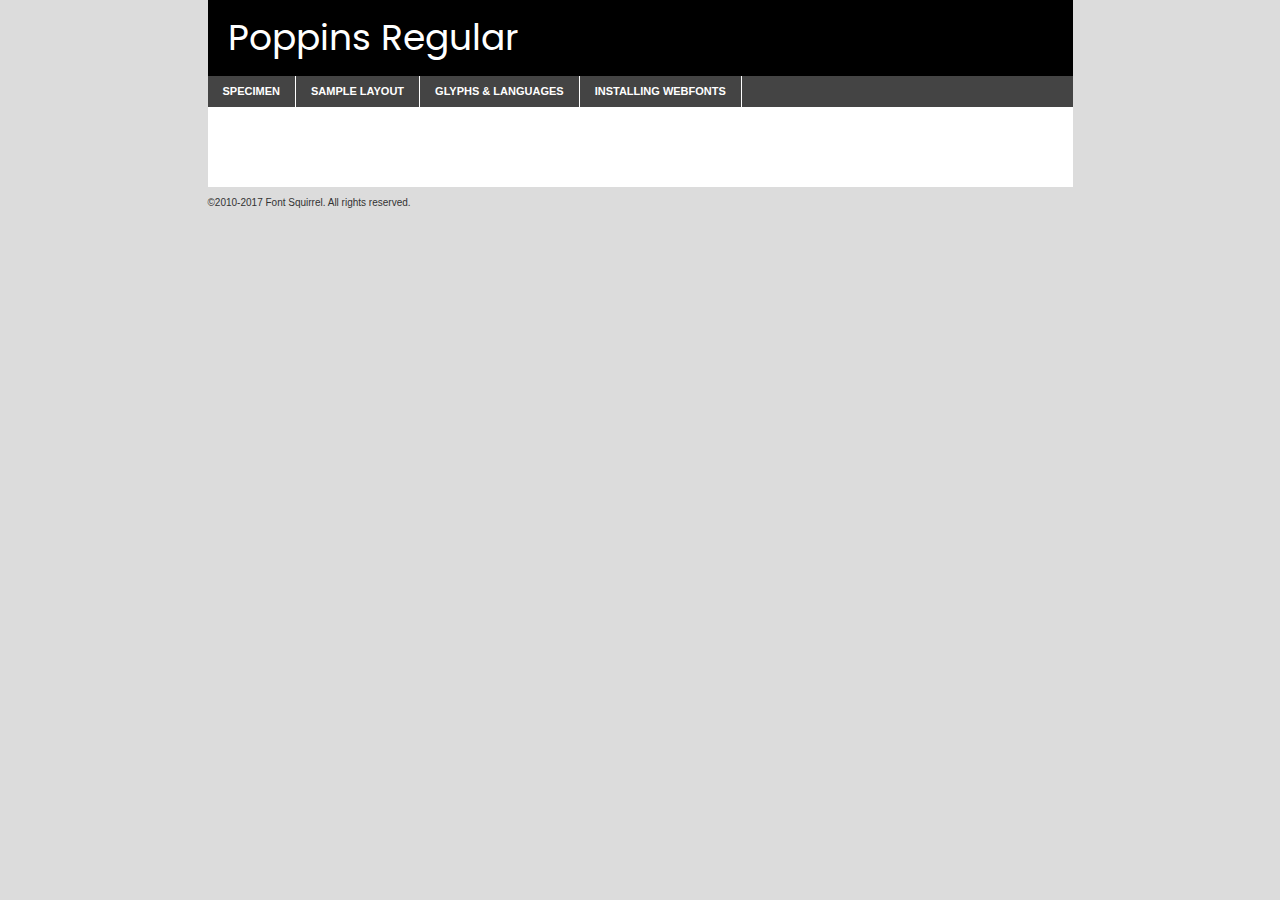
<file: components/fonts/poppins-regular-demo.html>
<!DOCTYPE html PUBLIC "-//W3C//DTD XHTML 1.0 Transitional//EN"
	"http://www.w3.org/TR/xhtml1/DTD/xhtml1-transitional.dtd">

<html xmlns="http://www.w3.org/1999/xhtml" xml:lang="en" lang="en">
<head>
	<meta http-equiv="Content-Type" content="text/html; charset=utf-8" />
	<script src="http://ajax.googleapis.com/ajax/libs/jquery/1.7.2/jquery.min.js" type="text/javascript" charset="utf-8"></script>
	<script type="text/javascript">
	(function($){$.fn.easyTabs=function(option){var param=jQuery.extend({fadeSpeed:"fast",defaultContent:1,activeClass:'active'},option);$(this).each(function(){var thisId="#"+this.id;if(param.defaultContent==''){param.defaultContent=1;}
	if(typeof param.defaultContent=="number")
	{var defaultTab=$(thisId+" .tabs li:eq("+(param.defaultContent-1)+") a").attr('href').substr(1);}else{var defaultTab=param.defaultContent;}
	$(thisId+" .tabs li a").each(function(){var tabToHide=$(this).attr('href').substr(1);$("#"+tabToHide).addClass('easytabs-tab-content');});hideAll();changeContent(defaultTab);function hideAll(){$(thisId+" .easytabs-tab-content").hide();}
	function changeContent(tabId){hideAll();$(thisId+" .tabs li").removeClass(param.activeClass);$(thisId+" .tabs li a[href=#"+tabId+"]").closest('li').addClass(param.activeClass);if(param.fadeSpeed!="none")
	{$(thisId+" #"+tabId).fadeIn(param.fadeSpeed);}else{$(thisId+" #"+tabId).show();}}
	$(thisId+" .tabs li").click(function(){var tabId=$(this).find('a').attr('href').substr(1);changeContent(tabId);return false;});});}})(jQuery);
	</script>
	<link rel="stylesheet" href="specimen_files/specimen_stylesheet.css" type="text/css" charset="utf-8" />
	<link rel="stylesheet" href="stylesheet.css" type="text/css" charset="utf-8" />

	<style type="text/css">
					body{
				font-family: 'poppinsregular';
							}
		</style>

	<title>Poppins Regular Specimen</title>
	
	
	<script type="text/javascript" charset="utf-8">
		$(document).ready(function() {
			$('#container').easyTabs({defaultContent:1});
		});
	</script>
</head>

<body>
<div id="container">
	<div id="header">
		Poppins Regular	</div>
	<ul class="tabs">
		<li><a href="#specimen">Specimen</a></li>
		<li><a href="#layout">Sample Layout</a></li>
				<li><a href="#glyphs">Glyphs &amp; Languages</a></li>
		<li><a href="#installing">Installing Webfonts</a></li>
		
	</ul>
	
	<div id="main_content">

		
			<div id="specimen">
		
				<div class="section">
					<div class="grid12 firstcol">
						<div class="huge">AaBb</div>
					</div>
				</div>
		
				<div class="section">
					<div class="glyph_range">A&#x200B;B&#x200b;C&#x200b;D&#x200b;E&#x200b;F&#x200b;G&#x200b;H&#x200b;I&#x200b;J&#x200b;K&#x200b;L&#x200b;M&#x200b;N&#x200b;O&#x200b;P&#x200b;Q&#x200b;R&#x200b;S&#x200b;T&#x200b;U&#x200b;V&#x200b;W&#x200b;X&#x200b;Y&#x200b;Z&#x200b;a&#x200b;b&#x200b;c&#x200b;d&#x200b;e&#x200b;f&#x200b;g&#x200b;h&#x200b;i&#x200b;j&#x200b;k&#x200b;l&#x200b;m&#x200b;n&#x200b;o&#x200b;p&#x200b;q&#x200b;r&#x200b;s&#x200b;t&#x200b;u&#x200b;v&#x200b;w&#x200b;x&#x200b;y&#x200b;z&#x200b;1&#x200b;2&#x200b;3&#x200b;4&#x200b;5&#x200b;6&#x200b;7&#x200b;8&#x200b;9&#x200b;0&#x200b;&amp;&#x200b;.&#x200b;,&#x200b;?&#x200b;!&#x200b;&#64;&#x200b;(&#x200b;)&#x200b;#&#x200b;$&#x200b;%&#x200b;*&#x200b;+&#x200b;-&#x200b;=&#x200b;:&#x200b;;</div>
				</div>
				<div class="section">
					<div class="grid12 firstcol">
						<table class="sample_table">
							<tr><td>10</td><td class="size10">abcdefghijklmnopqrstuvwxyzABCDEFGHIJKLMNOPQRSTUVWXYZ0123456789abcdefghijklmnopqrstuvwxyzABCDEFGHIJKLMNOPQRSTUVWXYZ0123456789abcdefghijklmnopqrstuvwxyzABCDEFGHIJKLMNOPQRSTUVWXYZ</td></tr>
							<tr><td>11</td><td class="size11">abcdefghijklmnopqrstuvwxyzABCDEFGHIJKLMNOPQRSTUVWXYZ0123456789abcdefghijklmnopqrstuvwxyzABCDEFGHIJKLMNOPQRSTUVWXYZ0123456789abcdefghijklmnopqrstuvwxyzABCDEFGHIJKLMNOPQRSTUVWXYZ</td></tr>
							<tr><td>12</td><td class="size12">abcdefghijklmnopqrstuvwxyzABCDEFGHIJKLMNOPQRSTUVWXYZ0123456789abcdefghijklmnopqrstuvwxyzABCDEFGHIJKLMNOPQRSTUVWXYZ0123456789abcdefghijklmnopqrstuvwxyzABCDEFGHIJKLMNOPQRSTUVWXYZ</td></tr>
							<tr><td>13</td><td class="size13">abcdefghijklmnopqrstuvwxyzABCDEFGHIJKLMNOPQRSTUVWXYZ0123456789abcdefghijklmnopqrstuvwxyzABCDEFGHIJKLMNOPQRSTUVWXYZ0123456789abcdefghijklmnopqrstuvwxyzABCDEFGHIJKLMNOPQRSTUVWXYZ</td></tr>
							<tr><td>14</td><td class="size14">abcdefghijklmnopqrstuvwxyzABCDEFGHIJKLMNOPQRSTUVWXYZ0123456789abcdefghijklmnopqrstuvwxyzABCDEFGHIJKLMNOPQRSTUVWXYZ0123456789abcdefghijklmnopqrstuvwxyzABCDEFGHIJKLMNOPQRSTUVWXYZ</td></tr>
							<tr><td>16</td><td class="size16">abcdefghijklmnopqrstuvwxyzABCDEFGHIJKLMNOPQRSTUVWXYZ0123456789abcdefghijklmnopqrstuvwxyzABCDEFGHIJKLMNOPQRSTUVWXYZ</td></tr>
							<tr><td>18</td><td class="size18">abcdefghijklmnopqrstuvwxyzABCDEFGHIJKLMNOPQRSTUVWXYZ0123456789abcdefghijklmnopqrstuvwxyzABCDEFGHIJKLMNOPQRSTUVWXYZ</td></tr>
							<tr><td>20</td><td class="size20">abcdefghijklmnopqrstuvwxyzABCDEFGHIJKLMNOPQRSTUVWXYZ0123456789abcdefghijklmnopqrstuvwxyzABCDEFGHIJKLMNOPQRSTUVWXYZ</td></tr>
							<tr><td>24</td><td class="size24">abcdefghijklmnopqrstuvwxyzABCDEFGHIJKLMNOPQRSTUVWXYZ0123456789abcdefghijklmnopqrstuvwxyzABCDEFGHIJKLMNOPQRSTUVWXYZ</td></tr>
							<tr><td>30</td><td class="size30">abcdefghijklmnopqrstuvwxyzABCDEFGHIJKLMNOPQRSTUVWXYZ0123456789abcdefghijklmnopqrstuvwxyzABCDEFGHIJKLMNOPQRSTUVWXYZ</td></tr>
							<tr><td>36</td><td class="size36">abcdefghijklmnopqrstuvwxyzABCDEFGHIJKLMNOPQRSTUVWXYZ0123456789abcdefghijklmnopqrstuvwxyzABCDEFGHIJKLMNOPQRSTUVWXYZ</td></tr>
							<tr><td>48</td><td class="size48">abcdefghijklmnopqrstuvwxyzABCDEFGHIJKLMNOPQRSTUVWXYZ0123456789abcdefghijklmnopqrstuvwxyzABCDEFGHIJKLMNOPQRSTUVWXYZ</td></tr>
							<tr><td>60</td><td class="size60">abcdefghijklmnopqrstuvwxyzABCDEFGHIJKLMNOPQRSTUVWXYZ0123456789abcdefghijklmnopqrstuvwxyzABCDEFGHIJKLMNOPQRSTUVWXYZ</td></tr>
							<tr><td>72</td><td class="size72">abcdefghijklmnopqrstuvwxyzABCDEFGHIJKLMNOPQRSTUVWXYZ0123456789abcdefghijklmnopqrstuvwxyzABCDEFGHIJKLMNOPQRSTUVWXYZ</td></tr>
							<tr><td>90</td><td class="size90">abcdefghijklmnopqrstuvwxyzABCDEFGHIJKLMNOPQRSTUVWXYZ0123456789abcdefghijklmnopqrstuvwxyzABCDEFGHIJKLMNOPQRSTUVWXYZ</td></tr>
						</table>
				
					</div>
			
				</div>
		
		
		
								<div class="section" id="bodycomparison">


										<div id="xheight">
				<div class="fontbody">&#x25FC;&#x25FC;&#x25FC;&#x25FC;&#x25FC;&#x25FC;&#x25FC;&#x25FC;&#x25FC;&#x25FC;&#x25FC;&#x25FC;&#x25FC;&#x25FC;&#x25FC;&#x25FC;&#x25FC;&#x25FC;&#x25FC;&#x25FC;&#x25FC;&#x25FC;&#x25FC;&#x25FC;&#x25FC;&#x25FC;&#x25FC;&#x25FC;&#x25FC;&#x25FC;&#x25FC;&#x25FC;&#x25FC;&#x25FC;&#x25FC;&#x25FC;&#x25FC;&#x25FC;&#x25FC;&#x25FC;&#x25FC;&#x25FC;&#x25FC;&#x25FC;&#x25FC;&#x25FC;&#x25FC;&#x25FC;&#x25FC;&#x25FC;&#x25FC;&#x25FC;&#x25FC;&#x25FC;&#x25FC;&#x25FC;&#x25FC;&#x25FC;&#x25FC;&#x25FC;&#x25FC;&#x25FC;&#x25FC;&#x25FC;&#x25FC;&#x25FC;&#x25FC;&#x25FC;&#x25FC;&#x25FC;&#x25FC;&#x25FC;&#x25FC;&#x25FC;&#x25FC;&#x25FC;&#x25FC;&#x25FC;&#x25FC;&#x25FC;&#x25FC;&#x25FC;&#x25FC;&#x25FC;&#x25FC;&#x25FC;&#x25FC;&#x25FC;&#x25FC;&#x25FC;&#x25FC;&#x25FC;&#x25FC;&#x25FC;&#x25FC;&#x25FC;&#x25FC;&#x25FC;&#x25FC;body</div><div class="arialbody">body</div><div class="verdanabody">body</div><div class="georgiabody">body</div></div>
										<div class="fontbody" style="z-index:1">
											body<span>Poppins Regular</span>
										</div>
										<div class="arialbody" style="z-index:1">
											body<span>Arial</span>
										</div>
										<div class="verdanabody" style="z-index:1">
											body<span>Verdana</span>
										</div>
										<div class="georgiabody" style="z-index:1">
											body<span>Georgia</span>
										</div>



								</div>
		
		
				<div class="section psample psample_row1" id="">
					
					<div class="grid2 firstcol">
						<p class="size10"><span>10.</span>Aenean lacinia bibendum nulla sed consectetur. Fusce dapibus, tellus ac cursus commodo, tortor mauris condimentum nibh, ut fermentum massa justo sit amet risus. Nullam id dolor id nibh ultricies vehicula ut id elit. Cum sociis natoque penatibus et magnis dis parturient montes, nascetur ridiculus mus. Nulla vitae elit libero, a pharetra augue.</p>
			
					</div>
					<div class="grid3">
						<p class="size11"><span>11.</span>Aenean lacinia bibendum nulla sed consectetur. Fusce dapibus, tellus ac cursus commodo, tortor mauris condimentum nibh, ut fermentum massa justo sit amet risus. Nullam id dolor id nibh ultricies vehicula ut id elit. Cum sociis natoque penatibus et magnis dis parturient montes, nascetur ridiculus mus. Nulla vitae elit libero, a pharetra augue.</p>
			
					</div>
					<div class="grid3">
						<p class="size12"><span>12.</span>Aenean lacinia bibendum nulla sed consectetur. Fusce dapibus, tellus ac cursus commodo, tortor mauris condimentum nibh, ut fermentum massa justo sit amet risus. Nullam id dolor id nibh ultricies vehicula ut id elit. Cum sociis natoque penatibus et magnis dis parturient montes, nascetur ridiculus mus. Nulla vitae elit libero, a pharetra augue.</p>
			
					</div>
					<div class="grid4">
						<p class="size13"><span>13.</span>Aenean lacinia bibendum nulla sed consectetur. Fusce dapibus, tellus ac cursus commodo, tortor mauris condimentum nibh, ut fermentum massa justo sit amet risus. Nullam id dolor id nibh ultricies vehicula ut id elit. Cum sociis natoque penatibus et magnis dis parturient montes, nascetur ridiculus mus. Nulla vitae elit libero, a pharetra augue.</p>
			
					</div>
					<div class="white_blend"></div>
					
				</div>
				<div class="section psample psample_row2" id="">
					<div class="grid3 firstcol">
						<p class="size14"><span>14.</span>Aenean lacinia bibendum nulla sed consectetur. Fusce dapibus, tellus ac cursus commodo, tortor mauris condimentum nibh, ut fermentum massa justo sit amet risus. Nullam id dolor id nibh ultricies vehicula ut id elit. Cum sociis natoque penatibus et magnis dis parturient montes, nascetur ridiculus mus. Nulla vitae elit libero, a pharetra augue.</p>
			
					</div>
					<div class="grid4">
						<p class="size16"><span>16.</span>Aenean lacinia bibendum nulla sed consectetur. Fusce dapibus, tellus ac cursus commodo, tortor mauris condimentum nibh, ut fermentum massa justo sit amet risus. Nullam id dolor id nibh ultricies vehicula ut id elit. Cum sociis natoque penatibus et magnis dis parturient montes, nascetur ridiculus mus. Nulla vitae elit libero, a pharetra augue.</p>
			
					</div>
					<div class="grid5">
						<p class="size18"><span>18.</span>Aenean lacinia bibendum nulla sed consectetur. Fusce dapibus, tellus ac cursus commodo, tortor mauris condimentum nibh, ut fermentum massa justo sit amet risus. Nullam id dolor id nibh ultricies vehicula ut id elit. Cum sociis natoque penatibus et magnis dis parturient montes, nascetur ridiculus mus. Nulla vitae elit libero, a pharetra augue.</p>
			
					</div>

					<div class="white_blend"></div>

				</div>
				
				<div class="section psample psample_row3" id="">
					<div class="grid5 firstcol">
						<p class="size20"><span>20.</span>Aenean lacinia bibendum nulla sed consectetur. Fusce dapibus, tellus ac cursus commodo, tortor mauris condimentum nibh, ut fermentum massa justo sit amet risus. Nullam id dolor id nibh ultricies vehicula ut id elit. Cum sociis natoque penatibus et magnis dis parturient montes, nascetur ridiculus mus. Nulla vitae elit libero, a pharetra augue.</p>
					</div>
					<div class="grid7">
						<p class="size24"><span>24.</span>Aenean lacinia bibendum nulla sed consectetur. Fusce dapibus, tellus ac cursus commodo, tortor mauris condimentum nibh, ut fermentum massa justo sit amet risus. Nullam id dolor id nibh ultricies vehicula ut id elit. Cum sociis natoque penatibus et magnis dis parturient montes, nascetur ridiculus mus. Nulla vitae elit libero, a pharetra augue.</p>
					</div>
					
					<div class="white_blend"></div>
					
				</div>
				
				<div class="section psample psample_row4" id="">
					<div class="grid12 firstcol">
						<p class="size30"><span>30.</span>Aenean lacinia bibendum nulla sed consectetur. Fusce dapibus, tellus ac cursus commodo, tortor mauris condimentum nibh, ut fermentum massa justo sit amet risus. Nullam id dolor id nibh ultricies vehicula ut id elit. Cum sociis natoque penatibus et magnis dis parturient montes, nascetur ridiculus mus. Nulla vitae elit libero, a pharetra augue.</p>
					</div>
					<div class="white_blend"></div>
					
				</div>
				
				
				
				<div class="section psample psample_row1 fullreverse">
					<div class="grid2 firstcol">
						<p class="size10"><span>10.</span>Aenean lacinia bibendum nulla sed consectetur. Fusce dapibus, tellus ac cursus commodo, tortor mauris condimentum nibh, ut fermentum massa justo sit amet risus. Nullam id dolor id nibh ultricies vehicula ut id elit. Cum sociis natoque penatibus et magnis dis parturient montes, nascetur ridiculus mus. Nulla vitae elit libero, a pharetra augue.</p>
			
					</div>
					<div class="grid3">
						<p class="size11"><span>11.</span>Aenean lacinia bibendum nulla sed consectetur. Fusce dapibus, tellus ac cursus commodo, tortor mauris condimentum nibh, ut fermentum massa justo sit amet risus. Nullam id dolor id nibh ultricies vehicula ut id elit. Cum sociis natoque penatibus et magnis dis parturient montes, nascetur ridiculus mus. Nulla vitae elit libero, a pharetra augue.</p>
			
					</div>
					<div class="grid3">
						<p class="size12"><span>12.</span>Aenean lacinia bibendum nulla sed consectetur. Fusce dapibus, tellus ac cursus commodo, tortor mauris condimentum nibh, ut fermentum massa justo sit amet risus. Nullam id dolor id nibh ultricies vehicula ut id elit. Cum sociis natoque penatibus et magnis dis parturient montes, nascetur ridiculus mus. Nulla vitae elit libero, a pharetra augue.</p>
			
					</div>
					<div class="grid4">
						<p class="size13"><span>13.</span>Aenean lacinia bibendum nulla sed consectetur. Fusce dapibus, tellus ac cursus commodo, tortor mauris condimentum nibh, ut fermentum massa justo sit amet risus. Nullam id dolor id nibh ultricies vehicula ut id elit. Cum sociis natoque penatibus et magnis dis parturient montes, nascetur ridiculus mus. Nulla vitae elit libero, a pharetra augue.</p>
			
					</div>
					<div class="black_blend"></div>
					
				</div>
				
				<div class="section psample psample_row2 fullreverse">
					<div class="grid3 firstcol">
						<p class="size14"><span>14.</span>Aenean lacinia bibendum nulla sed consectetur. Fusce dapibus, tellus ac cursus commodo, tortor mauris condimentum nibh, ut fermentum massa justo sit amet risus. Nullam id dolor id nibh ultricies vehicula ut id elit. Cum sociis natoque penatibus et magnis dis parturient montes, nascetur ridiculus mus. Nulla vitae elit libero, a pharetra augue.</p>
			
					</div>
					<div class="grid4">
						<p class="size16"><span>16.</span>Aenean lacinia bibendum nulla sed consectetur. Fusce dapibus, tellus ac cursus commodo, tortor mauris condimentum nibh, ut fermentum massa justo sit amet risus. Nullam id dolor id nibh ultricies vehicula ut id elit. Cum sociis natoque penatibus et magnis dis parturient montes, nascetur ridiculus mus. Nulla vitae elit libero, a pharetra augue.</p>
			
					</div>
					<div class="grid5">
						<p class="size18"><span>18.</span>Aenean lacinia bibendum nulla sed consectetur. Fusce dapibus, tellus ac cursus commodo, tortor mauris condimentum nibh, ut fermentum massa justo sit amet risus. Nullam id dolor id nibh ultricies vehicula ut id elit. Cum sociis natoque penatibus et magnis dis parturient montes, nascetur ridiculus mus. Nulla vitae elit libero, a pharetra augue.</p>
			
					</div>
					<div class="black_blend"></div>

				</div>
				
				<div class="section psample fullreverse psample_row3" id="">
					<div class="grid5 firstcol">
						<p class="size20"><span>20.</span>Aenean lacinia bibendum nulla sed consectetur. Fusce dapibus, tellus ac cursus commodo, tortor mauris condimentum nibh, ut fermentum massa justo sit amet risus. Nullam id dolor id nibh ultricies vehicula ut id elit. Cum sociis natoque penatibus et magnis dis parturient montes, nascetur ridiculus mus. Nulla vitae elit libero, a pharetra augue.</p>
					</div>
					<div class="grid7">
						<p class="size24"><span>24.</span>Aenean lacinia bibendum nulla sed consectetur. Fusce dapibus, tellus ac cursus commodo, tortor mauris condimentum nibh, ut fermentum massa justo sit amet risus. Nullam id dolor id nibh ultricies vehicula ut id elit. Cum sociis natoque penatibus et magnis dis parturient montes, nascetur ridiculus mus. Nulla vitae elit libero, a pharetra augue.</p>
					</div>
					
					<div class="black_blend"></div>
					
				</div>
				
				<div class="section psample fullreverse psample_row4" id="" style="border-bottom: 20px #000 solid;">
					<div class="grid12 firstcol">
						<p class="size30"><span>30.</span>Aenean lacinia bibendum nulla sed consectetur. Fusce dapibus, tellus ac cursus commodo, tortor mauris condimentum nibh, ut fermentum massa justo sit amet risus. Nullam id dolor id nibh ultricies vehicula ut id elit. Cum sociis natoque penatibus et magnis dis parturient montes, nascetur ridiculus mus. Nulla vitae elit libero, a pharetra augue.</p>
					</div>
					<div class="black_blend"></div>
					
				</div>
				
				
				
				
			</div>
			
			<div id="layout">
				
				<div class="section">
					
					<div class="grid12 firstcol">
						<h1>Lorem Ipsum Dolor</h1>
						<h2>Etiam porta sem malesuada magna mollis euismod</h2>
						
						<p class="byline">By <a href="#link">Aenean Lacinia</a></p>
					</div>
				</div>
				<div class="section">
					<div class="grid8 firstcol">
						<p class="large">Donec sed odio dui. Morbi leo risus, porta ac consectetur ac, vestibulum at eros. Fusce dapibus, tellus ac cursus commodo, tortor mauris condimentum nibh, ut fermentum massa justo sit amet risus. </p>

						
						<h3>Pellentesque ornare sem</h3>

						<p>Maecenas sed diam eget risus varius blandit sit amet non magna. Maecenas faucibus mollis interdum. Donec ullamcorper nulla non metus auctor fringilla. Nullam id dolor id nibh ultricies vehicula ut id elit. Nullam id dolor id nibh ultricies vehicula ut id elit. </p>

						<p>Aenean eu leo quam. Pellentesque ornare sem lacinia quam venenatis vestibulum. Lorem ipsum dolor sit amet, consectetur adipiscing elit. Cum sociis natoque penatibus et magnis dis parturient montes, nascetur ridiculus mus. </p>

						<p>Nulla vitae elit libero, a pharetra augue. Praesent commodo cursus magna, vel scelerisque nisl consectetur et. Aenean lacinia bibendum nulla sed consectetur. </p>

						<p>Nullam quis risus eget urna mollis ornare vel eu leo. Nullam quis risus eget urna mollis ornare vel eu leo. Maecenas sed diam eget risus varius blandit sit amet non magna. Donec ullamcorper nulla non metus auctor fringilla. </p>

						<h3>Cras mattis consectetur</h3>

						<p>Aenean eu leo quam. Pellentesque ornare sem lacinia quam venenatis vestibulum. Aenean lacinia bibendum nulla sed consectetur. Integer posuere erat a ante venenatis dapibus posuere velit aliquet. Cras mattis consectetur purus sit amet fermentum. </p>

						<p>Nullam id dolor id nibh ultricies vehicula ut id elit. Nullam quis risus eget urna mollis ornare vel eu leo. Cras mattis consectetur purus sit amet fermentum.</p>
					</div>
					
					<div class="grid4 sidebar">
						
						<div class="box reverse">
							<p class="last">Nullam quis risus eget urna mollis ornare vel eu leo. Donec ullamcorper nulla non metus auctor fringilla. Cras mattis consectetur purus sit amet fermentum. Sed posuere consectetur est at lobortis. Lorem ipsum dolor sit amet, consectetur adipiscing elit. </p>
						</div>
						
						<p class="caption">Maecenas sed diam eget risus varius.</p>

						<p>Vestibulum id ligula porta felis euismod semper. Integer posuere erat a ante venenatis dapibus posuere velit aliquet. Vestibulum id ligula porta felis euismod semper. Sed posuere consectetur est at lobortis. Maecenas sed diam eget risus varius blandit sit amet non magna. Fusce dapibus, tellus ac cursus commodo, tortor mauris condimentum nibh, ut fermentum massa justo sit amet risus. </p>

					

						<p>Duis mollis, est non commodo luctus, nisi erat porttitor ligula, eget lacinia odio sem nec elit. Aenean lacinia bibendum nulla sed consectetur. Vivamus sagittis lacus vel augue laoreet rutrum faucibus dolor auctor. Aenean lacinia bibendum nulla sed consectetur. Nullam quis risus eget urna mollis ornare vel eu leo. </p>

						<p>Praesent commodo cursus magna, vel scelerisque nisl consectetur et. Donec ullamcorper nulla non metus auctor fringilla. Maecenas faucibus mollis interdum. Fusce dapibus, tellus ac cursus commodo, tortor mauris condimentum nibh, ut fermentum massa justo sit amet risus. </p>

					</div>
				</div>
				
			</div>


			



		<div id="glyphs">
			<div class="section">
				<div class="grid12 firstcol">
			
				<h1>Language Support</h1>
				<p>The subset of Poppins Regular in this kit supports the following languages:<br />
			
					Albanian, Basque, Breton, Chamorro, Danish, Dutch, English, Faroese, Finnish, French, Frisian, Galician, German, Icelandic, Italian, Malagasy, Norwegian, Portuguese, Spanish, Alsatian, Aragonese, Arapaho, Arrernte, Asturian, Aymara, Bislama, Cebuano, Corsican, Fijian, French_creole, Genoese, Gilbertese, Greenlandic, Haitian_creole, Hiligaynon, Hmong, Hopi, Ibanag, Iloko_ilokano, Indonesian, Interglossa_glosa, Interlingua, Irish_gaelic, Jerriais, Lojban, Lombard, Luxembourgeois, Manx, Mohawk, Norfolk_pitcairnese, Occitan, Oromo, Pangasinan, Papiamento, Piedmontese, Potawatomi, Rhaeto-romance, Romansh, Rotokas, Sami_lule, Samoan, Sardinian, Scots_gaelic, Seychelles_creole, Shona, Sicilian, Somali, Southern_ndebele, Swahili, Swati_swazi, Tagalog_filipino_pilipino, Tetum, Tok_pisin, Uyghur_latinized, Volapuk, Walloon, Warlpiri, Xhosa, Yapese, Zulu, Latinbasic, Ubasic, Demo				</p>
				<h1>Glyph Chart</h1>
				<p>The subset of Poppins Regular in this kit includes all the glyphs listed below. Unicode entities are included above each glyph to help you insert individual characters into your layout.</p>
				<div id="glyph_chart">
			
																														 <div><p>&amp;#13;</p>&#13;</div>
																				 <div><p>&amp;#32;</p>&#32;</div>
																				 <div><p>&amp;#33;</p>&#33;</div>
																				 <div><p>&amp;#34;</p>&#34;</div>
																				 <div><p>&amp;#35;</p>&#35;</div>
																				 <div><p>&amp;#36;</p>&#36;</div>
																				 <div><p>&amp;#37;</p>&#37;</div>
																				 <div><p>&amp;#38;</p>&#38;</div>
																				 <div><p>&amp;#39;</p>&#39;</div>
																				 <div><p>&amp;#40;</p>&#40;</div>
																				 <div><p>&amp;#41;</p>&#41;</div>
																				 <div><p>&amp;#42;</p>&#42;</div>
																				 <div><p>&amp;#43;</p>&#43;</div>
																				 <div><p>&amp;#44;</p>&#44;</div>
																				 <div><p>&amp;#45;</p>&#45;</div>
																				 <div><p>&amp;#46;</p>&#46;</div>
																				 <div><p>&amp;#47;</p>&#47;</div>
																				 <div><p>&amp;#48;</p>&#48;</div>
																				 <div><p>&amp;#49;</p>&#49;</div>
																				 <div><p>&amp;#50;</p>&#50;</div>
																				 <div><p>&amp;#51;</p>&#51;</div>
																				 <div><p>&amp;#52;</p>&#52;</div>
																				 <div><p>&amp;#53;</p>&#53;</div>
																				 <div><p>&amp;#54;</p>&#54;</div>
																				 <div><p>&amp;#55;</p>&#55;</div>
																				 <div><p>&amp;#56;</p>&#56;</div>
																				 <div><p>&amp;#57;</p>&#57;</div>
																				 <div><p>&amp;#58;</p>&#58;</div>
																				 <div><p>&amp;#59;</p>&#59;</div>
																				 <div><p>&amp;#60;</p>&#60;</div>
																				 <div><p>&amp;#61;</p>&#61;</div>
																				 <div><p>&amp;#62;</p>&#62;</div>
																				 <div><p>&amp;#63;</p>&#63;</div>
																				 <div><p>&amp;#64;</p>&#64;</div>
																				 <div><p>&amp;#65;</p>&#65;</div>
																				 <div><p>&amp;#66;</p>&#66;</div>
																				 <div><p>&amp;#67;</p>&#67;</div>
																				 <div><p>&amp;#68;</p>&#68;</div>
																				 <div><p>&amp;#69;</p>&#69;</div>
																				 <div><p>&amp;#70;</p>&#70;</div>
																				 <div><p>&amp;#71;</p>&#71;</div>
																				 <div><p>&amp;#72;</p>&#72;</div>
																				 <div><p>&amp;#73;</p>&#73;</div>
																				 <div><p>&amp;#74;</p>&#74;</div>
																				 <div><p>&amp;#75;</p>&#75;</div>
																				 <div><p>&amp;#76;</p>&#76;</div>
																				 <div><p>&amp;#77;</p>&#77;</div>
																				 <div><p>&amp;#78;</p>&#78;</div>
																				 <div><p>&amp;#79;</p>&#79;</div>
																				 <div><p>&amp;#80;</p>&#80;</div>
																				 <div><p>&amp;#81;</p>&#81;</div>
																				 <div><p>&amp;#82;</p>&#82;</div>
																				 <div><p>&amp;#83;</p>&#83;</div>
																				 <div><p>&amp;#84;</p>&#84;</div>
																				 <div><p>&amp;#85;</p>&#85;</div>
																				 <div><p>&amp;#86;</p>&#86;</div>
																				 <div><p>&amp;#87;</p>&#87;</div>
																				 <div><p>&amp;#88;</p>&#88;</div>
																				 <div><p>&amp;#89;</p>&#89;</div>
																				 <div><p>&amp;#90;</p>&#90;</div>
																				 <div><p>&amp;#91;</p>&#91;</div>
																				 <div><p>&amp;#92;</p>&#92;</div>
																				 <div><p>&amp;#93;</p>&#93;</div>
																				 <div><p>&amp;#94;</p>&#94;</div>
																				 <div><p>&amp;#95;</p>&#95;</div>
																				 <div><p>&amp;#96;</p>&#96;</div>
																				 <div><p>&amp;#97;</p>&#97;</div>
																				 <div><p>&amp;#98;</p>&#98;</div>
																				 <div><p>&amp;#99;</p>&#99;</div>
																				 <div><p>&amp;#100;</p>&#100;</div>
																				 <div><p>&amp;#101;</p>&#101;</div>
																				 <div><p>&amp;#102;</p>&#102;</div>
																				 <div><p>&amp;#103;</p>&#103;</div>
																				 <div><p>&amp;#104;</p>&#104;</div>
																				 <div><p>&amp;#105;</p>&#105;</div>
																				 <div><p>&amp;#106;</p>&#106;</div>
																				 <div><p>&amp;#107;</p>&#107;</div>
																				 <div><p>&amp;#108;</p>&#108;</div>
																				 <div><p>&amp;#109;</p>&#109;</div>
																				 <div><p>&amp;#110;</p>&#110;</div>
																				 <div><p>&amp;#111;</p>&#111;</div>
																				 <div><p>&amp;#112;</p>&#112;</div>
																				 <div><p>&amp;#113;</p>&#113;</div>
																				 <div><p>&amp;#114;</p>&#114;</div>
																				 <div><p>&amp;#115;</p>&#115;</div>
																				 <div><p>&amp;#116;</p>&#116;</div>
																				 <div><p>&amp;#117;</p>&#117;</div>
																				 <div><p>&amp;#118;</p>&#118;</div>
																				 <div><p>&amp;#119;</p>&#119;</div>
																				 <div><p>&amp;#120;</p>&#120;</div>
																				 <div><p>&amp;#121;</p>&#121;</div>
																				 <div><p>&amp;#122;</p>&#122;</div>
																				 <div><p>&amp;#123;</p>&#123;</div>
																				 <div><p>&amp;#124;</p>&#124;</div>
																				 <div><p>&amp;#125;</p>&#125;</div>
																				 <div><p>&amp;#126;</p>&#126;</div>
																				 <div><p>&amp;#160;</p>&#160;</div>
																				 <div><p>&amp;#161;</p>&#161;</div>
																				 <div><p>&amp;#162;</p>&#162;</div>
																				 <div><p>&amp;#163;</p>&#163;</div>
																				 <div><p>&amp;#164;</p>&#164;</div>
																				 <div><p>&amp;#165;</p>&#165;</div>
																				 <div><p>&amp;#166;</p>&#166;</div>
																				 <div><p>&amp;#167;</p>&#167;</div>
																				 <div><p>&amp;#168;</p>&#168;</div>
																				 <div><p>&amp;#169;</p>&#169;</div>
																				 <div><p>&amp;#170;</p>&#170;</div>
																				 <div><p>&amp;#171;</p>&#171;</div>
																				 <div><p>&amp;#172;</p>&#172;</div>
																				 <div><p>&amp;#173;</p>&#173;</div>
																				 <div><p>&amp;#174;</p>&#174;</div>
																				 <div><p>&amp;#175;</p>&#175;</div>
																				 <div><p>&amp;#176;</p>&#176;</div>
																				 <div><p>&amp;#177;</p>&#177;</div>
																				 <div><p>&amp;#178;</p>&#178;</div>
																				 <div><p>&amp;#179;</p>&#179;</div>
																				 <div><p>&amp;#180;</p>&#180;</div>
																				 <div><p>&amp;#181;</p>&#181;</div>
																				 <div><p>&amp;#182;</p>&#182;</div>
																				 <div><p>&amp;#183;</p>&#183;</div>
																				 <div><p>&amp;#184;</p>&#184;</div>
																				 <div><p>&amp;#185;</p>&#185;</div>
																				 <div><p>&amp;#186;</p>&#186;</div>
																				 <div><p>&amp;#187;</p>&#187;</div>
																				 <div><p>&amp;#188;</p>&#188;</div>
																				 <div><p>&amp;#189;</p>&#189;</div>
																				 <div><p>&amp;#190;</p>&#190;</div>
																				 <div><p>&amp;#191;</p>&#191;</div>
																				 <div><p>&amp;#192;</p>&#192;</div>
																				 <div><p>&amp;#193;</p>&#193;</div>
																				 <div><p>&amp;#194;</p>&#194;</div>
																				 <div><p>&amp;#195;</p>&#195;</div>
																				 <div><p>&amp;#196;</p>&#196;</div>
																				 <div><p>&amp;#197;</p>&#197;</div>
																				 <div><p>&amp;#198;</p>&#198;</div>
																				 <div><p>&amp;#199;</p>&#199;</div>
																				 <div><p>&amp;#200;</p>&#200;</div>
																				 <div><p>&amp;#201;</p>&#201;</div>
																				 <div><p>&amp;#202;</p>&#202;</div>
																				 <div><p>&amp;#203;</p>&#203;</div>
																				 <div><p>&amp;#204;</p>&#204;</div>
																				 <div><p>&amp;#205;</p>&#205;</div>
																				 <div><p>&amp;#206;</p>&#206;</div>
																				 <div><p>&amp;#207;</p>&#207;</div>
																				 <div><p>&amp;#208;</p>&#208;</div>
																				 <div><p>&amp;#209;</p>&#209;</div>
																				 <div><p>&amp;#210;</p>&#210;</div>
																				 <div><p>&amp;#211;</p>&#211;</div>
																				 <div><p>&amp;#212;</p>&#212;</div>
																				 <div><p>&amp;#213;</p>&#213;</div>
																				 <div><p>&amp;#214;</p>&#214;</div>
																				 <div><p>&amp;#215;</p>&#215;</div>
																				 <div><p>&amp;#216;</p>&#216;</div>
																				 <div><p>&amp;#217;</p>&#217;</div>
																				 <div><p>&amp;#218;</p>&#218;</div>
																				 <div><p>&amp;#219;</p>&#219;</div>
																				 <div><p>&amp;#220;</p>&#220;</div>
																				 <div><p>&amp;#221;</p>&#221;</div>
																				 <div><p>&amp;#222;</p>&#222;</div>
																				 <div><p>&amp;#223;</p>&#223;</div>
																				 <div><p>&amp;#224;</p>&#224;</div>
																				 <div><p>&amp;#225;</p>&#225;</div>
																				 <div><p>&amp;#226;</p>&#226;</div>
																				 <div><p>&amp;#227;</p>&#227;</div>
																				 <div><p>&amp;#228;</p>&#228;</div>
																				 <div><p>&amp;#229;</p>&#229;</div>
																				 <div><p>&amp;#230;</p>&#230;</div>
																				 <div><p>&amp;#231;</p>&#231;</div>
																				 <div><p>&amp;#232;</p>&#232;</div>
																				 <div><p>&amp;#233;</p>&#233;</div>
																				 <div><p>&amp;#234;</p>&#234;</div>
																				 <div><p>&amp;#235;</p>&#235;</div>
																				 <div><p>&amp;#236;</p>&#236;</div>
																				 <div><p>&amp;#237;</p>&#237;</div>
																				 <div><p>&amp;#238;</p>&#238;</div>
																				 <div><p>&amp;#239;</p>&#239;</div>
																				 <div><p>&amp;#240;</p>&#240;</div>
																				 <div><p>&amp;#241;</p>&#241;</div>
																				 <div><p>&amp;#242;</p>&#242;</div>
																				 <div><p>&amp;#243;</p>&#243;</div>
																				 <div><p>&amp;#244;</p>&#244;</div>
																				 <div><p>&amp;#245;</p>&#245;</div>
																				 <div><p>&amp;#246;</p>&#246;</div>
																				 <div><p>&amp;#247;</p>&#247;</div>
																				 <div><p>&amp;#248;</p>&#248;</div>
																				 <div><p>&amp;#249;</p>&#249;</div>
																				 <div><p>&amp;#250;</p>&#250;</div>
																				 <div><p>&amp;#251;</p>&#251;</div>
																				 <div><p>&amp;#252;</p>&#252;</div>
																				 <div><p>&amp;#253;</p>&#253;</div>
																				 <div><p>&amp;#254;</p>&#254;</div>
																				 <div><p>&amp;#255;</p>&#255;</div>
																				 <div><p>&amp;#338;</p>&#338;</div>
																				 <div><p>&amp;#339;</p>&#339;</div>
																				 <div><p>&amp;#376;</p>&#376;</div>
																				 <div><p>&amp;#710;</p>&#710;</div>
																				 <div><p>&amp;#732;</p>&#732;</div>
																				 <div><p>&amp;#8192;</p>&#8192;</div>
																				 <div><p>&amp;#8193;</p>&#8193;</div>
																				 <div><p>&amp;#8194;</p>&#8194;</div>
																				 <div><p>&amp;#8195;</p>&#8195;</div>
																				 <div><p>&amp;#8196;</p>&#8196;</div>
																				 <div><p>&amp;#8197;</p>&#8197;</div>
																				 <div><p>&amp;#8198;</p>&#8198;</div>
																				 <div><p>&amp;#8199;</p>&#8199;</div>
																				 <div><p>&amp;#8200;</p>&#8200;</div>
																				 <div><p>&amp;#8201;</p>&#8201;</div>
																				 <div><p>&amp;#8202;</p>&#8202;</div>
																				 <div><p>&amp;#8208;</p>&#8208;</div>
																				 <div><p>&amp;#8209;</p>&#8209;</div>
																				 <div><p>&amp;#8210;</p>&#8210;</div>
																				 <div><p>&amp;#8211;</p>&#8211;</div>
																				 <div><p>&amp;#8212;</p>&#8212;</div>
																				 <div><p>&amp;#8216;</p>&#8216;</div>
																				 <div><p>&amp;#8217;</p>&#8217;</div>
																				 <div><p>&amp;#8218;</p>&#8218;</div>
																				 <div><p>&amp;#8220;</p>&#8220;</div>
																				 <div><p>&amp;#8221;</p>&#8221;</div>
																				 <div><p>&amp;#8222;</p>&#8222;</div>
																				 <div><p>&amp;#8226;</p>&#8226;</div>
																				 <div><p>&amp;#8230;</p>&#8230;</div>
																				 <div><p>&amp;#8239;</p>&#8239;</div>
																				 <div><p>&amp;#8249;</p>&#8249;</div>
																				 <div><p>&amp;#8250;</p>&#8250;</div>
																				 <div><p>&amp;#8287;</p>&#8287;</div>
																				 <div><p>&amp;#8364;</p>&#8364;</div>
																				 <div><p>&amp;#8482;</p>&#8482;</div>
																				 <div><p>&amp;#64257;</p>&#64257;</div>
																				 <div><p>&amp;#64258;</p>&#64258;</div>
																																																</div>	
				</div>
		
		
			</div>
		</div>
		
		
		<div id="specs">
			
		</div>
	
		<div id="installing">
			<div class="section">
				<div class="grid7 firstcol">
					<h1>Installing Webfonts</h1>
					
					<p>Webfonts are supported by all major browser platforms but not all in the same way. There are currently four different font formats that must be included in order to target all browsers. This includes TTF, WOFF, EOT and SVG.</p>
					
					<h2>1. Upload your webfonts</h2>
					<p>You must upload your webfont kit to your website. They should be in or near the same directory as your CSS files.</p>
					
					<h2>2. Include the webfont stylesheet</h2>
					<p>A special CSS @font-face declaration helps the various browsers select the appropriate font it needs without causing you a bunch of headaches. Learn more about this syntax by reading the <a href="https://www.fontspring.com/blog/further-hardening-of-the-bulletproof-syntax">Fontspring blog post</a> about it. The code for it is as follows:</p>


<code>
@font-face{ 
	font-family: 'MyWebFont';
	src: url('WebFont.eot');
	src: url('WebFont.eot?#iefix') format('embedded-opentype'),
	     url('WebFont.woff') format('woff'),
	     url('WebFont.ttf') format('truetype'),
	     url('WebFont.svg#webfont') format('svg');
}
</code>

	<p>We've already gone ahead and generated the code for you. All you have to do is link to the stylesheet in your HTML, like this:</p>
	<code>&lt;link rel=&quot;stylesheet&quot; href=&quot;stylesheet.css&quot; type=&quot;text/css&quot; charset=&quot;utf-8&quot; /&gt;</code>

					<h2>3. Modify your own stylesheet</h2>
					<p>To take advantage of your new fonts, you must tell your stylesheet to use them. Look at the original @font-face declaration above and find the property called "font-family." The name linked there will be what you use to reference the font. Prepend that webfont name to the font stack in the "font-family" property, inside the selector you want to change. For example:</p>
<code>p { font-family: 'WebFont', Arial, sans-serif; }</code>

<h2>4. Test</h2>
<p>Getting webfonts to work cross-browser <em>can</em> be tricky. Use the information in the sidebar to help you if you find that fonts aren't loading in a particular browser.</p>
				</div>
				
				<div class="grid5 sidebar">
					<div class="box">
						<h2>Troubleshooting<br />Font-Face Problems</h2>
						<p>Having trouble getting your webfonts to load in your new website? Here are some tips to sort out what might be the problem.</p>

						<h3>Fonts not showing in any browser</h3>

						<p>This sounds like you need to work on the plumbing. You either did not upload the fonts to the correct directory, or you did not link the fonts properly in the CSS. If you've confirmed that all this is correct and you still have a problem, take a look at your .htaccess file and see if requests are getting intercepted.</p>

						<h3>Fonts not loading in iPhone or iPad</h3>

						<p>The most common problem here is that you are serving the fonts from an IIS server. IIS refuses to serve files that have unknown MIME types. If that is the case, you must set the MIME type for SVG to "image/svg+xml" in the server settings. Follow these instructions from Microsoft if you need help.</p>

						<h3>Fonts not loading in Firefox</h3>

						<p>The primary reason for this failure? You are still using a version Firefox older than 3.5. So upgrade already! If that isn't it, then you are very likely serving fonts from a different domain. Firefox requires that all font assets be served from the same domain. Lastly it is possible that you need to add WOFF to your list of MIME types (if you are serving via IIS.)</p>

						<h3>Fonts not loading in IE</h3>

						<p>Are you looking at Internet Explorer on an actual Windows machine or are you cheating by using a service like Adobe BrowserLab? Many of these screenshot services do not render @font-face for IE. Best to test it on a real machine.</p>

						<h3>Fonts not loading in IE9</h3>

						<p>IE9, like Firefox, requires that fonts be served from the same domain as the website. Make sure that is the case.</p>
					</div>
				</div>
			</div>
			
		</div>
	
	</div>
	<div id="footer">
		<p>&copy;2010-2017 Font Squirrel. All rights reserved.</p>
	</div>
</div>
</body>
</html>
</file>
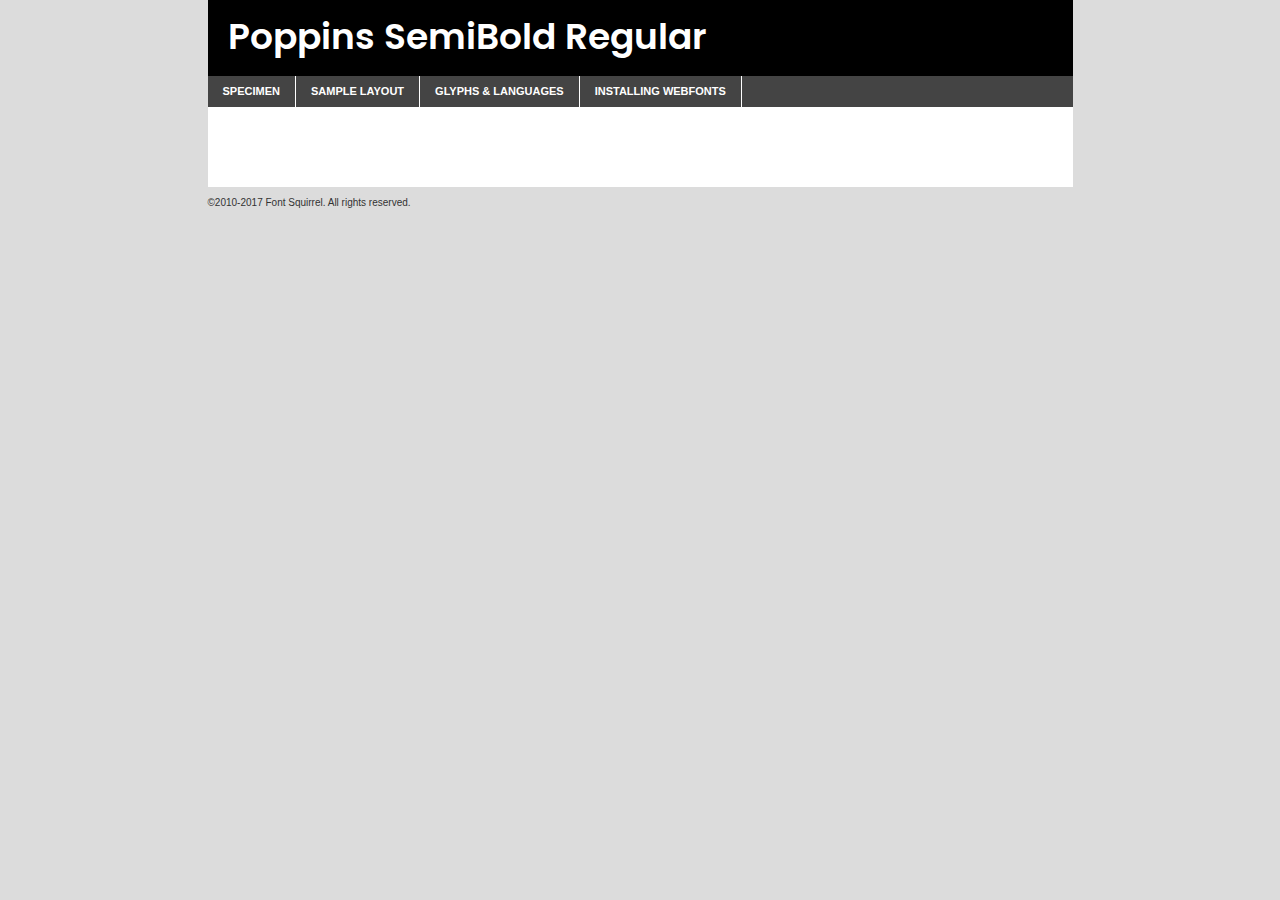
<file: components/fonts/poppins-semibold-demo.html>
<!DOCTYPE html PUBLIC "-//W3C//DTD XHTML 1.0 Transitional//EN"
	"http://www.w3.org/TR/xhtml1/DTD/xhtml1-transitional.dtd">

<html xmlns="http://www.w3.org/1999/xhtml" xml:lang="en" lang="en">
<head>
	<meta http-equiv="Content-Type" content="text/html; charset=utf-8" />
	<script src="http://ajax.googleapis.com/ajax/libs/jquery/1.7.2/jquery.min.js" type="text/javascript" charset="utf-8"></script>
	<script type="text/javascript">
	(function($){$.fn.easyTabs=function(option){var param=jQuery.extend({fadeSpeed:"fast",defaultContent:1,activeClass:'active'},option);$(this).each(function(){var thisId="#"+this.id;if(param.defaultContent==''){param.defaultContent=1;}
	if(typeof param.defaultContent=="number")
	{var defaultTab=$(thisId+" .tabs li:eq("+(param.defaultContent-1)+") a").attr('href').substr(1);}else{var defaultTab=param.defaultContent;}
	$(thisId+" .tabs li a").each(function(){var tabToHide=$(this).attr('href').substr(1);$("#"+tabToHide).addClass('easytabs-tab-content');});hideAll();changeContent(defaultTab);function hideAll(){$(thisId+" .easytabs-tab-content").hide();}
	function changeContent(tabId){hideAll();$(thisId+" .tabs li").removeClass(param.activeClass);$(thisId+" .tabs li a[href=#"+tabId+"]").closest('li').addClass(param.activeClass);if(param.fadeSpeed!="none")
	{$(thisId+" #"+tabId).fadeIn(param.fadeSpeed);}else{$(thisId+" #"+tabId).show();}}
	$(thisId+" .tabs li").click(function(){var tabId=$(this).find('a').attr('href').substr(1);changeContent(tabId);return false;});});}})(jQuery);
	</script>
	<link rel="stylesheet" href="specimen_files/specimen_stylesheet.css" type="text/css" charset="utf-8" />
	<link rel="stylesheet" href="stylesheet.css" type="text/css" charset="utf-8" />

	<style type="text/css">
					body{
				font-family: 'poppinssemibold';
							}
		</style>

	<title>Poppins SemiBold Regular Specimen</title>
	
	
	<script type="text/javascript" charset="utf-8">
		$(document).ready(function() {
			$('#container').easyTabs({defaultContent:1});
		});
	</script>
</head>

<body>
<div id="container">
	<div id="header">
		Poppins SemiBold Regular	</div>
	<ul class="tabs">
		<li><a href="#specimen">Specimen</a></li>
		<li><a href="#layout">Sample Layout</a></li>
				<li><a href="#glyphs">Glyphs &amp; Languages</a></li>
		<li><a href="#installing">Installing Webfonts</a></li>
		
	</ul>
	
	<div id="main_content">

		
			<div id="specimen">
		
				<div class="section">
					<div class="grid12 firstcol">
						<div class="huge">AaBb</div>
					</div>
				</div>
		
				<div class="section">
					<div class="glyph_range">A&#x200B;B&#x200b;C&#x200b;D&#x200b;E&#x200b;F&#x200b;G&#x200b;H&#x200b;I&#x200b;J&#x200b;K&#x200b;L&#x200b;M&#x200b;N&#x200b;O&#x200b;P&#x200b;Q&#x200b;R&#x200b;S&#x200b;T&#x200b;U&#x200b;V&#x200b;W&#x200b;X&#x200b;Y&#x200b;Z&#x200b;a&#x200b;b&#x200b;c&#x200b;d&#x200b;e&#x200b;f&#x200b;g&#x200b;h&#x200b;i&#x200b;j&#x200b;k&#x200b;l&#x200b;m&#x200b;n&#x200b;o&#x200b;p&#x200b;q&#x200b;r&#x200b;s&#x200b;t&#x200b;u&#x200b;v&#x200b;w&#x200b;x&#x200b;y&#x200b;z&#x200b;1&#x200b;2&#x200b;3&#x200b;4&#x200b;5&#x200b;6&#x200b;7&#x200b;8&#x200b;9&#x200b;0&#x200b;&amp;&#x200b;.&#x200b;,&#x200b;?&#x200b;!&#x200b;&#64;&#x200b;(&#x200b;)&#x200b;#&#x200b;$&#x200b;%&#x200b;*&#x200b;+&#x200b;-&#x200b;=&#x200b;:&#x200b;;</div>
				</div>
				<div class="section">
					<div class="grid12 firstcol">
						<table class="sample_table">
							<tr><td>10</td><td class="size10">abcdefghijklmnopqrstuvwxyzABCDEFGHIJKLMNOPQRSTUVWXYZ0123456789abcdefghijklmnopqrstuvwxyzABCDEFGHIJKLMNOPQRSTUVWXYZ0123456789abcdefghijklmnopqrstuvwxyzABCDEFGHIJKLMNOPQRSTUVWXYZ</td></tr>
							<tr><td>11</td><td class="size11">abcdefghijklmnopqrstuvwxyzABCDEFGHIJKLMNOPQRSTUVWXYZ0123456789abcdefghijklmnopqrstuvwxyzABCDEFGHIJKLMNOPQRSTUVWXYZ0123456789abcdefghijklmnopqrstuvwxyzABCDEFGHIJKLMNOPQRSTUVWXYZ</td></tr>
							<tr><td>12</td><td class="size12">abcdefghijklmnopqrstuvwxyzABCDEFGHIJKLMNOPQRSTUVWXYZ0123456789abcdefghijklmnopqrstuvwxyzABCDEFGHIJKLMNOPQRSTUVWXYZ0123456789abcdefghijklmnopqrstuvwxyzABCDEFGHIJKLMNOPQRSTUVWXYZ</td></tr>
							<tr><td>13</td><td class="size13">abcdefghijklmnopqrstuvwxyzABCDEFGHIJKLMNOPQRSTUVWXYZ0123456789abcdefghijklmnopqrstuvwxyzABCDEFGHIJKLMNOPQRSTUVWXYZ0123456789abcdefghijklmnopqrstuvwxyzABCDEFGHIJKLMNOPQRSTUVWXYZ</td></tr>
							<tr><td>14</td><td class="size14">abcdefghijklmnopqrstuvwxyzABCDEFGHIJKLMNOPQRSTUVWXYZ0123456789abcdefghijklmnopqrstuvwxyzABCDEFGHIJKLMNOPQRSTUVWXYZ0123456789abcdefghijklmnopqrstuvwxyzABCDEFGHIJKLMNOPQRSTUVWXYZ</td></tr>
							<tr><td>16</td><td class="size16">abcdefghijklmnopqrstuvwxyzABCDEFGHIJKLMNOPQRSTUVWXYZ0123456789abcdefghijklmnopqrstuvwxyzABCDEFGHIJKLMNOPQRSTUVWXYZ</td></tr>
							<tr><td>18</td><td class="size18">abcdefghijklmnopqrstuvwxyzABCDEFGHIJKLMNOPQRSTUVWXYZ0123456789abcdefghijklmnopqrstuvwxyzABCDEFGHIJKLMNOPQRSTUVWXYZ</td></tr>
							<tr><td>20</td><td class="size20">abcdefghijklmnopqrstuvwxyzABCDEFGHIJKLMNOPQRSTUVWXYZ0123456789abcdefghijklmnopqrstuvwxyzABCDEFGHIJKLMNOPQRSTUVWXYZ</td></tr>
							<tr><td>24</td><td class="size24">abcdefghijklmnopqrstuvwxyzABCDEFGHIJKLMNOPQRSTUVWXYZ0123456789abcdefghijklmnopqrstuvwxyzABCDEFGHIJKLMNOPQRSTUVWXYZ</td></tr>
							<tr><td>30</td><td class="size30">abcdefghijklmnopqrstuvwxyzABCDEFGHIJKLMNOPQRSTUVWXYZ0123456789abcdefghijklmnopqrstuvwxyzABCDEFGHIJKLMNOPQRSTUVWXYZ</td></tr>
							<tr><td>36</td><td class="size36">abcdefghijklmnopqrstuvwxyzABCDEFGHIJKLMNOPQRSTUVWXYZ0123456789abcdefghijklmnopqrstuvwxyzABCDEFGHIJKLMNOPQRSTUVWXYZ</td></tr>
							<tr><td>48</td><td class="size48">abcdefghijklmnopqrstuvwxyzABCDEFGHIJKLMNOPQRSTUVWXYZ0123456789abcdefghijklmnopqrstuvwxyzABCDEFGHIJKLMNOPQRSTUVWXYZ</td></tr>
							<tr><td>60</td><td class="size60">abcdefghijklmnopqrstuvwxyzABCDEFGHIJKLMNOPQRSTUVWXYZ0123456789abcdefghijklmnopqrstuvwxyzABCDEFGHIJKLMNOPQRSTUVWXYZ</td></tr>
							<tr><td>72</td><td class="size72">abcdefghijklmnopqrstuvwxyzABCDEFGHIJKLMNOPQRSTUVWXYZ0123456789abcdefghijklmnopqrstuvwxyzABCDEFGHIJKLMNOPQRSTUVWXYZ</td></tr>
							<tr><td>90</td><td class="size90">abcdefghijklmnopqrstuvwxyzABCDEFGHIJKLMNOPQRSTUVWXYZ0123456789abcdefghijklmnopqrstuvwxyzABCDEFGHIJKLMNOPQRSTUVWXYZ</td></tr>
						</table>
				
					</div>
			
				</div>
		
		
		
								<div class="section" id="bodycomparison">


										<div id="xheight">
				<div class="fontbody">&#x25FC;&#x25FC;&#x25FC;&#x25FC;&#x25FC;&#x25FC;&#x25FC;&#x25FC;&#x25FC;&#x25FC;&#x25FC;&#x25FC;&#x25FC;&#x25FC;&#x25FC;&#x25FC;&#x25FC;&#x25FC;&#x25FC;&#x25FC;&#x25FC;&#x25FC;&#x25FC;&#x25FC;&#x25FC;&#x25FC;&#x25FC;&#x25FC;&#x25FC;&#x25FC;&#x25FC;&#x25FC;&#x25FC;&#x25FC;&#x25FC;&#x25FC;&#x25FC;&#x25FC;&#x25FC;&#x25FC;&#x25FC;&#x25FC;&#x25FC;&#x25FC;&#x25FC;&#x25FC;&#x25FC;&#x25FC;&#x25FC;&#x25FC;&#x25FC;&#x25FC;&#x25FC;&#x25FC;&#x25FC;&#x25FC;&#x25FC;&#x25FC;&#x25FC;&#x25FC;&#x25FC;&#x25FC;&#x25FC;&#x25FC;&#x25FC;&#x25FC;&#x25FC;&#x25FC;&#x25FC;&#x25FC;&#x25FC;&#x25FC;&#x25FC;&#x25FC;&#x25FC;&#x25FC;&#x25FC;&#x25FC;&#x25FC;&#x25FC;&#x25FC;&#x25FC;&#x25FC;&#x25FC;&#x25FC;&#x25FC;&#x25FC;&#x25FC;&#x25FC;&#x25FC;&#x25FC;&#x25FC;&#x25FC;&#x25FC;&#x25FC;&#x25FC;&#x25FC;&#x25FC;&#x25FC;body</div><div class="arialbody">body</div><div class="verdanabody">body</div><div class="georgiabody">body</div></div>
										<div class="fontbody" style="z-index:1">
											body<span>Poppins SemiBold Regular</span>
										</div>
										<div class="arialbody" style="z-index:1">
											body<span>Arial</span>
										</div>
										<div class="verdanabody" style="z-index:1">
											body<span>Verdana</span>
										</div>
										<div class="georgiabody" style="z-index:1">
											body<span>Georgia</span>
										</div>



								</div>
		
		
				<div class="section psample psample_row1" id="">
					
					<div class="grid2 firstcol">
						<p class="size10"><span>10.</span>Aenean lacinia bibendum nulla sed consectetur. Fusce dapibus, tellus ac cursus commodo, tortor mauris condimentum nibh, ut fermentum massa justo sit amet risus. Nullam id dolor id nibh ultricies vehicula ut id elit. Cum sociis natoque penatibus et magnis dis parturient montes, nascetur ridiculus mus. Nulla vitae elit libero, a pharetra augue.</p>
			
					</div>
					<div class="grid3">
						<p class="size11"><span>11.</span>Aenean lacinia bibendum nulla sed consectetur. Fusce dapibus, tellus ac cursus commodo, tortor mauris condimentum nibh, ut fermentum massa justo sit amet risus. Nullam id dolor id nibh ultricies vehicula ut id elit. Cum sociis natoque penatibus et magnis dis parturient montes, nascetur ridiculus mus. Nulla vitae elit libero, a pharetra augue.</p>
			
					</div>
					<div class="grid3">
						<p class="size12"><span>12.</span>Aenean lacinia bibendum nulla sed consectetur. Fusce dapibus, tellus ac cursus commodo, tortor mauris condimentum nibh, ut fermentum massa justo sit amet risus. Nullam id dolor id nibh ultricies vehicula ut id elit. Cum sociis natoque penatibus et magnis dis parturient montes, nascetur ridiculus mus. Nulla vitae elit libero, a pharetra augue.</p>
			
					</div>
					<div class="grid4">
						<p class="size13"><span>13.</span>Aenean lacinia bibendum nulla sed consectetur. Fusce dapibus, tellus ac cursus commodo, tortor mauris condimentum nibh, ut fermentum massa justo sit amet risus. Nullam id dolor id nibh ultricies vehicula ut id elit. Cum sociis natoque penatibus et magnis dis parturient montes, nascetur ridiculus mus. Nulla vitae elit libero, a pharetra augue.</p>
			
					</div>
					<div class="white_blend"></div>
					
				</div>
				<div class="section psample psample_row2" id="">
					<div class="grid3 firstcol">
						<p class="size14"><span>14.</span>Aenean lacinia bibendum nulla sed consectetur. Fusce dapibus, tellus ac cursus commodo, tortor mauris condimentum nibh, ut fermentum massa justo sit amet risus. Nullam id dolor id nibh ultricies vehicula ut id elit. Cum sociis natoque penatibus et magnis dis parturient montes, nascetur ridiculus mus. Nulla vitae elit libero, a pharetra augue.</p>
			
					</div>
					<div class="grid4">
						<p class="size16"><span>16.</span>Aenean lacinia bibendum nulla sed consectetur. Fusce dapibus, tellus ac cursus commodo, tortor mauris condimentum nibh, ut fermentum massa justo sit amet risus. Nullam id dolor id nibh ultricies vehicula ut id elit. Cum sociis natoque penatibus et magnis dis parturient montes, nascetur ridiculus mus. Nulla vitae elit libero, a pharetra augue.</p>
			
					</div>
					<div class="grid5">
						<p class="size18"><span>18.</span>Aenean lacinia bibendum nulla sed consectetur. Fusce dapibus, tellus ac cursus commodo, tortor mauris condimentum nibh, ut fermentum massa justo sit amet risus. Nullam id dolor id nibh ultricies vehicula ut id elit. Cum sociis natoque penatibus et magnis dis parturient montes, nascetur ridiculus mus. Nulla vitae elit libero, a pharetra augue.</p>
			
					</div>

					<div class="white_blend"></div>

				</div>
				
				<div class="section psample psample_row3" id="">
					<div class="grid5 firstcol">
						<p class="size20"><span>20.</span>Aenean lacinia bibendum nulla sed consectetur. Fusce dapibus, tellus ac cursus commodo, tortor mauris condimentum nibh, ut fermentum massa justo sit amet risus. Nullam id dolor id nibh ultricies vehicula ut id elit. Cum sociis natoque penatibus et magnis dis parturient montes, nascetur ridiculus mus. Nulla vitae elit libero, a pharetra augue.</p>
					</div>
					<div class="grid7">
						<p class="size24"><span>24.</span>Aenean lacinia bibendum nulla sed consectetur. Fusce dapibus, tellus ac cursus commodo, tortor mauris condimentum nibh, ut fermentum massa justo sit amet risus. Nullam id dolor id nibh ultricies vehicula ut id elit. Cum sociis natoque penatibus et magnis dis parturient montes, nascetur ridiculus mus. Nulla vitae elit libero, a pharetra augue.</p>
					</div>
					
					<div class="white_blend"></div>
					
				</div>
				
				<div class="section psample psample_row4" id="">
					<div class="grid12 firstcol">
						<p class="size30"><span>30.</span>Aenean lacinia bibendum nulla sed consectetur. Fusce dapibus, tellus ac cursus commodo, tortor mauris condimentum nibh, ut fermentum massa justo sit amet risus. Nullam id dolor id nibh ultricies vehicula ut id elit. Cum sociis natoque penatibus et magnis dis parturient montes, nascetur ridiculus mus. Nulla vitae elit libero, a pharetra augue.</p>
					</div>
					<div class="white_blend"></div>
					
				</div>
				
				
				
				<div class="section psample psample_row1 fullreverse">
					<div class="grid2 firstcol">
						<p class="size10"><span>10.</span>Aenean lacinia bibendum nulla sed consectetur. Fusce dapibus, tellus ac cursus commodo, tortor mauris condimentum nibh, ut fermentum massa justo sit amet risus. Nullam id dolor id nibh ultricies vehicula ut id elit. Cum sociis natoque penatibus et magnis dis parturient montes, nascetur ridiculus mus. Nulla vitae elit libero, a pharetra augue.</p>
			
					</div>
					<div class="grid3">
						<p class="size11"><span>11.</span>Aenean lacinia bibendum nulla sed consectetur. Fusce dapibus, tellus ac cursus commodo, tortor mauris condimentum nibh, ut fermentum massa justo sit amet risus. Nullam id dolor id nibh ultricies vehicula ut id elit. Cum sociis natoque penatibus et magnis dis parturient montes, nascetur ridiculus mus. Nulla vitae elit libero, a pharetra augue.</p>
			
					</div>
					<div class="grid3">
						<p class="size12"><span>12.</span>Aenean lacinia bibendum nulla sed consectetur. Fusce dapibus, tellus ac cursus commodo, tortor mauris condimentum nibh, ut fermentum massa justo sit amet risus. Nullam id dolor id nibh ultricies vehicula ut id elit. Cum sociis natoque penatibus et magnis dis parturient montes, nascetur ridiculus mus. Nulla vitae elit libero, a pharetra augue.</p>
			
					</div>
					<div class="grid4">
						<p class="size13"><span>13.</span>Aenean lacinia bibendum nulla sed consectetur. Fusce dapibus, tellus ac cursus commodo, tortor mauris condimentum nibh, ut fermentum massa justo sit amet risus. Nullam id dolor id nibh ultricies vehicula ut id elit. Cum sociis natoque penatibus et magnis dis parturient montes, nascetur ridiculus mus. Nulla vitae elit libero, a pharetra augue.</p>
			
					</div>
					<div class="black_blend"></div>
					
				</div>
				
				<div class="section psample psample_row2 fullreverse">
					<div class="grid3 firstcol">
						<p class="size14"><span>14.</span>Aenean lacinia bibendum nulla sed consectetur. Fusce dapibus, tellus ac cursus commodo, tortor mauris condimentum nibh, ut fermentum massa justo sit amet risus. Nullam id dolor id nibh ultricies vehicula ut id elit. Cum sociis natoque penatibus et magnis dis parturient montes, nascetur ridiculus mus. Nulla vitae elit libero, a pharetra augue.</p>
			
					</div>
					<div class="grid4">
						<p class="size16"><span>16.</span>Aenean lacinia bibendum nulla sed consectetur. Fusce dapibus, tellus ac cursus commodo, tortor mauris condimentum nibh, ut fermentum massa justo sit amet risus. Nullam id dolor id nibh ultricies vehicula ut id elit. Cum sociis natoque penatibus et magnis dis parturient montes, nascetur ridiculus mus. Nulla vitae elit libero, a pharetra augue.</p>
			
					</div>
					<div class="grid5">
						<p class="size18"><span>18.</span>Aenean lacinia bibendum nulla sed consectetur. Fusce dapibus, tellus ac cursus commodo, tortor mauris condimentum nibh, ut fermentum massa justo sit amet risus. Nullam id dolor id nibh ultricies vehicula ut id elit. Cum sociis natoque penatibus et magnis dis parturient montes, nascetur ridiculus mus. Nulla vitae elit libero, a pharetra augue.</p>
			
					</div>
					<div class="black_blend"></div>

				</div>
				
				<div class="section psample fullreverse psample_row3" id="">
					<div class="grid5 firstcol">
						<p class="size20"><span>20.</span>Aenean lacinia bibendum nulla sed consectetur. Fusce dapibus, tellus ac cursus commodo, tortor mauris condimentum nibh, ut fermentum massa justo sit amet risus. Nullam id dolor id nibh ultricies vehicula ut id elit. Cum sociis natoque penatibus et magnis dis parturient montes, nascetur ridiculus mus. Nulla vitae elit libero, a pharetra augue.</p>
					</div>
					<div class="grid7">
						<p class="size24"><span>24.</span>Aenean lacinia bibendum nulla sed consectetur. Fusce dapibus, tellus ac cursus commodo, tortor mauris condimentum nibh, ut fermentum massa justo sit amet risus. Nullam id dolor id nibh ultricies vehicula ut id elit. Cum sociis natoque penatibus et magnis dis parturient montes, nascetur ridiculus mus. Nulla vitae elit libero, a pharetra augue.</p>
					</div>
					
					<div class="black_blend"></div>
					
				</div>
				
				<div class="section psample fullreverse psample_row4" id="" style="border-bottom: 20px #000 solid;">
					<div class="grid12 firstcol">
						<p class="size30"><span>30.</span>Aenean lacinia bibendum nulla sed consectetur. Fusce dapibus, tellus ac cursus commodo, tortor mauris condimentum nibh, ut fermentum massa justo sit amet risus. Nullam id dolor id nibh ultricies vehicula ut id elit. Cum sociis natoque penatibus et magnis dis parturient montes, nascetur ridiculus mus. Nulla vitae elit libero, a pharetra augue.</p>
					</div>
					<div class="black_blend"></div>
					
				</div>
				
				
				
				
			</div>
			
			<div id="layout">
				
				<div class="section">
					
					<div class="grid12 firstcol">
						<h1>Lorem Ipsum Dolor</h1>
						<h2>Etiam porta sem malesuada magna mollis euismod</h2>
						
						<p class="byline">By <a href="#link">Aenean Lacinia</a></p>
					</div>
				</div>
				<div class="section">
					<div class="grid8 firstcol">
						<p class="large">Donec sed odio dui. Morbi leo risus, porta ac consectetur ac, vestibulum at eros. Fusce dapibus, tellus ac cursus commodo, tortor mauris condimentum nibh, ut fermentum massa justo sit amet risus. </p>

						
						<h3>Pellentesque ornare sem</h3>

						<p>Maecenas sed diam eget risus varius blandit sit amet non magna. Maecenas faucibus mollis interdum. Donec ullamcorper nulla non metus auctor fringilla. Nullam id dolor id nibh ultricies vehicula ut id elit. Nullam id dolor id nibh ultricies vehicula ut id elit. </p>

						<p>Aenean eu leo quam. Pellentesque ornare sem lacinia quam venenatis vestibulum. Lorem ipsum dolor sit amet, consectetur adipiscing elit. Cum sociis natoque penatibus et magnis dis parturient montes, nascetur ridiculus mus. </p>

						<p>Nulla vitae elit libero, a pharetra augue. Praesent commodo cursus magna, vel scelerisque nisl consectetur et. Aenean lacinia bibendum nulla sed consectetur. </p>

						<p>Nullam quis risus eget urna mollis ornare vel eu leo. Nullam quis risus eget urna mollis ornare vel eu leo. Maecenas sed diam eget risus varius blandit sit amet non magna. Donec ullamcorper nulla non metus auctor fringilla. </p>

						<h3>Cras mattis consectetur</h3>

						<p>Aenean eu leo quam. Pellentesque ornare sem lacinia quam venenatis vestibulum. Aenean lacinia bibendum nulla sed consectetur. Integer posuere erat a ante venenatis dapibus posuere velit aliquet. Cras mattis consectetur purus sit amet fermentum. </p>

						<p>Nullam id dolor id nibh ultricies vehicula ut id elit. Nullam quis risus eget urna mollis ornare vel eu leo. Cras mattis consectetur purus sit amet fermentum.</p>
					</div>
					
					<div class="grid4 sidebar">
						
						<div class="box reverse">
							<p class="last">Nullam quis risus eget urna mollis ornare vel eu leo. Donec ullamcorper nulla non metus auctor fringilla. Cras mattis consectetur purus sit amet fermentum. Sed posuere consectetur est at lobortis. Lorem ipsum dolor sit amet, consectetur adipiscing elit. </p>
						</div>
						
						<p class="caption">Maecenas sed diam eget risus varius.</p>

						<p>Vestibulum id ligula porta felis euismod semper. Integer posuere erat a ante venenatis dapibus posuere velit aliquet. Vestibulum id ligula porta felis euismod semper. Sed posuere consectetur est at lobortis. Maecenas sed diam eget risus varius blandit sit amet non magna. Fusce dapibus, tellus ac cursus commodo, tortor mauris condimentum nibh, ut fermentum massa justo sit amet risus. </p>

					

						<p>Duis mollis, est non commodo luctus, nisi erat porttitor ligula, eget lacinia odio sem nec elit. Aenean lacinia bibendum nulla sed consectetur. Vivamus sagittis lacus vel augue laoreet rutrum faucibus dolor auctor. Aenean lacinia bibendum nulla sed consectetur. Nullam quis risus eget urna mollis ornare vel eu leo. </p>

						<p>Praesent commodo cursus magna, vel scelerisque nisl consectetur et. Donec ullamcorper nulla non metus auctor fringilla. Maecenas faucibus mollis interdum. Fusce dapibus, tellus ac cursus commodo, tortor mauris condimentum nibh, ut fermentum massa justo sit amet risus. </p>

					</div>
				</div>
				
			</div>


			



		<div id="glyphs">
			<div class="section">
				<div class="grid12 firstcol">
			
				<h1>Language Support</h1>
				<p>The subset of Poppins SemiBold Regular in this kit supports the following languages:<br />
			
					English, Arrernte, Bislama, Cebuano, Fijian, Gilbertese, Hmong, Ibanag, Iloko_ilokano, Interglossa_glosa, Interlingua, Lojban, Manx, Norfolk_pitcairnese, Oromo, Rotokas, Samoan, Sardinian, Seychelles_creole, Shona, Somali, Southern_ndebele, Swahili, Swati_swazi, Tok_pisin, Warlpiri, Xhosa, Zulu, Latinbasic, Demo				</p>
				<h1>Glyph Chart</h1>
				<p>The subset of Poppins SemiBold Regular in this kit includes all the glyphs listed below. Unicode entities are included above each glyph to help you insert individual characters into your layout.</p>
				<div id="glyph_chart">
			
																														 <div><p>&amp;#13;</p>&#13;</div>
																				 <div><p>&amp;#32;</p>&#32;</div>
																				 <div><p>&amp;#33;</p>&#33;</div>
																				 <div><p>&amp;#34;</p>&#34;</div>
																				 <div><p>&amp;#35;</p>&#35;</div>
																				 <div><p>&amp;#36;</p>&#36;</div>
																				 <div><p>&amp;#37;</p>&#37;</div>
																				 <div><p>&amp;#38;</p>&#38;</div>
																				 <div><p>&amp;#39;</p>&#39;</div>
																				 <div><p>&amp;#40;</p>&#40;</div>
																				 <div><p>&amp;#41;</p>&#41;</div>
																				 <div><p>&amp;#42;</p>&#42;</div>
																				 <div><p>&amp;#43;</p>&#43;</div>
																				 <div><p>&amp;#44;</p>&#44;</div>
																				 <div><p>&amp;#46;</p>&#46;</div>
																				 <div><p>&amp;#47;</p>&#47;</div>
																				 <div><p>&amp;#48;</p>&#48;</div>
																				 <div><p>&amp;#49;</p>&#49;</div>
																				 <div><p>&amp;#50;</p>&#50;</div>
																				 <div><p>&amp;#51;</p>&#51;</div>
																				 <div><p>&amp;#52;</p>&#52;</div>
																				 <div><p>&amp;#53;</p>&#53;</div>
																				 <div><p>&amp;#54;</p>&#54;</div>
																				 <div><p>&amp;#55;</p>&#55;</div>
																				 <div><p>&amp;#56;</p>&#56;</div>
																				 <div><p>&amp;#57;</p>&#57;</div>
																				 <div><p>&amp;#60;</p>&#60;</div>
																				 <div><p>&amp;#61;</p>&#61;</div>
																				 <div><p>&amp;#62;</p>&#62;</div>
																				 <div><p>&amp;#63;</p>&#63;</div>
																				 <div><p>&amp;#64;</p>&#64;</div>
																				 <div><p>&amp;#65;</p>&#65;</div>
																				 <div><p>&amp;#66;</p>&#66;</div>
																				 <div><p>&amp;#67;</p>&#67;</div>
																				 <div><p>&amp;#68;</p>&#68;</div>
																				 <div><p>&amp;#69;</p>&#69;</div>
																				 <div><p>&amp;#70;</p>&#70;</div>
																				 <div><p>&amp;#71;</p>&#71;</div>
																				 <div><p>&amp;#72;</p>&#72;</div>
																				 <div><p>&amp;#73;</p>&#73;</div>
																				 <div><p>&amp;#74;</p>&#74;</div>
																				 <div><p>&amp;#75;</p>&#75;</div>
																				 <div><p>&amp;#76;</p>&#76;</div>
																				 <div><p>&amp;#77;</p>&#77;</div>
																				 <div><p>&amp;#78;</p>&#78;</div>
																				 <div><p>&amp;#79;</p>&#79;</div>
																				 <div><p>&amp;#80;</p>&#80;</div>
																				 <div><p>&amp;#81;</p>&#81;</div>
																				 <div><p>&amp;#82;</p>&#82;</div>
																				 <div><p>&amp;#83;</p>&#83;</div>
																				 <div><p>&amp;#84;</p>&#84;</div>
																				 <div><p>&amp;#85;</p>&#85;</div>
																				 <div><p>&amp;#86;</p>&#86;</div>
																				 <div><p>&amp;#87;</p>&#87;</div>
																				 <div><p>&amp;#88;</p>&#88;</div>
																				 <div><p>&amp;#89;</p>&#89;</div>
																				 <div><p>&amp;#90;</p>&#90;</div>
																				 <div><p>&amp;#91;</p>&#91;</div>
																				 <div><p>&amp;#92;</p>&#92;</div>
																				 <div><p>&amp;#93;</p>&#93;</div>
																				 <div><p>&amp;#94;</p>&#94;</div>
																				 <div><p>&amp;#95;</p>&#95;</div>
																				 <div><p>&amp;#96;</p>&#96;</div>
																				 <div><p>&amp;#97;</p>&#97;</div>
																				 <div><p>&amp;#98;</p>&#98;</div>
																				 <div><p>&amp;#99;</p>&#99;</div>
																				 <div><p>&amp;#100;</p>&#100;</div>
																				 <div><p>&amp;#101;</p>&#101;</div>
																				 <div><p>&amp;#102;</p>&#102;</div>
																				 <div><p>&amp;#103;</p>&#103;</div>
																				 <div><p>&amp;#104;</p>&#104;</div>
																				 <div><p>&amp;#105;</p>&#105;</div>
																				 <div><p>&amp;#106;</p>&#106;</div>
																				 <div><p>&amp;#107;</p>&#107;</div>
																				 <div><p>&amp;#108;</p>&#108;</div>
																				 <div><p>&amp;#109;</p>&#109;</div>
																				 <div><p>&amp;#110;</p>&#110;</div>
																				 <div><p>&amp;#111;</p>&#111;</div>
																				 <div><p>&amp;#112;</p>&#112;</div>
																				 <div><p>&amp;#113;</p>&#113;</div>
																				 <div><p>&amp;#114;</p>&#114;</div>
																				 <div><p>&amp;#115;</p>&#115;</div>
																				 <div><p>&amp;#116;</p>&#116;</div>
																				 <div><p>&amp;#117;</p>&#117;</div>
																				 <div><p>&amp;#118;</p>&#118;</div>
																				 <div><p>&amp;#119;</p>&#119;</div>
																				 <div><p>&amp;#120;</p>&#120;</div>
																				 <div><p>&amp;#121;</p>&#121;</div>
																				 <div><p>&amp;#122;</p>&#122;</div>
																				 <div><p>&amp;#123;</p>&#123;</div>
																				 <div><p>&amp;#124;</p>&#124;</div>
																				 <div><p>&amp;#125;</p>&#125;</div>
																				 <div><p>&amp;#126;</p>&#126;</div>
																				 <div><p>&amp;#160;</p>&#160;</div>
																				 <div><p>&amp;#161;</p>&#161;</div>
																				 <div><p>&amp;#162;</p>&#162;</div>
																				 <div><p>&amp;#163;</p>&#163;</div>
																				 <div><p>&amp;#164;</p>&#164;</div>
																				 <div><p>&amp;#165;</p>&#165;</div>
																				 <div><p>&amp;#166;</p>&#166;</div>
																				 <div><p>&amp;#167;</p>&#167;</div>
																				 <div><p>&amp;#168;</p>&#168;</div>
																				 <div><p>&amp;#169;</p>&#169;</div>
																				 <div><p>&amp;#170;</p>&#170;</div>
																				 <div><p>&amp;#171;</p>&#171;</div>
																				 <div><p>&amp;#172;</p>&#172;</div>
																				 <div><p>&amp;#174;</p>&#174;</div>
																				 <div><p>&amp;#175;</p>&#175;</div>
																				 <div><p>&amp;#176;</p>&#176;</div>
																				 <div><p>&amp;#177;</p>&#177;</div>
																				 <div><p>&amp;#178;</p>&#178;</div>
																				 <div><p>&amp;#179;</p>&#179;</div>
																				 <div><p>&amp;#180;</p>&#180;</div>
																				 <div><p>&amp;#181;</p>&#181;</div>
																				 <div><p>&amp;#182;</p>&#182;</div>
																				 <div><p>&amp;#184;</p>&#184;</div>
																				 <div><p>&amp;#185;</p>&#185;</div>
																				 <div><p>&amp;#186;</p>&#186;</div>
																				 <div><p>&amp;#187;</p>&#187;</div>
																				 <div><p>&amp;#188;</p>&#188;</div>
																				 <div><p>&amp;#189;</p>&#189;</div>
																				 <div><p>&amp;#190;</p>&#190;</div>
																				 <div><p>&amp;#191;</p>&#191;</div>
																				 <div><p>&amp;#198;</p>&#198;</div>
																				 <div><p>&amp;#199;</p>&#199;</div>
																				 <div><p>&amp;#208;</p>&#208;</div>
																				 <div><p>&amp;#215;</p>&#215;</div>
																				 <div><p>&amp;#216;</p>&#216;</div>
																				 <div><p>&amp;#222;</p>&#222;</div>
																				 <div><p>&amp;#223;</p>&#223;</div>
																				 <div><p>&amp;#230;</p>&#230;</div>
																				 <div><p>&amp;#231;</p>&#231;</div>
																				 <div><p>&amp;#240;</p>&#240;</div>
																				 <div><p>&amp;#247;</p>&#247;</div>
																				 <div><p>&amp;#248;</p>&#248;</div>
																				 <div><p>&amp;#254;</p>&#254;</div>
																				 <div><p>&amp;#305;</p>&#305;</div>
																				 <div><p>&amp;#338;</p>&#338;</div>
																				 <div><p>&amp;#339;</p>&#339;</div>
																				 <div><p>&amp;#710;</p>&#710;</div>
																				 <div><p>&amp;#730;</p>&#730;</div>
																				 <div><p>&amp;#732;</p>&#732;</div>
																				 <div><p>&amp;#8192;</p>&#8192;</div>
																				 <div><p>&amp;#8193;</p>&#8193;</div>
																				 <div><p>&amp;#8194;</p>&#8194;</div>
																				 <div><p>&amp;#8195;</p>&#8195;</div>
																				 <div><p>&amp;#8196;</p>&#8196;</div>
																				 <div><p>&amp;#8197;</p>&#8197;</div>
																				 <div><p>&amp;#8198;</p>&#8198;</div>
																				 <div><p>&amp;#8199;</p>&#8199;</div>
																				 <div><p>&amp;#8200;</p>&#8200;</div>
																				 <div><p>&amp;#8201;</p>&#8201;</div>
																				 <div><p>&amp;#8202;</p>&#8202;</div>
																				 <div><p>&amp;#8211;</p>&#8211;</div>
																				 <div><p>&amp;#8212;</p>&#8212;</div>
																				 <div><p>&amp;#8216;</p>&#8216;</div>
																				 <div><p>&amp;#8217;</p>&#8217;</div>
																				 <div><p>&amp;#8218;</p>&#8218;</div>
																				 <div><p>&amp;#8220;</p>&#8220;</div>
																				 <div><p>&amp;#8221;</p>&#8221;</div>
																				 <div><p>&amp;#8222;</p>&#8222;</div>
																				 <div><p>&amp;#8226;</p>&#8226;</div>
																				 <div><p>&amp;#8239;</p>&#8239;</div>
																				 <div><p>&amp;#8249;</p>&#8249;</div>
																				 <div><p>&amp;#8250;</p>&#8250;</div>
																				 <div><p>&amp;#8287;</p>&#8287;</div>
																				 <div><p>&amp;#8364;</p>&#8364;</div>
																				 <div><p>&amp;#8482;</p>&#8482;</div>
																				 <div><p>&amp;#8722;</p>&#8722;</div>
																				 <div><p>&amp;#9724;</p>&#9724;</div>
																				 <div><p>&amp;#64257;</p>&#64257;</div>
																																																</div>	
				</div>
		
		
			</div>
		</div>
		
		
		<div id="specs">
			
		</div>
	
		<div id="installing">
			<div class="section">
				<div class="grid7 firstcol">
					<h1>Installing Webfonts</h1>
					
					<p>Webfonts are supported by all major browser platforms but not all in the same way. There are currently four different font formats that must be included in order to target all browsers. This includes TTF, WOFF, EOT and SVG.</p>
					
					<h2>1. Upload your webfonts</h2>
					<p>You must upload your webfont kit to your website. They should be in or near the same directory as your CSS files.</p>
					
					<h2>2. Include the webfont stylesheet</h2>
					<p>A special CSS @font-face declaration helps the various browsers select the appropriate font it needs without causing you a bunch of headaches. Learn more about this syntax by reading the <a href="https://www.fontspring.com/blog/further-hardening-of-the-bulletproof-syntax">Fontspring blog post</a> about it. The code for it is as follows:</p>


<code>
@font-face{ 
	font-family: 'MyWebFont';
	src: url('WebFont.eot');
	src: url('WebFont.eot?#iefix') format('embedded-opentype'),
	     url('WebFont.woff') format('woff'),
	     url('WebFont.ttf') format('truetype'),
	     url('WebFont.svg#webfont') format('svg');
}
</code>

	<p>We've already gone ahead and generated the code for you. All you have to do is link to the stylesheet in your HTML, like this:</p>
	<code>&lt;link rel=&quot;stylesheet&quot; href=&quot;stylesheet.css&quot; type=&quot;text/css&quot; charset=&quot;utf-8&quot; /&gt;</code>

					<h2>3. Modify your own stylesheet</h2>
					<p>To take advantage of your new fonts, you must tell your stylesheet to use them. Look at the original @font-face declaration above and find the property called "font-family." The name linked there will be what you use to reference the font. Prepend that webfont name to the font stack in the "font-family" property, inside the selector you want to change. For example:</p>
<code>p { font-family: 'WebFont', Arial, sans-serif; }</code>

<h2>4. Test</h2>
<p>Getting webfonts to work cross-browser <em>can</em> be tricky. Use the information in the sidebar to help you if you find that fonts aren't loading in a particular browser.</p>
				</div>
				
				<div class="grid5 sidebar">
					<div class="box">
						<h2>Troubleshooting<br />Font-Face Problems</h2>
						<p>Having trouble getting your webfonts to load in your new website? Here are some tips to sort out what might be the problem.</p>

						<h3>Fonts not showing in any browser</h3>

						<p>This sounds like you need to work on the plumbing. You either did not upload the fonts to the correct directory, or you did not link the fonts properly in the CSS. If you've confirmed that all this is correct and you still have a problem, take a look at your .htaccess file and see if requests are getting intercepted.</p>

						<h3>Fonts not loading in iPhone or iPad</h3>

						<p>The most common problem here is that you are serving the fonts from an IIS server. IIS refuses to serve files that have unknown MIME types. If that is the case, you must set the MIME type for SVG to "image/svg+xml" in the server settings. Follow these instructions from Microsoft if you need help.</p>

						<h3>Fonts not loading in Firefox</h3>

						<p>The primary reason for this failure? You are still using a version Firefox older than 3.5. So upgrade already! If that isn't it, then you are very likely serving fonts from a different domain. Firefox requires that all font assets be served from the same domain. Lastly it is possible that you need to add WOFF to your list of MIME types (if you are serving via IIS.)</p>

						<h3>Fonts not loading in IE</h3>

						<p>Are you looking at Internet Explorer on an actual Windows machine or are you cheating by using a service like Adobe BrowserLab? Many of these screenshot services do not render @font-face for IE. Best to test it on a real machine.</p>

						<h3>Fonts not loading in IE9</h3>

						<p>IE9, like Firefox, requires that fonts be served from the same domain as the website. Make sure that is the case.</p>
					</div>
				</div>
			</div>
			
		</div>
	
	</div>
	<div id="footer">
		<p>&copy;2010-2017 Font Squirrel. All rights reserved.</p>
	</div>
</div>
</body>
</html>
</file>
<file: styles/style.css>
body{
    background-color: #2E1042;
    color: aliceblue;
    font-family: poppinsregular;
    max-width: 1200px;
    margin: 0 auto;
    padding: 15px;
}

header{
    display: flex;
    flex-direction: row;
    justify-content: space-between;
    align-items: center;
}

#title{
    flex-direction: column;
    line-height: 10px;
}

li{
    display: inline-block;
    margin: 20px;
}
h1{
    font-weight: 200;
}

a{
    color: aliceblue;
}

a:hover{
    color: #ff914d;
    transition: 0,3s all;
}
#agora{
    border: 2px solid #FF914D;
    padding: 10px;
    border-radius: 15px;
}
#agora:hover{
    background-color: #FF914D;
    color: aliceblue;
}

main{
    display: flex;
    flex-direction: row;
    margin-top: 50px;
}

h2{
    font-size: 56px;
    line-height: 10px;
    font-family: poppinsmedium;
}

span{
    color: #FF914D;
}

p{
    text-align: justify;
    line-height: 20px;
    max-width: 500px;
    font-family: poppinslight;
}

img{
    width: 620px;
}

form{  
    display: flex;
    flex-direction: column;
    width: 70%;
}

form [type="submit"]
{
    height: 50px;
    width: 50%;
    background-color: #FF914D;
    color: aliceblue;
    font-weight: bold;
}

form [type="submit"]:hover{
    cursor: pointer;
}
input{
    margin-top: 20px;
    height: 20px;
    padding: 15px;
    border-radius: 15px;
    border: none;
    font-size: 15px;

}
</file>
<file: styles/fonts.css>
@font-face {
    font-family: 'poppinsblack';
    src: url('../components/fonts/poppins-black-webfont.woff2') format('woff2'),
         url('../components/fonts/poppins-black-webfont.woff') format('woff');
    font-weight: normal;
    font-style: normal;
  
  }
  
  
  
  
  @font-face {
    font-family: 'poppinsbold';
    src: url('../components/fonts/poppins-bold-webfont.woff2') format('woff2'),
         url('../components/fonts/poppins-bold-webfont.woff') format('woff');
    font-weight: normal;
    font-style: normal;
  
  }
  
  
  @font-face {
    font-family: 'poppinslight';
    src: url('../components/fonts/poppins-light-webfont.woff2') format('woff2'),
         url('../components/fonts/poppins-light-webfont.woff') format('woff');
    font-weight: normal;
    font-style: normal;
  
  }
  
  
  @font-face {
    font-family: 'poppinsmedium';
    src: url('../components/fonts/poppins-medium-webfont.woff2') format('woff2'),
         url('../components/fonts/poppins-medium-webfont.woff') format('woff');
    font-weight: normal;
    font-style: normal;
  
  }
  
  @font-face {
    font-family: 'poppinsregular';
    src: url('../components/fonts/poppins-regular-webfont.woff2') format('woff2'),
         url('../components/fonts/poppins-regular-webfont.woff') format('woff');
    font-weight: normal;
    font-style: normal;
  
  }
  
  @font-face {
    font-family: 'poppinssemibold';
    src: url('../components/fonts/poppins-semibold-webfont.woff2') format('woff2'),
         url('../components/fonts/poppins-semibold-webfont.woff') format('woff');
    font-weight: normal;
    font-style: normal;
  
  }
</file>
<file: styles/sobre.css>
body{
    background-color: #2E1042;
    color: aliceblue;
    font-family: poppinsregular;
    max-width: 1200px;
    margin: 0 auto;
    padding: 15px;
}   

header{
    display: flex;
    flex-direction: row;
    justify-content: space-between;
    align-items: center;
}

#title{
    flex-direction: column;
    line-height: 10px;
}

li{
    display: inline-block;
    margin: 20px;
}

h1{
    font-weight: 200;
}

a{
    color: aliceblue;
}

a:hover{
    color: #ff914d;
    transition: 0,3s all;
}
#agora{
    border: 2px solid #FF914D;
    padding: 10px;
    border-radius: 15px;
}
#agora:hover{
    background-color: #FF914D;
    color: aliceblue;
}

h2{
    font-size: 50px;
    line-height: 10px;
    font-family: poppinsmedium;    
}

p{
    text-align: justify;
    border: 2px solid #FF914D;
    padding: 10px;
    border-radius: 15px;
}
</file>
<file: components/fonts/stylesheet.css>
/*! Generated by Font Squirrel (https://www.fontsquirrel.com) on May 19, 2021 */



@font-face {
    font-family: 'poppinsblack';
    src: url('poppins-black-webfont.woff2') format('woff2'),
         url('poppins-black-webfont.woff') format('woff');
    font-weight: normal;
    font-style: normal;

}




@font-face {
    font-family: 'poppinsbold';
    src: url('poppins-bold-webfont.woff2') format('woff2'),
         url('poppins-bold-webfont.woff') format('woff');
    font-weight: normal;
    font-style: normal;

}




@font-face {
    font-family: 'poppinslight';
    src: url('poppins-light-webfont.woff2') format('woff2'),
         url('poppins-light-webfont.woff') format('woff');
    font-weight: normal;
    font-style: normal;

}




@font-face {
    font-family: 'poppinsmedium';
    src: url('poppins-medium-webfont.woff2') format('woff2'),
         url('poppins-medium-webfont.woff') format('woff');
    font-weight: normal;
    font-style: normal;

}




@font-face {
    font-family: 'poppinsregular';
    src: url('poppins-regular-webfont.woff2') format('woff2'),
         url('poppins-regular-webfont.woff') format('woff');
    font-weight: normal;
    font-style: normal;

}




@font-face {
    font-family: 'poppinssemibold';
    src: url('poppins-semibold-webfont.woff2') format('woff2'),
         url('poppins-semibold-webfont.woff') format('woff');
    font-weight: normal;
    font-style: normal;

}
</file>
<file: components/fonts/specimen_files/specimen_stylesheet.css>
@import url('grid_12-825-55-15.css');

/*  
	CSS Reset by Eric Meyer - Released under Public Domain
    http://meyerweb.com/eric/tools/css/reset/
*/
html, body, div, span, applet, object, iframe,
h1, h2, h3, h4, h5, h6, p, blockquote, pre,
a, abbr, acronym, address, big, cite, code,
del, dfn, em, font, img, ins, kbd, q, s, samp,
small, strike, strong, sub, sup, tt, var,
b, u, i, center, dl, dt, dd, ol, ul, li,
fieldset, form, label, legend, table, 
caption, tbody, tfoot, thead, tr, th, td 
                  {margin: 0;padding: 0;border: 0;outline: 0;
                  font-size: 100%;vertical-align: baseline;
                  background: transparent;}
body              {line-height: 1;}
ol, ul            {list-style: none;}
blockquote, q     {quotes: none;}
blockquote:before, blockquote:after,
q:before, q:after {content: '';	content: none;}
:focus            {outline: 0;}
ins               {text-decoration: none;}
del               {text-decoration: line-through;}
table             {border-collapse: collapse;border-spacing: 0;}




body {
	color: #000;
	background-color: #dcdcdc;
}

a {
	text-decoration: none;
	color: #1883ba;
}

h1{
	font-size: 32px;
	font-weight: normal;
	font-style: normal;
	margin-bottom: 18px;
}

h2{
	font-size: 18px;
}

#container {
	width: 865px;
	margin: 0px auto;
}


#header {
	padding: 20px;
	font-size: 36px;
	background-color: #000;
	color: #fff;
}

#header span {
	color: #666;
}
#main_content {
	background-color: #fff;
	padding: 60px 20px 20px;
}


#footer p {
	margin: 0;
	padding-top: 10px;
	padding-bottom: 50px;
	color: #333;
	font: 10px Arial, sans-serif;
}

.tabs {
	width: 100%;
	height: 31px;
	background-color: #444;
}
.tabs li {
	float:  left;
	margin: 0;
	overflow: hidden;
	background-color: #444;
}
.tabs li a {
	display: block;
	color: #fff;
	text-decoration: none;
	font: bold 11px/11px 'Arial';
	text-transform: uppercase;
	padding: 10px 15px;
	border-right: 1px solid #fff;
}

.tabs li a:hover {
		background-color: #00b3ff;

}

.tabs li.active a {
	color:  #000;
	background-color: #fff;
}



div.huge {
	
	font-size: 300px;
	line-height: 1em;
	padding: 0;
	letter-spacing: -.02em;
	overflow: hidden;
}
div.glyph_range {
	font-size: 72px;
	line-height: 1.1em;
}

.size10{ font-size: 10px; }
.size11{ font-size: 11px; }
.size12{ font-size: 12px; }
.size13{ font-size: 13px; }
.size14{ font-size: 14px; }
.size16{ font-size: 16px; }
.size18{ font-size: 18px; }
.size20{ font-size: 20px; }
.size24{ font-size: 24px; }
.size30{ font-size: 30px; }
.size36{ font-size: 36px; }
.size48{ font-size: 48px; }
.size60{ font-size: 60px; }
.size72{ font-size: 72px; }
.size90{ font-size: 90px; }


.psample_row1 {	height: 120px;}
.psample_row1 {	height: 120px;}
.psample_row2 {	height: 160px;}
.psample_row3 {	height: 160px;}
.psample_row4 {	height: 160px;}

.psample {
	overflow: hidden;
	position: relative;
}
.psample p {
	line-height: 1.3em;
	display: block;
	overflow: hidden;
	margin: 0;
}

.psample span {
	margin-right: .5em;
}

.white_blend {
	width: 100%;
	height: 61px;
	background-image: url([data-uri]);
	position: absolute;
	bottom: 0;
}
.black_blend {
	width: 100%;
	height: 61px;
	background-image: url([data-uri]);
	position: absolute;
	bottom: 0;
}
.fullreverse {
	background:  #000 !important;
	color:  #fff !important;
	margin-left: -20px;
	padding-left: 20px;
	margin-right: -20px;
	padding-right: 20px;
	padding: 20px;
	margin-bottom:0;
}


.sample_table td {
	padding-top: 3px;
	padding-bottom:5px;
	padding-left: 5px;
	vertical-align: middle;
	line-height: 1.2em;
}

.sample_table td:first-child {
	background-color: #eee;
	text-align: right;
	padding-right: 5px;
	padding-left: 0;
	padding: 5px;
	font: 11px/12px "Courier New", Courier, mono;
}

code {
	white-space: pre;
	background-color: #eee;
	display: block;
	padding: 10px;
	margin-bottom: 18px;
	overflow: auto;
}


.bottom,.last 	{margin-bottom:0 !important; padding-bottom:0 !important;}

.box  { 
  padding: 18px; 
  margin-bottom: 18px; 
  background: #eee; 
}

.reverse,.reversed { background:  #000 !important;color:  #fff !important; border: none !important;}

#bodycomparison {
	position: relative;
	overflow: hidden;
	font-size: 72px;
	height: 90px;
	white-space: nowrap;
}

#bodycomparison div{
	font-size: 72px;
	line-height: 90px;
	display: inline;
	margin: 0 15px 0 0;
	padding: 0;
}

#bodycomparison div span{
	font: 10px Arial;
	position: absolute;
	left: 0;
}
#xheight {
	float: none;
	position: absolute;
	color: #d9f3ff;
	font-size: 72px;
	line-height: 90px;
}

.fontbody {
 position: relative;
}
.arialbody{
	font-family: Arial;
	position: relative;
}
.verdanabody{
	font-family: Verdana;
	position: relative;
}
.georgiabody{
	font-family: Georgia;
	position: relative;
}

/* @group Layout page
 */

#layout h1 {
	font-size: 36px;
	line-height: 42px;
	font-weight: normal;
	font-style: normal;
}

#layout h2 {
	font-size: 24px;
	line-height: 23px;
	font-weight: normal;
	font-style: normal;
}

#layout h3 {
	font-size: 22px;
	line-height: 1.4em;
	margin-top: 1em;
	font-weight: normal;
	font-style: normal;
}


#layout p.byline {
	font-size: 12px;
	margin-top: 18px;
	line-height: 12px;
	margin-bottom: 0;
}
#layout p {
	font-size: 14px;
	line-height: 21px;
	margin-bottom: .5em;
}

#layout p.large{
	font-size: 18px;
	line-height: 26px;
}

#layout .sidebar p{
	font-size: 12px;
	line-height: 1.4em;
}

#layout p.caption {
	font-size: 10px;
	margin-top: -16px;
	margin-bottom: 18px;
}

/* @end */

/* @group Glyphs */

#glyph_chart div{
	background-color: #d9f3ff;
	color: black;
	float: left;
	font-size: 36px;
	height: 1.2em;
	line-height: 1.2em;
	margin-bottom: 1px;
	margin-right: 1px;
	text-align: center;
	width: 1.2em;
	position: relative;
	padding: .6em .2em .2em;
}

#glyph_chart div p {
	position: absolute;
	left: 0;
	top: 0;
	display: block;
	text-align: center;
	font: bold 9px Arial, sans-serif;
	background-color: #3a768f;
	width: 100%;
	color: #fff;
	padding: 2px 0;
}


#glyphs h1 {
	font-family: Arial, sans-serif;
}
/* @end */

/* @group Installing */

#installing {
	font: 13px Arial, sans-serif;
}

#installing p,
#glyphs p{
	line-height: 1.2em;
	margin-bottom: 18px;
	font: 13px Arial, sans-serif;
}



#installing h3{
	font-size: 15px;
	margin-top: 18px;
}

/* @end */

#rendering h1 {
	font-family: Arial, sans-serif;
}
.render_table td {
	font: 11px "Courier New", Courier, mono;
	vertical-align: middle;
}
</file>
